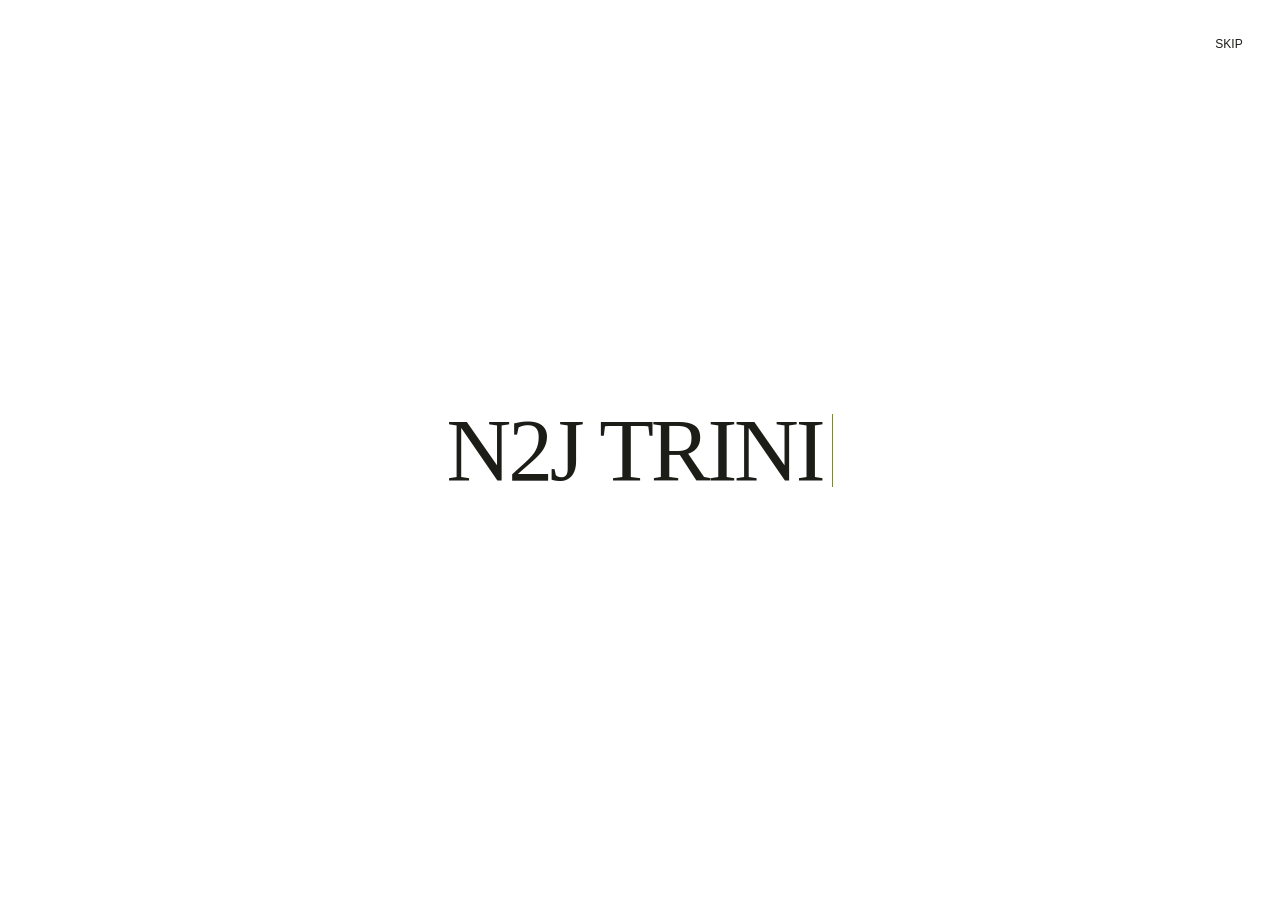
<file: index.html>
<!doctype html>
<html lang="ko" data-build-id="n2j-why-soft-depth-20260806-03" data-authenticated="false">
<head>
  <meta charset="utf-8">
  <meta name="viewport" content="width=device-width, initial-scale=1, viewport-fit=cover">
  <meta name="theme-color" content="#ffffff">
  <meta name="description" content="N2J TRINI — 브랜드를 보여주고 구매까지 이어지는 쇼핑몰 경험을 설계합니다.">
  <title>INTRO — N2J TRINI</title>
  <link rel="stylesheet" href="./styles/main.css?v=n2j-main-20260816-08">
  <link rel="stylesheet" href="./styles/develop.css?v=n2j-develop-20260816-57">
</head>
<body>
  <a class="skip-link" href="#chapter-stage">본문으로 건너뛰기</a>

  <div class="intro-gate" data-intro-gate aria-live="polite">
    <button class="intro-skip" type="button" data-intro-skip>SKIP</button>
    <div class="intro-word" aria-label="N2J TRINI">
      <img class="intro-logo-lockup" data-intro-logo src="./assets/logos/n2j-trini-header.png" alt="N2J TRINI">
      <span class="intro-word-accessible" data-intro-text aria-hidden="true"></span>
    </div>
  </div>

  <div class="site-shell" data-site-shell data-transition-layer="idle">
    <header class="site-header">
      <div class="header-brand-group">
        <a class="brand-mark" href="#intro" data-chapter-link="intro" aria-label="N2J TRINI 처음으로"><img src="./assets/logos/n2j-trini-header.png" alt="N2J TRINI"></a>
        <nav class="header-auth" aria-label="회원 기능">
          <a href="/login" data-imweb-action="login" data-auth-state="guest">로그인</a>
          <a href="/logout" data-imweb-action="logout" data-auth-state="member">로그아웃</a>
        </nav>
      </div>
      <div class="chapter-status" aria-live="polite">
        <span data-current-label>INTRO</span><span class="chapter-status__line" aria-hidden="true"></span>
        <span class="chapter-status__number"><b data-current-number>01</b><i>/06</i></span>
      </div>
      <nav class="utility-nav" aria-label="쇼핑 기능">
        <a href="/shop" data-imweb-action="shopping">SHOPPING</a>
        <a href="/shop_cart" data-imweb-action="cart">CART</a>
        <a href="/shop_mypage" data-imweb-action="mypage">MY PAGE</a>
        <a href="/qna" data-imweb-action="qna">QNA</a>
      </nav>
      <button class="index-toggle" type="button" data-index-toggle aria-expanded="false" aria-controls="index-panel">
        <span class="menu-label menu-label--open">MENU</span><span class="menu-label menu-label--close">닫기</span>
      </button>
      <div class="mobile-utility" aria-label="모바일 메뉴">
        <span data-mobile-number>01</span>
        <a href="/shop_cart" data-imweb-action="cart">CART</a>
        <button type="button" data-index-toggle aria-expanded="false" aria-controls="index-panel">MENU</button>
      </div>
    </header>

    <main id="chapter-stage" class="scene-viewport chapter-stage" data-scene-viewport tabindex="-1">
      <div class="scene-track" data-scene-track><section class="chapter chapter--intro is-active" id="intro" data-chapter="intro" data-number="01" data-label="MAIN" aria-hidden="false">
  <div class="intro-layout scene-inner">
    <div class="chapter__copy intro-copy">
      <p class="eyebrow">BRAND TO COMMERCE / 01</p>
      <h1>브랜드를 보여주고,<br>구매까지 이어지게.</h1>
      <p class="chapter__description">기획부터 상품·결제·모바일 경험까지,<br>고객이 자연스럽게 선택하는 쇼핑몰 흐름을 설계합니다.</p>
      <a class="text-link" href="#why-n2j" data-chapter-link="why-n2j">설계 방식 보기</a>
    </div>
    <div class="hero-composition media-stage" aria-label="브랜드 커머스 설계 과정을 그린 스케치 영상">
      <!-- These two rows read "MEDIA PLACEHOLDER" and "IMAGE / VIDEO ASSET REQUIRED"
           until the hero video reports ready, and develop.css then hides them. That is
           fine on a build machine and wrong on a public URL: if the 3MB video is slow or
           blocked, the first screen a visitor sees asks its own author for an asset,
           over a poster image that has already loaded. The labels now name the scene. -->
      <div class="media-stage__top"><span>BRAND COMMERCE</span><span>01 / 06</span></div>
      <video class="intro-hero-video" data-intro-hero-video poster="./assets/videos/intro/n2jtrini-hero-poster.jpg" autoplay muted defaultmuted loop playsinline webkit-playsinline preload="metadata" aria-hidden="true" tabindex="-1" disablepictureinpicture controlslist="nodownload noplaybackrate noremoteplayback"></video>
      <div class="intro-media-mark" aria-hidden="true"><span>BRAND</span><i></i><span>COMMERCE</span></div>
      <div class="media-stage__bottom"><span>DESIGN IN PROGRESS</span><span>N2J TRINI</span></div>
      <span class="intro-media-credit">AI 제작 이미지 영상</span>
    </div>
  </div>
</section>

<section class="chapter chapter--why" id="why-n2j" data-chapter="why-n2j" data-number="02" data-label="WHY N2J" aria-hidden="true">
  <div class="why-layout scene-inner">
    <div class="chapter__copy why-copy">
      <p class="eyebrow">CLARITY BEFORE BUILD / 02</p>
      <h2>비용·기능·책임을<br>먼저 분명하게.</h2>
      <p class="chapter__description">무엇이 포함되고 실제로 어디까지 가능한지,<br>오픈 후에는 어떻게 대응하는지 제작 전에 확인할 수 있습니다.</p>
    </div>
    <div class="value-rail evidence-viewer media-stage horizontal-rail" data-horizontal-rail data-state-viewer="why" tabindex="0" aria-label="N2J 핵심 기준">
      <div class="evidence-tabs" data-horizontal-subscroll role="tablist" aria-label="핵심 기준 선택">
        <button type="button" class="is-current" data-rail-item data-state-option="scope"><span>01</span>예측 가능한 비용</button>
        <button type="button" data-rail-item data-state-option="function"><span>02</span>실제로 되는 기능</button>
        <button type="button" data-rail-item data-state-option="care"><span>03</span>오픈 후 대응 기준</button>
      </div>
      <div class="evidence-panel" data-state-panel>
        <div class="evidence-panel__line" aria-hidden="true"><i></i></div>
        <p class="evidence-panel__label" data-state-label>SCOPE / COST</p>
        <strong data-state-title>포함 범위를 먼저 정의합니다.</strong>
        <p data-state-copy>필요 기능, 제외 범위, 선택 항목을 같은 문서에서 확인해 예측 가능한 제작 범위를 만듭니다.</p>
        <div class="evidence-media" data-why-media aria-label="FUNCTION FIT 증거 영상 영역">
          <video data-why-video autoplay muted defaultmuted loop playsinline webkit-playsinline preload="metadata" disablepictureinpicture controlslist="nodownload noplaybackrate noremoteplayback" tabindex="-1" aria-hidden="true"></video>
          <span class="media-placeholder-note" data-why-placeholder>EVIDENCE MEDIA PLACEHOLDER</span>
          <span class="evidence-media__caption" data-why-caption>FUNCTION FIT / MOBILE QA</span>
        </div>
      </div>
    </div>
  </div>
</section>

<section class="chapter chapter--shop" id="shop-custom" data-chapter="shop-custom" data-number="03" data-label="SHOP" aria-hidden="true">
  <div class="shop-ambient" data-shop-ambient aria-hidden="true">
    <span class="shop-ambient__grid"></span>
    <span class="shop-ambient__sweep" data-shop-ambient-sweep></span>
    <span class="shop-ambient__trace shop-ambient__trace--primary" data-shop-ambient-trace="primary"></span>
    <span class="shop-ambient__trace shop-ambient__trace--secondary" data-shop-ambient-trace="secondary"></span>
    <span class="shop-ambient__meta">03 / KINETIC COMMERCE</span>
  </div>
  <div class="shop-layout scene-inner">
    <div class="chapter__copy shop-copy">
      <p class="eyebrow">NATIVE SHOP / 03</p>
      <h2>쇼핑 기능은 안정적으로,<br>브랜드 경험은 다르게.</h2>
      <p class="chapter__description">익숙하고 검증된 쇼핑 기능을 지키면서<br>고객이 기억할 브랜드 경험을 설계합니다.</p>
      <div class="shop-product-rail state-switch" data-horizontal-subscroll role="tablist" aria-label="상품 유형 선택">
        <button type="button" class="is-current" data-shop-option="prompt"><span>01</span>PROMPT</button>
        <button type="button" data-shop-option="coding"><span>02</span>CODING</button>
        <button type="button" data-shop-option="landing"><span>03</span>LANDING</button>
      </div>
    </div>
    <div class="shop-gap-media" aria-label="SHOP mobile preview">
      <video class="shop-gap-video" data-shop-video autoplay muted defaultmuted loop playsinline webkit-playsinline preload="metadata" disablepictureinpicture controlslist="nodownload noplaybackrate noremoteplayback" tabindex="-1" aria-hidden="true" src="./assets/videos/shop/shop-mobile.mp4"></video>
      <div class="shop-gap-meta">
        <a class="shop-gap-cta" href="http://pf.kakao.com/_xmTYTX/chat" target="_blank" rel="noopener" data-shop-cta data-interactive>쇼핑하기 <span aria-hidden="true">→</span></a>
        <span class="shop-gap-caption" data-shop-caption>제품 화면 미리보기</span>
      </div>
    </div>
    <div class="shop-visual shop-product-viewer media-stage" data-state-viewer="shop" aria-live="polite">
      <div class="media-stage__top"><span data-shop-kicker>PROMPT</span><span data-shop-number>01 / 03</span></div>
      <div class="shop-product-detail" data-state-panel>
        <p data-shop-description></p>
        <dl>
          <div><dt>INPUT</dt><dd data-shop-input></dd></div>
          <div><dt>RESULT</dt><dd data-shop-result></dd></div>
          <div><dt>SCOPE</dt><dd data-shop-scope></dd></div>
        </dl>
      </div>
      <div class="media-stage__bottom"><span>PRICE / AFTER CONSULTATION</span><span>확정 범위만 안내</span></div>
    </div>
  </div>
</section>

<section class="chapter chapter--process" id="process" data-chapter="process" data-number="04" data-label="PROCESS" aria-hidden="true">
  <div class="process-layout scene-inner">
    <div class="process-head">
      <div class="chapter__copy">
        <p class="eyebrow">VISIBLE PROGRESS / 04</p>
        <h2>과정이 보이면<br>프로젝트가 빨라집니다.</h2>
      </div>
      <div class="process-summary">
        <span class="process-mode">W/M · WEB / MOBILE</span>
        <p class="process-support">결과만 기다리지 않도록,<br>과정을 함께 공유합니다.</p>
        <p class="chapter__description">요청·결정·수정 내용을 기록해<br>현재 상태와 다음 일정을 놓치지 않게 합니다.</p>
      </div>
    </div>
    <div class="process-stage media-stage">
      <div class="process-rail horizontal-rail" data-horizontal-rail data-horizontal-subscroll tabindex="0" aria-label="제작 과정 7단계">
        <div class="process-map">
          <svg class="process-curve" data-process-svg viewBox="0 0 1200 260" role="img" aria-label="상담부터 완료까지 이어지는 W/M형 제작 경로">
            <path class="process-curve__active" data-process-path data-process-progress pathLength="1" d="M 70 150 C 120 150 180 80 245 80 S 350 175 420 175 S 530 95 600 95 S 710 185 780 185 S 890 105 955 105 S 1060 155 1130 155"></path>
            <circle class="process-curve__marker" r="4" aria-hidden="true"><animateMotion dur="3s" begin=".25s" repeatCount="indefinite" rotate="auto" path="M 70 150 C 120 150 180 80 245 80 S 350 175 420 175 S 530 95 600 95 S 710 185 780 185 S 890 105 955 105 S 1060 155 1130 155"></animateMotion></circle>
          </svg>
          <div class="process-nodes">
        <button type="button" class="process-step process-node is-current" data-rail-item data-process-index="0" aria-current="step"><span>01</span><strong>상담</strong></button>
        <button type="button" class="process-step process-node" data-rail-item data-process-index="1"><span>02</span><strong>자료</strong></button>
        <button type="button" class="process-step process-node" data-rail-item data-process-index="2"><span>03</span><strong>기획</strong></button>
        <button type="button" class="process-step process-node" data-rail-item data-process-index="3"><span>04</span><strong>디자인</strong></button>
        <button type="button" class="process-step process-node" data-rail-item data-process-index="4"><span>05</span><strong>제작</strong></button>
        <button type="button" class="process-step process-node" data-rail-item data-process-index="5"><span>06</span><strong>검수</strong></button>
            <button type="button" class="process-step process-node" data-rail-item data-process-index="6"><span>07</span><strong>완료</strong></button>
          </div>
        </div>
      </div>
      <div class="process-detail" data-process-detail><span>01 / CONSULT</span><strong>상담</strong><p>목표와 현재 상황을 함께 듣고 프로젝트의 출발점을 정합니다.</p></div>
      <div class="rail-index" data-rail-index aria-label="제작 단계 선택"></div>
    </div>
  </div>
</section>

<section class="chapter chapter--plans" id="plans-works" data-chapter="plans-works" data-number="05" data-label="PLANS / WORKS" aria-hidden="true">
  <div class="plans-layout scene-inner">
    <aside class="plans-rail-column" aria-label="프로젝트 선택">
      <p class="eyebrow">SELECTED WORKS / 05</p>
      <div class="plans-rail project-rail horizontal-rail" data-horizontal-rail data-horizontal-subscroll tabindex="0" aria-label="프로젝트 선택"></div>
    </aside>
    <div class="works-viewer media-stage" data-plan-viewer>
      <div class="media-stage__top"><span>PORTFOLIO VIEWER</span><span data-plan-number>01 / 05</span></div>
      <div class="works-viewer__frame">
        <div class="works-scroll-viewport" data-inner-scroll data-no-chapter-nav tabindex="0" aria-label="프로젝트 전체 페이지 캡처">
          <picture class="works-media"><source data-plan-mobile-source media="(max-width: 900px)"><img data-plan-image width="1440" height="900" decoding="async" alt=""></picture>
        </div>
        <div class="works-scroll-progress" aria-hidden="true"><span data-works-scroll-progress></span></div>
      </div>
      <div class="media-stage__bottom"><span>SCROLL TO EXPLORE</span><span>FULL PAGE VIEW</span></div>
    </div>
    <aside class="plans-info" aria-live="polite">
      <div class="plans-info__top"><span data-plan-label>WEBSITE / SELECTED WORK</span><span class="plans-info__index">05 / WORKS</span></div>
      <div class="chapter__copy">
        <h2>실제 운영 사례와,<br>예측 가능한 가격 범위.</h2>
        <p class="chapter__description">업종·제작 범위·적용 기능·실제 URL을 확인하고,<br>포함 항목이 분명한 플랜을 비교할 수 있습니다.</p>
      </div>
      <div class="plans-project-detail">
        <span class="plans-project-status" data-plan-status>확인 가능한 실제 프로젝트 URL입니다.</span>
        <strong data-plan-title>DUCKFEET</strong>
        <div class="works-meta"><span data-plan-category>WEBSITE</span><span data-plan-meta>duckfeet11.imweb.me</span></div>
        <a class="text-link works-external" data-plan-link href="#" target="_blank" rel="noopener" data-interactive>프로젝트 보기</a>
      </div>
    </aside>
  </div>
</section>

<section class="chapter chapter--about" id="about" data-chapter="about" data-number="06" data-label="ABOUT" aria-hidden="true">
  <div class="about-shell scene-inner">
    <div class="about-portrait-column">
      <div class="about-portrait-frame media-stage" data-about-viewer aria-label="N2J 인물 소개">
        <div class="about-topline">
          <span>PEOPLE / PORTRAIT</span>
          <span class="about-counter"><b data-about-number>01</b><i>/ 02</i></span>
        </div>
        <figure class="about-portrait">
          <img class="about-person-image" data-about-person-image decoding="async" width="1600" height="900" alt="대표 나훈">
        </figure>
      </div>
      <div class="person-selector about-person-switch about-person-switch--under-portrait" role="tablist" aria-label="person selector">
        <button type="button" role="tab" class="is-current" data-about-person="representative" data-interactive aria-selected="true">대표 · 나훈</button>
        <button type="button" role="tab" data-about-person="director" data-interactive aria-selected="false">이사 · 이진주</button>
      </div>
    </div>
    <div class="about-information-panel">
      <p class="eyebrow">PEOPLE &amp; SYSTEM / 06</p>
      <h2>사람의 감각과,<br>시스템의 지속성.</h2>
      <p class="chapter__description">브랜드를 이해하는 사람의 판단과<br>기록·검수·자동화가 이어지는 운영 방식을 함께 만듭니다.</p>
      <div class="about-person-information">
        <div class="about-caption" data-about-caption>
          <strong data-about-person-caption>대표 · 나훈</strong>
          <span data-about-focus>비즈니스 구조·고객 행동·전환 흐름 설계</span>
        </div>
        <dl class="about-facts" aria-label="운영 기준">
          <div><dt>RESPONSIBILITY</dt><dd>진행 상태·승인 기록 공유</dd></div>
          <div><dt>HANDOVER</dt><dd>관리자 권한·운영 기준 인계</dd></div>
          <div><dt>CONTINUITY</dt><dd>변경 이력 기반 유지관리</dd></div>
        </dl>
        <a class="about-consultation-cta" href="http://pf.kakao.com/_xmTYTX/chat" target="_blank" rel="noopener noreferrer" data-interactive data-inquiry-channel="kakao">프로젝트 상담하기</a>
      </div>
      <div class="about-state-information">
        <div class="about-footer-meta"><span>HOW WE WORK</span><span>RECORD · QA · AUTOMATION</span></div>
        <div class="about-state-rail" role="tablist" aria-label="운영 방식">
          <button type="button" role="tab" class="is-current" data-about-option="people" aria-selected="true"><span>PEOPLE</span><b>사람의 판단</b></button>
          <button type="button" role="tab" data-about-option="responsibility" aria-selected="false"><span>RESPONSIBILITY</span><b>승인 기록</b></button>
          <button type="button" role="tab" data-about-option="continuity" aria-selected="false"><span>CONTINUITY</span><b>운영 체계</b></button>
        </div>
        <p class="about-state-copy" data-about-state-copy>브랜드와 고객을 이해하는 제작</p>
      </div>
    </div>
  </div>
</section>
</div>
    </main>
    <button class="chapter-edge chapter-edge--prev" type="button" data-chapter-edge="prev" aria-label="이전 챕터"></button>
    <button class="chapter-edge chapter-edge--next" type="button" data-chapter-edge="next" aria-label="다음 챕터"></button>

    <aside id="index-panel" class="index-panel" aria-hidden="true" aria-label="페이지 인덱스">
      <div class="index-panel__backdrop" data-index-close></div>
      <div class="index-panel__body">
        <div class="index-panel__head"><span class="sr-only">챕터 메뉴</span><button type="button" data-index-close aria-label="챕터 메뉴 닫기">닫기</button></div>
        <ol class="index-list">
          <li><button type="button" data-chapter-link="intro"><span>01</span> INTRO</button></li>
          <li><button type="button" data-chapter-link="why-n2j"><span>02</span> WHY N2J</button></li>
          <li><button type="button" data-chapter-link="shop-custom"><span>03</span> SHOP</button></li>
          <li><button type="button" data-chapter-link="process"><span>04</span> PROCESS</button></li>
          <li><button type="button" data-chapter-link="plans-works"><span>05</span> PLANS / WORKS</button></li>
          <li><button type="button" data-chapter-link="about"><span>06</span> ABOUT</button></li>
        </ol>
        <nav class="index-utility" aria-label="전체 기능 메뉴">
          <a href="/shop" data-imweb-action="shopping">SHOPPING</a><a href="/shop_cart" data-imweb-action="cart">CART</a>
          <a href="/shop_mypage" data-imweb-action="mypage">MY PAGE</a><a href="/qna" data-imweb-action="qna">QNA</a>
          <a href="https://naver.me/GdT6y0Iu" target="_blank" rel="noopener noreferrer" data-inquiry-channel="naver">문의</a>
        </nav>
      </div>
    </aside>

    <div class="fixed-inquiry" data-fixed-inquiry aria-label="문의 채널">
      <a href="https://naver.me/GdT6y0Iu" target="_blank" rel="noopener noreferrer" data-inquiry-channel="naver"><span>네이버</span><b>문의</b></a>
      <a href="http://pf.kakao.com/_xmTYTX/chat" target="_blank" rel="noopener noreferrer" data-inquiry-channel="kakao"><span>카카오</span><b>문의</b></a>
    </div>
    <div class="preview-toast" data-preview-toast role="status" aria-live="polite"></div>
    <div class="chapter-progress" aria-hidden="true"><span data-progress-bar></span></div>
  </div>
  <noscript>이 미리보기의 챕터 탐색을 사용하려면 JavaScript를 활성화해 주세요.</noscript>
  <script src="./vendor/motion/motion-13.0.0.js?v=n2j-why-soft-depth-20260806-03"></script>
  <script type="module" src="./scripts/app.js?v=n2j-app-20260816-13"></script>
  <script src="./scripts/develop.js?v=n2j-develop-20260816-27"></script>
</body>
</html>
</file>
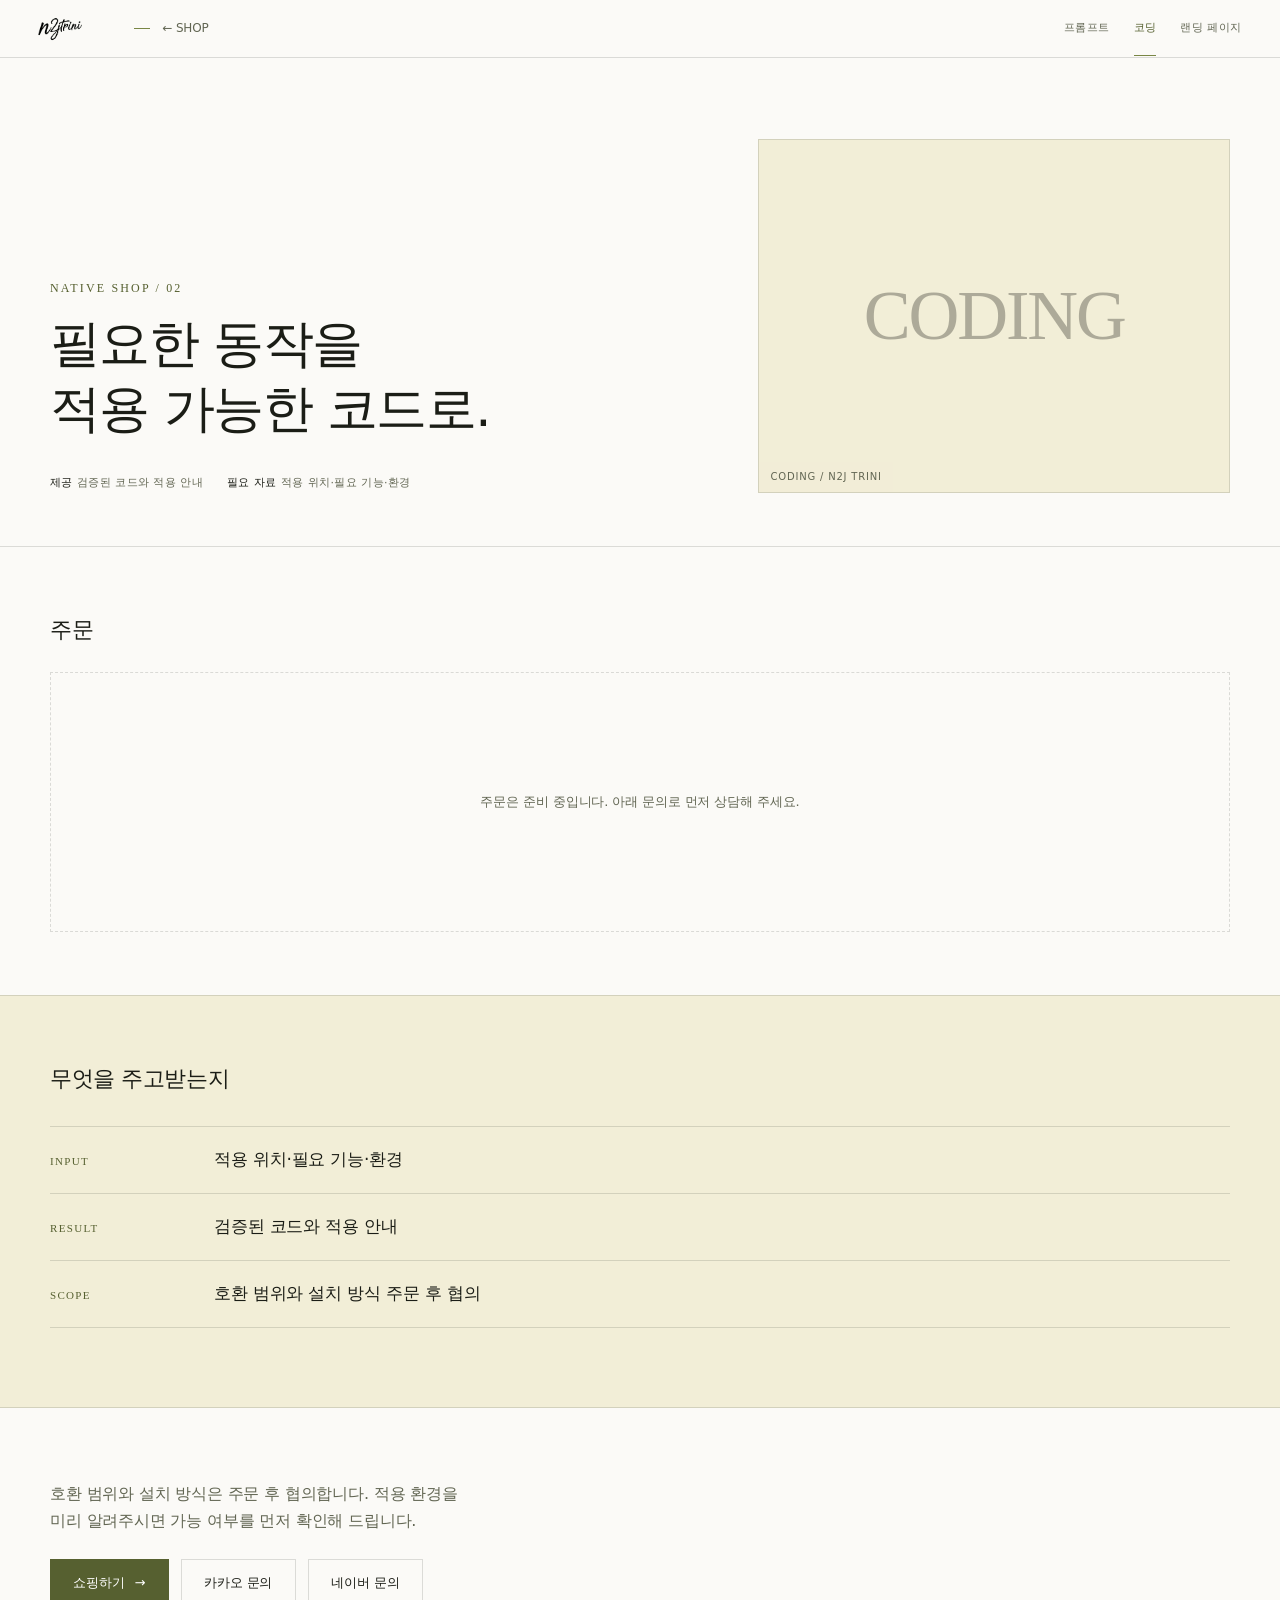
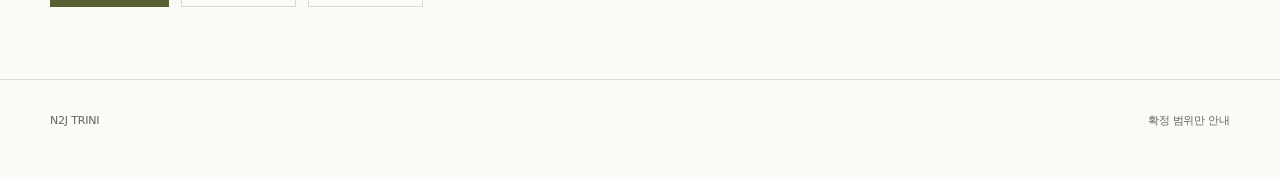
<file: shop/coding.html>
<!doctype html>
<html lang="ko">
<head>
<meta charset="utf-8">
<meta name="viewport" content="width=device-width, initial-scale=1, viewport-fit=cover">
<meta name="theme-color" content="#fbfaf7">
<meta name="description" content="필요한 화면 동작과 기능을 적용 가능한 코드로 구현합니다.">
<title>CODING — N2J TRINI</title>
<link rel="icon" href="../assets/logos/n2j-trini-header.png" type="image/png">
<link rel="stylesheet" href="./shop.css?v=n2j-shop-20260810-08">
<link rel="stylesheet" href="./shop-motion.css?v=n2j-shop-20260810-08">
</head>
<body>

<header class="shop-header">
  <div class="shop-header__brand">
    <a class="shop-header__mark" href="../index.html" aria-label="N2J TRINI 홈으로">
      <img src="../assets/logos/n2j-trini-header.png" alt="N2J TRINI" width="88" height="44">
    </a>
    <a class="shop-header__back" href="../index.html#shop-custom">← SHOP</a>
  </div>
  <nav class="shop-header__nav" aria-label="상품 종류">
    <a href="./prompt.html">프롬프트</a>
    <a href="./coding.html" aria-current="page">코딩</a>
    <a href="./landing.html">랜딩 페이지</a>
  </nav>
</header>

<main>
  <section class="banner" aria-labelledby="page-title">
    <div class="shell banner__grid">
      <div>
        <p class="banner__index">NATIVE SHOP / 02</p>
        <h1 id="page-title">필요한 동작을<br>적용 가능한 코드로.</h1>
        <!-- No lead paragraph. It carried `description`, from which the h1 above is
             written, so the two differed by a single word at 51px and 18px, stacked —
             an echo subhead on the first fold of the page that takes the money. The
             source sentence still ships as the document description; what a buyer needs
             that the headline cannot say is 제공 and 필요 자료, immediately below. -->
        <div class="banner__meta">
          <span><b>제공</b> 검증된 코드와 적용 안내</span>
          <span><b>필요 자료</b> 적용 위치·필요 기능·환경</span>
        </div>
      </div>
      <div class="banner__plate" data-caption="CODING / N2J TRINI" aria-hidden="true">
        <span>CODING</span>
      </div>
    </div>
  </section>

  <section class="commerce" aria-labelledby="buy-title">
    <div class="shell">
      <div class="commerce__head">
        <h2 id="buy-title">주문</h2>
      </div>
      <div class="imweb-widget-slot" data-imweb-widget="coding"></div>
    </div>
  </section>

  <section class="spec" aria-labelledby="spec-title">
    <div class="shell">
      <h2 id="spec-title">무엇을 주고받는지</h2>
      <dl>
        <div class="spec__row"><dt>INPUT</dt><dd>적용 위치·필요 기능·환경</dd></div>
        <div class="spec__row"><dt>RESULT</dt><dd>검증된 코드와 적용 안내</dd></div>
        <div class="spec__row"><dt>SCOPE</dt><dd>호환 범위와 설치 방식 주문 후 협의</dd></div>
      </dl>
    </div>
  </section>

  <section class="close" aria-labelledby="close-title">
    <div class="shell close__inner">
      <h2 id="close-title" class="sr-only">문의</h2>
      <p>호환 범위와 설치 방식은 주문 후 협의합니다. 적용 환경을 미리 알려주시면 가능 여부를 먼저 확인해 드립니다.</p>
      <div class="close__actions">
        <a class="cta cta--solid" href="#buy-title">쇼핑하기 <span aria-hidden="true">→</span></a>
        <a class="cta cta--ghost" href="https://pf.kakao.com/_xmTYTX/chat"
           target="_blank" rel="noopener noreferrer">카카오 문의</a>
        <a class="cta cta--ghost" href="https://naver.me/GdT6y0Iu"
           target="_blank" rel="noopener noreferrer">네이버 문의</a>
      </div>
    </div>
  </section>
</main>

<footer class="shop-footer">
  <div class="shell shop-footer__inner">
    <span>N2J TRINI</span>
    <span>확정 범위만 안내</span>
  </div>
</footer>

<script src="./shop.js?v=n2j-shop-20260810-08"></script>
</body>
</html>
</file>
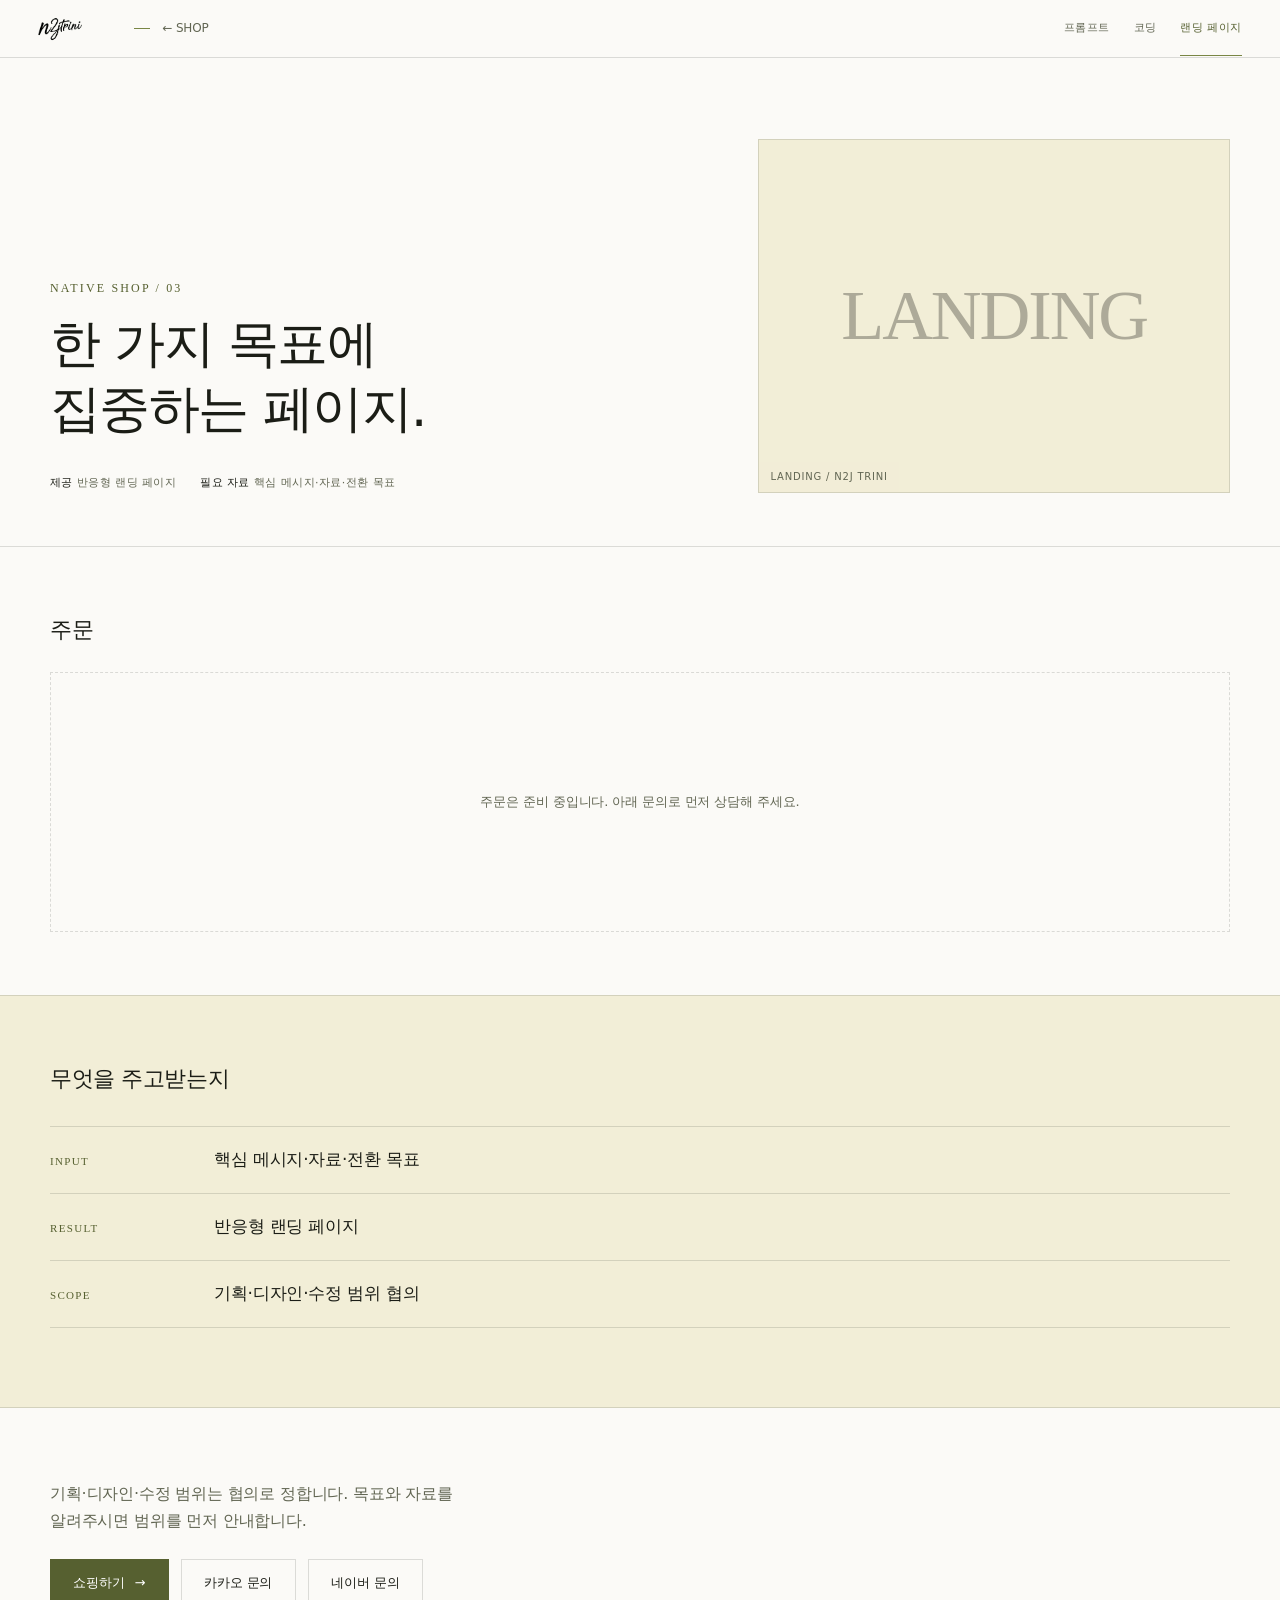
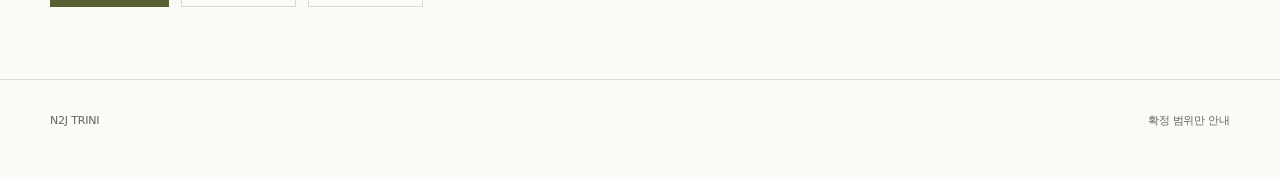
<file: shop/landing.html>
<!doctype html>
<html lang="ko">
<head>
<meta charset="utf-8">
<meta name="viewport" content="width=device-width, initial-scale=1, viewport-fit=cover">
<meta name="theme-color" content="#fbfaf7">
<meta name="description" content="한 가지 목표에 집중하는 반응형 랜딩 페이지를 제작합니다.">
<title>LANDING — N2J TRINI</title>
<link rel="icon" href="../assets/logos/n2j-trini-header.png" type="image/png">
<link rel="stylesheet" href="./shop.css?v=n2j-shop-20260810-08">
<link rel="stylesheet" href="./shop-motion.css?v=n2j-shop-20260810-08">
</head>
<body>

<header class="shop-header">
  <div class="shop-header__brand">
    <a class="shop-header__mark" href="../index.html" aria-label="N2J TRINI 홈으로">
      <img src="../assets/logos/n2j-trini-header.png" alt="N2J TRINI" width="88" height="44">
    </a>
    <a class="shop-header__back" href="../index.html#shop-custom">← SHOP</a>
  </div>
  <nav class="shop-header__nav" aria-label="상품 종류">
    <a href="./prompt.html">프롬프트</a>
    <a href="./coding.html">코딩</a>
    <a href="./landing.html" aria-current="page">랜딩 페이지</a>
  </nav>
</header>

<main>
  <section class="banner" aria-labelledby="page-title">
    <div class="shell banner__grid">
      <div>
        <p class="banner__index">NATIVE SHOP / 03</p>
        <h1 id="page-title">한 가지 목표에<br>집중하는 페이지.</h1>
        <!-- No lead paragraph. It carried `description`, from which the h1 above is
             written, so the two differed by a single word at 51px and 18px, stacked —
             an echo subhead on the first fold of the page that takes the money. The
             source sentence still ships as the document description; what a buyer needs
             that the headline cannot say is 제공 and 필요 자료, immediately below. -->
        <div class="banner__meta">
          <span><b>제공</b> 반응형 랜딩 페이지</span>
          <span><b>필요 자료</b> 핵심 메시지·자료·전환 목표</span>
        </div>
      </div>
      <div class="banner__plate" data-caption="LANDING / N2J TRINI" aria-hidden="true">
        <span>LANDING</span>
      </div>
    </div>
  </section>

  <section class="commerce" aria-labelledby="buy-title">
    <div class="shell">
      <div class="commerce__head">
        <h2 id="buy-title">주문</h2>
      </div>
      <div class="imweb-widget-slot" data-imweb-widget="landing"></div>
    </div>
  </section>

  <section class="spec" aria-labelledby="spec-title">
    <div class="shell">
      <h2 id="spec-title">무엇을 주고받는지</h2>
      <dl>
        <div class="spec__row"><dt>INPUT</dt><dd>핵심 메시지·자료·전환 목표</dd></div>
        <div class="spec__row"><dt>RESULT</dt><dd>반응형 랜딩 페이지</dd></div>
        <div class="spec__row"><dt>SCOPE</dt><dd>기획·디자인·수정 범위 협의</dd></div>
      </dl>
    </div>
  </section>

  <section class="close" aria-labelledby="close-title">
    <div class="shell close__inner">
      <h2 id="close-title" class="sr-only">문의</h2>
      <p>기획·디자인·수정 범위는 협의로 정합니다. 목표와 자료를 알려주시면 범위를 먼저 안내합니다.</p>
      <div class="close__actions">
        <a class="cta cta--solid" href="#buy-title">쇼핑하기 <span aria-hidden="true">→</span></a>
        <a class="cta cta--ghost" href="https://pf.kakao.com/_xmTYTX/chat"
           target="_blank" rel="noopener noreferrer">카카오 문의</a>
        <a class="cta cta--ghost" href="https://naver.me/GdT6y0Iu"
           target="_blank" rel="noopener noreferrer">네이버 문의</a>
      </div>
    </div>
  </section>
</main>

<footer class="shop-footer">
  <div class="shell shop-footer__inner">
    <span>N2J TRINI</span>
    <span>확정 범위만 안내</span>
  </div>
</footer>

<script src="./shop.js?v=n2j-shop-20260810-08"></script>
</body>
</html>
</file>
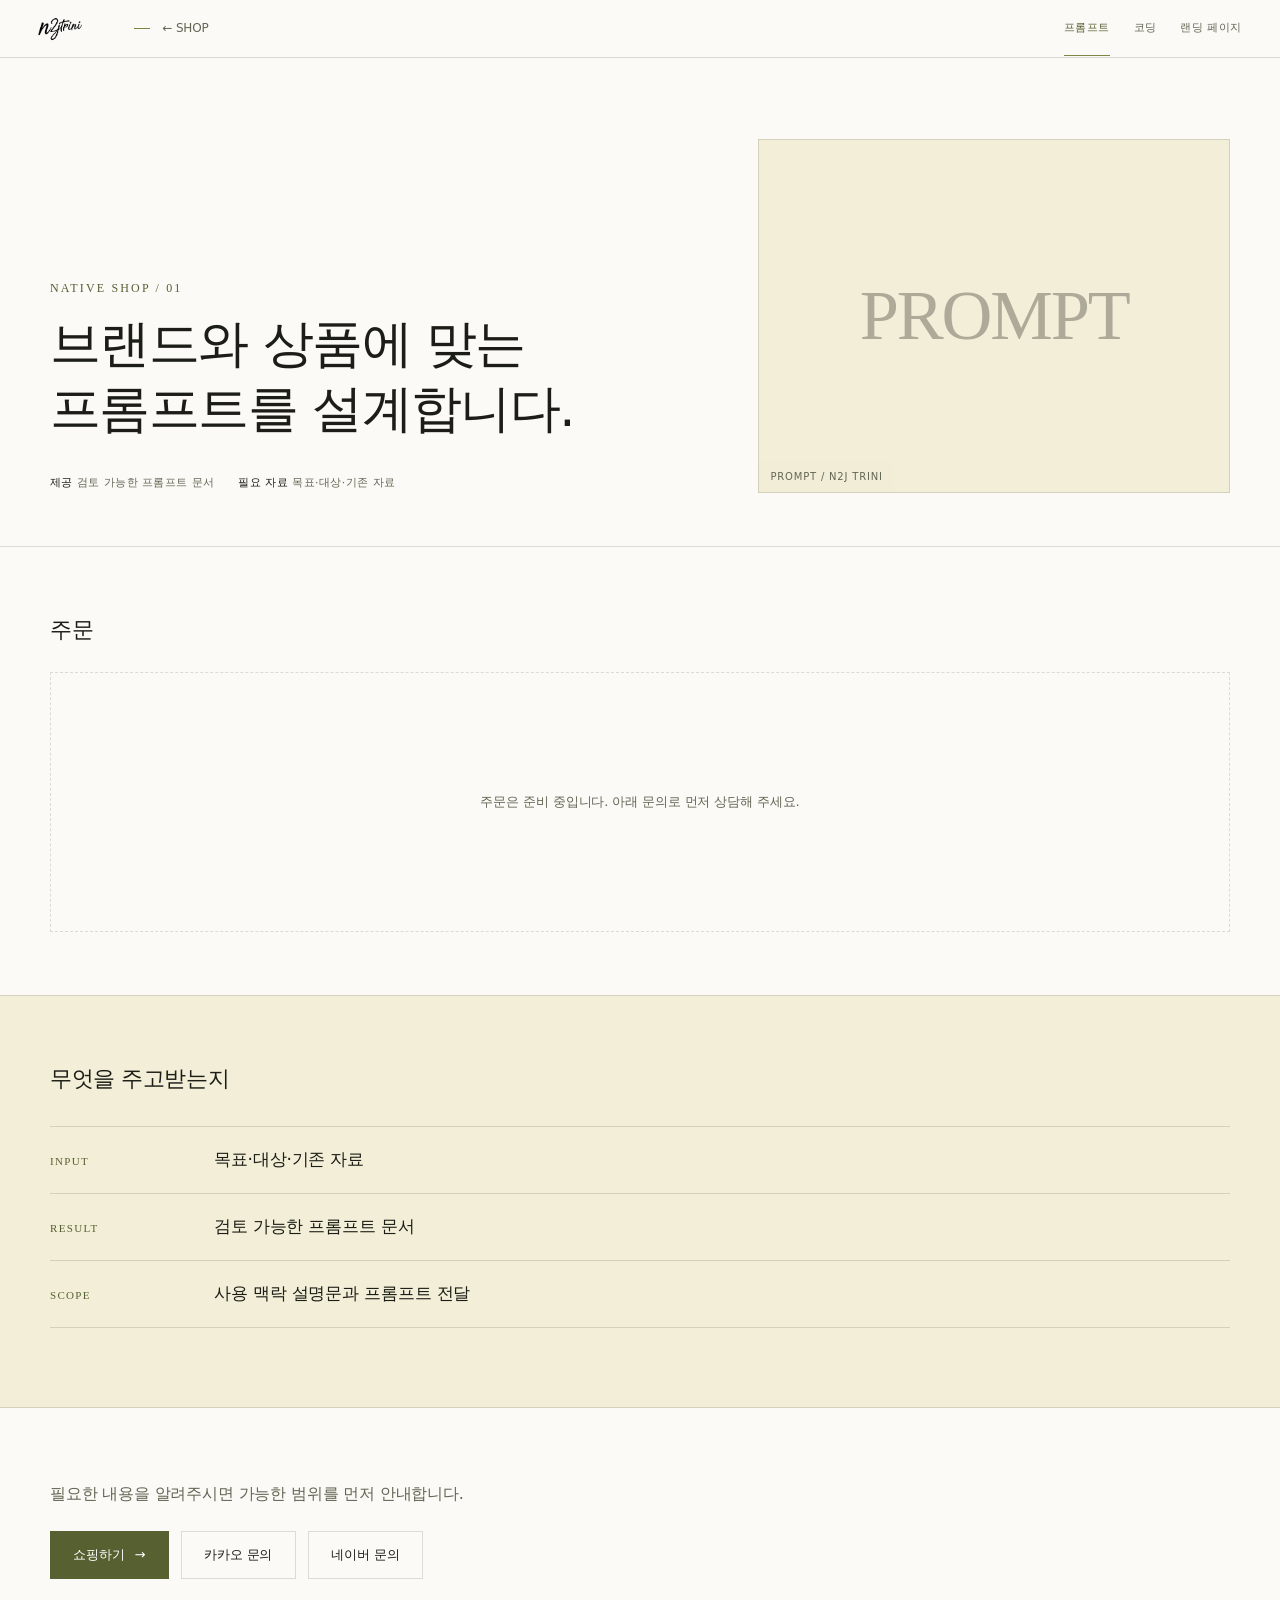
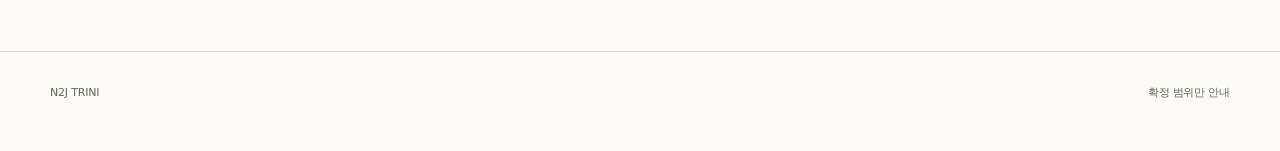
<file: shop/prompt.html>
<!doctype html>
<html lang="ko">
<head>
<meta charset="utf-8">
<meta name="viewport" content="width=device-width, initial-scale=1, viewport-fit=cover">
<meta name="theme-color" content="#fbfaf7">
<meta name="description" content="브랜드와 상품에 맞는 실무용 프롬프트를 설계합니다.">
<title>PROMPT — N2J TRINI</title>
<link rel="icon" href="../assets/logos/n2j-trini-header.png" type="image/png">
<link rel="stylesheet" href="./shop.css?v=n2j-shop-20260810-08">
<link rel="stylesheet" href="./shop-motion.css?v=n2j-shop-20260810-08">
</head>
<body>

<header class="shop-header">
  <div class="shop-header__brand">
    <a class="shop-header__mark" href="../index.html" aria-label="N2J TRINI 홈으로">
      <img src="../assets/logos/n2j-trini-header.png" alt="N2J TRINI" width="88" height="44">
    </a>
    <a class="shop-header__back" href="../index.html#shop-custom">← SHOP</a>
  </div>
  <nav class="shop-header__nav" aria-label="상품 종류">
    <a href="./prompt.html" aria-current="page">프롬프트</a>
    <a href="./coding.html">코딩</a>
    <a href="./landing.html">랜딩 페이지</a>
  </nav>
</header>

<main>
  <section class="banner" aria-labelledby="page-title">
    <div class="shell banner__grid">
      <div>
        <p class="banner__index">NATIVE SHOP / 01</p>
        <h1 id="page-title">브랜드와 상품에 맞는<br>프롬프트를 설계합니다.</h1>
        <!-- No lead paragraph. It carried `description`, from which the h1 above is
             written, so the two differed by a single word at 51px and 18px, stacked —
             an echo subhead on the first fold of the page that takes the money. The
             source sentence still ships as the document description; what a buyer needs
             that the headline cannot say is 제공 and 필요 자료, immediately below. -->
        <div class="banner__meta">
          <span><b>제공</b> 검토 가능한 프롬프트 문서</span>
          <span><b>필요 자료</b> 목표·대상·기존 자료</span>
        </div>
      </div>
      <div class="banner__plate" data-caption="PROMPT / N2J TRINI" aria-hidden="true">
        <span>PROMPT</span>
      </div>
    </div>
  </section>

  <section class="commerce" aria-labelledby="buy-title">
    <div class="shell">
      <div class="commerce__head">
        <h2 id="buy-title">주문</h2>
      </div>
      <div class="imweb-widget-slot" data-imweb-widget="prompt"></div>
    </div>
  </section>

  <section class="spec" aria-labelledby="spec-title">
    <div class="shell">
      <h2 id="spec-title">무엇을 주고받는지</h2>
      <dl>
        <div class="spec__row"><dt>INPUT</dt><dd>목표·대상·기존 자료</dd></div>
        <div class="spec__row"><dt>RESULT</dt><dd>검토 가능한 프롬프트 문서</dd></div>
        <div class="spec__row"><dt>SCOPE</dt><dd>사용 맥락 설명문과 프롬프트 전달</dd></div>
      </dl>
    </div>
  </section>

  <section class="close" aria-labelledby="close-title">
    <div class="shell close__inner">
      <h2 id="close-title" class="sr-only">문의</h2>
      <p>필요한 내용을 알려주시면 가능한 범위를 먼저 안내합니다.</p>
      <div class="close__actions">
        <a class="cta cta--solid" href="#buy-title">쇼핑하기 <span aria-hidden="true">→</span></a>
        <a class="cta cta--ghost" href="https://pf.kakao.com/_xmTYTX/chat"
           target="_blank" rel="noopener noreferrer">카카오 문의</a>
        <a class="cta cta--ghost" href="https://naver.me/GdT6y0Iu"
           target="_blank" rel="noopener noreferrer">네이버 문의</a>
      </div>
    </div>
  </section>
</main>

<footer class="shop-footer">
  <div class="shell shop-footer__inner">
    <span>N2J TRINI</span>
    <span>확정 범위만 안내</span>
  </div>
</footer>

<script src="./shop.js?v=n2j-shop-20260810-08"></script>
</body>
</html>
</file>
<file: styles/main.css>
@font-face{font-family:Pretendard;src:local("Pretendard Variable"),local("Pretendard");font-style:normal;font-weight:100 900;font-display:swap}
@font-face{font-family:Eulyoo1945;src:local("Eulyoo 1945"),local("을유1945");font-style:normal;font-weight:400;font-display:swap}
@font-face{font-family:"Cafe24 Loving U";src:local("Cafe24 Loving U");font-style:normal;font-weight:400;font-display:swap}

:root{
  --main: #ffffff;
  --sub: #f2eed7;
  --point: #798645;
  --ink:#1b1d16;
  --muted:#626653;
  --line:rgba(27,29,22,.19);
  --title-size: 17px;
  --copy-size: 14px;
  --font-main:Pretendard,Arial,sans-serif;
  --font-ui:"Pretendard",Arial,sans-serif;
  --font-intro:"Cafe24 Loving U",cursive;
  --font-editorial:Eulyoo1945,Georgia,serif;
  --font-editorial-ko:"Eulyoo1945","을유1945",serif;
  --header-h:72px;
  --gutter:clamp(28px,3.2vw,64px);
  --safe-left:max(var(--gutter),env(safe-area-inset-left));
  --safe-right:max(var(--gutter),env(safe-area-inset-right));
  --motion-page:460ms;
  --motion-state:180ms;
  --motion-viewer:820ms;
}

*,*::before,*::after{box-sizing:border-box}
html,body{width:100%;height:100%;margin:0;overflow:hidden;background:var(--main);color:var(--ink)}
html{scroll-behavior:auto}
body{font-family:var(--font-main);font-size:16px;-webkit-font-smoothing:antialiased;overscroll-behavior:none}
button,a{font:inherit;color:inherit}
button{border:0;background:none;padding:0}
a{text-decoration:none}
button,a,[tabindex]{-webkit-tap-highlight-color:transparent}
:focus-visible{outline:2px solid var(--point);outline-offset:4px}
.skip-link{position:fixed;z-index:1000;top:8px;left:8px;padding:10px 14px;background:var(--point);color:var(--main);transform:translateY(-140%)}
.sr-only{position:absolute;width:1px;height:1px;padding:0;margin:-1px;overflow:hidden;clip:rect(0,0,0,0);white-space:nowrap;border:0}
.skip-link:focus{transform:none}

/* Canonical page engine: the only scene-positioning mechanism is native x scroll. */
.site-shell{position:relative;width:100%;height: 100dvh;overflow: hidden}
.site-shell::before{content:"";position:absolute;z-index:44;top:var(--header-height);right:0;bottom:0;left:0;background:var(--sub);border-top:1px solid rgba(121,134,69,.38);pointer-events:none;opacity:0;transform:translateY(100%);clip-path:inset(0 0 12% 0)}
.site-shell::after{content:"";position:absolute;z-index:45;top:var(--header-height);right:0;bottom:0;width:30%;background:var(--sub);border-left:1px solid rgba(121,134,69,.45);pointer-events:none;opacity:0;transform:scaleX(0);transform-origin:right center}
.site-shell.is-transitioning::before{opacity:.92;animation:reference-page-lift 520ms cubic-bezier(.22,1,.36,1) both}
.site-shell.is-transitioning::after{opacity:1;transform:scaleX(1);animation:editorial-curtain 460ms cubic-bezier(.22,1,.36,1) both}
.site-shell[data-transition-layer="backward"]::after{right:auto;left:0;transform-origin:left center}
.site-shell.is-transitioning .chapter.is-active .chapter__copy{animation:typographic-split-in 460ms cubic-bezier(.22,.75,.2,1) both}
.site-shell.is-transitioning .chapter.is-active .media-stage{animation:media-morph-in 520ms cubic-bezier(.22,.75,.2,1) both}
.chapter.is-active .scene-inner>.chapter__copy{animation:editorial-grid-copy 620ms 40ms cubic-bezier(.22,1,.36,1) both}
.chapter.is-active .scene-inner>.media-stage{animation:editorial-grid-media 720ms 100ms cubic-bezier(.22,1,.36,1) both}
.chapter.is-active .scene-inner>.plans-side,.chapter.is-active .scene-inner>.about-information-panel{animation:editorial-grid-copy 620ms 40ms cubic-bezier(.22,1,.36,1) both}
.chapter.is-active .scene-inner>.process-head{animation:editorial-grid-copy 620ms 40ms cubic-bezier(.22,1,.36,1) both}
.scene-viewport{
  position:fixed;
  z-index:1;
  top:var(--header-h);
  right:0;
  bottom:0;
  left:0;
  width:100%;
  height:calc(100dvh - var(--header-h));
  overflow-x:auto;
  overflow-y:hidden;
  scroll-snap-type:x mandatory;
  scroll-behavior:auto;
  overscroll-behavior-x:contain;
  scrollbar-width:none;
  touch-action:pan-x pinch-zoom;
  -webkit-overflow-scrolling:touch;
}
.scene-viewport::-webkit-scrollbar{display:none}
.chapter-edge{position:fixed;z-index:30;top:var(--header-h);bottom:2px;width:min(var(--safe-left),clamp(32px,3.5vw,56px));cursor:pointer;pointer-events:auto}
.chapter-edge--prev{left:0}
.chapter-edge--next{right:0}
.chapter-edge::after{display:none}
.chapter-edge--prev::after{left:12px;transform:rotate(-135deg)}
.chapter-edge--next::after{right:12px;transform:rotate(45deg)}
.chapter-edge:hover::after,.chapter-edge:focus-visible::after{opacity:1}
.site-shell:has(.index-panel.is-open) .chapter-edge{pointer-events:none;visibility:hidden}
.scene-track{display:flex;width:100%;height:100%;min-width:100%;align-items:stretch}
.chapter{
  position:relative;
  flex:0 0 100%;
  width:100%;
  min-width:100%;
  max-width:100%;
  height:100%;
  min-height:0;
  overflow:hidden;
  background:var(--main);
  scroll-snap-align:start;
  scroll-snap-stop:always;
  isolation:isolate;
}
.chapter--why>.scene-inner,.chapter--process>.scene-inner,.chapter--plans>.scene-inner,.chapter--about>.scene-inner{position:relative;z-index:1}
.chapter--why::before,.chapter--why::after,.chapter--process::before,.chapter--process::after,.chapter--plans::before,.chapter--plans::after{content:"";position:absolute;z-index:0;pointer-events:none;will-change:transform}
.chapter--why::before{inset:19% 2% 12% 29%;background:rgba(242,238,215,.42);clip-path:polygon(5% 0,100% 0,100% 100%,0 100%);transform:perspective(1200px) rotateX(48deg) translateY(6%) scale(.96);transform-origin:center bottom;opacity:.48}
.chapter--why::after{top:50%;right:0;left:var(--safe-left);height:1px;background:rgba(121,134,69,.28);transform:scaleX(0);transform-origin:left;opacity:1}
.chapter--why.is-active::after{animation:why-axis-in 900ms .18s cubic-bezier(.22,1,.36,1) both}
.chapter--process::before{inset:8% 4% 10%;background-image:linear-gradient(rgba(121,134,69,.13) 1px,transparent 1px),linear-gradient(90deg,rgba(121,134,69,.13) 1px,transparent 1px);background-size:72px 72px;mask-image:linear-gradient(90deg,transparent,#000 12%,#000 88%,transparent);opacity:.66}
.chapter--process::after{top:8%;bottom:10%;left:-24%;width:22%;background:linear-gradient(90deg,transparent,rgba(242,238,215,.92) 52%,rgba(121,134,69,.2),transparent);transform:skewX(-8deg);opacity:.7}
.chapter--process.is-active::after{animation:process-drafting-sweep 8.5s linear infinite}
.chapter--plans::before{inset:6% 29% 7% 7%;background:radial-gradient(circle,rgba(121,134,69,.2) 1px,transparent 1.5px) 0 0/18px 18px;mask-image:linear-gradient(115deg,transparent 4%,#000 22%,#000 76%,transparent 96%);opacity:.52}
.chapter--plans::after{top:12%;bottom:13%;left:19%;width:43%;border:1px solid rgba(121,134,69,.18);background:rgba(242,238,215,.5);transform:translate3d(-2%,2%,0);opacity:.72}
.chapter--plans.is-active::before{animation:works-halftone-drift 10s linear infinite alternate}
.chapter--plans.is-active::after{animation:works-paper-settle 7s cubic-bezier(.45,0,.55,1) infinite alternate}
.scene-inner{
  width:100%;
  max-width:100%;
  height:100%;
  min-height:0;
  padding:clamp(28px,5vh,58px) var(--safe-right) clamp(86px,9vh,108px) var(--safe-left);
  overflow:hidden;
}
.chapter__copy,.media-stage{opacity:.72;transform:translateY(12px);transition:opacity 360ms ease,transform var(--motion-page) cubic-bezier(.22,.75,.2,1)}
.media-stage{clip-path:inset(0 7% 0 0);transition:opacity 360ms ease,transform var(--motion-page) cubic-bezier(.22,.75,.2,1),clip-path var(--motion-viewer) cubic-bezier(.22,.75,.2,1)}
.chapter.is-active .chapter__copy,.chapter.is-active .media-stage{opacity:1;transform:none}
.chapter.is-active .media-stage{clip-path:inset(0)}

/* Same-document View Transition is a visual layer only. Native scroll-snap owns scene position. */
.site-header{view-transition-name:site-header}
.chapter-status{view-transition-name:chapter-status}
.chapter.is-active .chapter__copy{view-transition-name:chapter-copy}
.chapter.is-active .media-stage{view-transition-name:media-stage}
.evidence-panel.is-changing{view-transition-name:evidence-state}
.shop-visual.is-changing{view-transition-name:shop-state}
.process-detail.is-changing{view-transition-name:process-state}
.works-viewer.is-changing{view-transition-name:works-state}
.about-visual.is-changing{view-transition-name:about-state}
::view-transition-group(root){animation-duration:1ms}
::view-transition-old(root),::view-transition-new(root){animation:none}
::view-transition-group(site-header),::view-transition-group(chapter-status){animation-duration:360ms}
::view-transition-group(chapter-copy){animation-duration:550ms}
::view-transition-group(media-stage){animation-duration:820ms}
::view-transition-group(evidence-state),::view-transition-group(shop-state),::view-transition-group(process-state),::view-transition-group(works-state),::view-transition-group(about-state){animation-duration:320ms}
::view-transition-old(chapter-copy),::view-transition-old(media-stage),::view-transition-old(evidence-state),::view-transition-old(shop-state),::view-transition-old(process-state),::view-transition-old(works-state),::view-transition-old(about-state),::view-transition-new(chapter-copy),::view-transition-new(media-stage),::view-transition-new(evidence-state),::view-transition-new(shop-state),::view-transition-new(process-state),::view-transition-new(works-state),::view-transition-new(about-state){animation:none;opacity:0}

/* Global header remains outside the transformed/scrolling content. */
.site-header{
  position:fixed;
  z-index:40;
  inset:0 0 auto;
  height:var(--header-h);
  padding:0 var(--safe-right) 0 var(--safe-left);
  display:grid;
  grid-template-columns:1fr auto 1fr auto;
  align-items:center;
  gap:clamp(18px,2vw,38px);
  background:var(--main);
  border-bottom:1px solid var(--line);
}
.header-brand-group{justify-self:start;display:flex;align-items:center;gap:12px;min-width:0}
.brand-mark{display:flex;align-items:center;width:104px;height:52px}
.brand-mark img{display:block;width:104px;height:52px;object-fit:contain;object-position:left center}
.brand-mark::after{content:"";display:block;width:16px;height:1px;margin-top:4px;background:var(--point);transition:width 220ms ease}
.brand-mark:hover::after{width:30px}
.header-auth{display:flex;align-items:center;font-size:11px;white-space:nowrap}
.header-auth a{position:relative;min-height:44px;display:flex;align-items:center}
.header-auth a::after{content:"";position:absolute;right:0;bottom:8px;left:0;height:1px;background:var(--point);transform:scaleX(0);transform-origin:left;transition:transform 180ms ease}
.header-auth a:hover::after,.header-auth a:focus-visible::after{transform:scaleX(1)}
html[data-authenticated="false"] .header-auth [data-auth-state="member"],html[data-authenticated="true"] .header-auth [data-auth-state="guest"]{display:none}
.chapter-status{display:flex;align-items:center;gap:14px;font-size:var(--title-size);font-weight:450;white-space:nowrap}
.chapter-status>[data-current-label]{display:inline-block;animation:header-crossfade 360ms both}
.chapter-status.is-changing>[data-current-label]{animation:header-crossfade 360ms both}
.chapter-status__line{width:36px;height:1px;background:var(--ink)}
.chapter-status__number{height:22px;overflow:hidden;font-family:var(--font-editorial);font-size:var(--copy-size);font-weight:400;color:var(--point)}
.chapter-status__number b,.chapter-status__number i{font:inherit}
.chapter-status__number b{display:inline-block}
.chapter-status__number b.is-rolling{animation:counter-roll 360ms cubic-bezier(.22,.75,.2,1)}
.chapter-status__number i{margin-left:3px;color:var(--muted);font-size:11px}
.utility-nav{justify-self:end;display:flex;align-items:center;gap:24px;font-size:11px;font-weight:520;letter-spacing:.02em}
.utility-nav a,.index-utility a{min-height:44px;display:flex;align-items:center;position:relative}
.utility-nav a::after{content:"";position:absolute;right:0;bottom:8px;left:0;height:1px;background:var(--point);transform:scaleX(0);transform-origin:left;transition:transform 180ms ease}
.utility-nav a:hover::after,.utility-nav a:focus-visible::after{transform:scaleX(1)}
.index-toggle{width:64px;min-width:64px;min-height:44px;display:flex;align-items:center;justify-content:flex-end;cursor:pointer;flex-shrink:0;font-family:var(--font-main);font-size:14px}
.menu-label{transition:opacity 200ms ease,transform 200ms ease}.menu-label--close{display:none}.index-toggle[aria-expanded="true"] .menu-label--open{display:none}.index-toggle[aria-expanded="true"] .menu-label--close{display:inline}
.mobile-utility{display:none}

.chapter__copy{position:relative;z-index:2}
.eyebrow{margin:0 0 22px;font-family:var(--font-editorial);font-size:12px;line-height:1.2;letter-spacing:.08em;color:var(--muted);transition:color 260ms ease,letter-spacing 320ms cubic-bezier(.22,1,.36,1)}
.chapter.is-active .eyebrow{color:var(--point);letter-spacing:.12em}
.chapter__copy h2{transition:color 260ms ease,letter-spacing 420ms cubic-bezier(.22,1,.36,1);text-wrap:balance}
.chapter.is-active .chapter__copy h2{letter-spacing:-.035em}
h1,h2{margin:0;font-family:var(--font-editorial-ko);font-size:var(--title-size);font-weight:400;line-height:1.45;letter-spacing:-.01em;word-break:keep-all}
.chapter__description{margin:24px 0 0;font-family:var(--font-editorial-ko);font-size:var(--copy-size);font-weight:400;line-height:1.72;letter-spacing:-.01em;word-break:keep-all;color:var(--muted);transition:color 300ms ease,transform 520ms cubic-bezier(.22,1,.36,1)}
.chapter.is-active .chapter__description{color:var(--ink);transform:translateY(-1px)}
.text-link{--link-progress:0;position:relative;display:inline-flex;align-items:center;min-height:44px;margin-top:28px;padding:0 24px 0 0;font-size:12px;font-weight:600;letter-spacing:-.01em;isolation:isolate;transition:color 220ms cubic-bezier(.22,1,.36,1),transform 220ms cubic-bezier(.22,1,.36,1)}
.text-link::before{content:"";position:absolute;right:0;top:50%;width:14px;height:1px;background:var(--point);transform:translateY(-1px) scaleX(.65);transform-origin:right;transition:transform 260ms cubic-bezier(.22,1,.36,1),background 220ms ease}
.text-link::after{content:"";position:absolute;right:0;top:50%;width:6px;height:6px;border-top:1px solid var(--point);border-right:1px solid var(--point);transform:translateY(-4px) rotate(45deg);transition:transform 260ms cubic-bezier(.22,1,.36,1),border-color 220ms ease}
.text-link:hover,.text-link:focus-visible{color:var(--point);transform:translateX(2px)}
.text-link:hover::before,.text-link:focus-visible::before{transform:translateY(-1px) scaleX(1)}
.text-link:hover::after,.text-link:focus-visible::after{transform:translate(3px,-4px) rotate(45deg)}
.text-link:active{transform:translateX(1px) scale(.985)}
.media-stage{position:relative;overflow:hidden;background:var(--sub);border:1px solid rgba(27,29,22,.14)}
.intro-hero-video{position:absolute;inset:0;width:100%;height:100%;object-fit:cover;object-position:50% 50%;opacity:0;transition:opacity 420ms ease;z-index:0}
.intro-hero-video.is-ready{opacity:.9}
.intro-hero-video~.intro-media-mark,.intro-hero-video~.media-stage__bottom{z-index:2}
.media-stage{perspective:1100px}
.media-stage:hover{transform:translateZ(8px)}
.media-stage__top,.media-stage__bottom{position:absolute;z-index:2;left:22px;right:22px;display:flex;justify-content:space-between;gap:16px;font-family:var(--font-editorial);font-size:11px;letter-spacing:.06em;color:var(--muted)}
.media-stage__top{top:20px}
.media-stage__bottom{bottom:18px}
.media-placeholder-note{font-family:var(--font-editorial);font-size:10px;letter-spacing:.08em;color:var(--muted)}

/* 01 INTRO */
.intro-layout{display:grid;grid-template-columns:minmax(280px,.72fr) minmax(0,1.28fr);gap:clamp(42px,7vw,130px);align-items:center}
.intro-copy{align-self:center;max-width:430px}
.hero-composition{height:min(72vh,720px);min-height:390px}
.intro-media-mark{position:absolute;inset:18% 12%;display:grid;grid-template-columns:auto 1fr auto;align-items:center;gap:20px;font-family:var(--font-editorial);font-size:14px;color:var(--muted);transition:transform 160ms ease-out}
.intro-media-mark i{display:block;height:1px;background:var(--point);transform-origin:left}
.chapter.is-active .intro-media-mark i{animation:stage-line 900ms .3s both}
.intro-media-mark::after{content:"";position:absolute;left:50%;top:50%;width:min(25vw,330px);aspect-ratio:1;transform:translate(-50%,-50%);border:1px solid rgba(121,134,69,.4);border-radius:50%}

/* 02 WHY */
.why-layout{display:grid;grid-template-columns:minmax(290px,.54fr) minmax(0,1.46fr);gap:clamp(36px,4vw,72px);align-items:center}
.why-copy{max-width:440px}
.chapter--why.is-active .why-copy h2{animation:why-title-reveal 620ms .1s cubic-bezier(.22,1,.36,1) both}
.chapter--why.is-active .why-copy .chapter__description{animation:why-description-reveal 560ms .2s cubic-bezier(.22,1,.36,1) both}
.evidence-viewer{height:min(70vh,670px);display:grid;grid-template-columns:minmax(170px,22%) 1fr;border:0;background:rgba(242,238,215,.96);transform:perspective(1200px) rotateX(0) rotateY(0) translateZ(0)!important;transform-style:preserve-3d;box-shadow:0 18px 48px rgba(27,29,22,.055);transition:transform 420ms cubic-bezier(.22,1,.36,1),box-shadow 420ms ease!important}
.evidence-tabs{display:flex;flex-direction:column;border:0;padding:clamp(44px,7vh,68px) 20px 20px;transform-style:preserve-3d;background:rgba(255,255,255,.18)}
.evidence-tabs button{min-height:68px;margin-bottom:10px;padding:12px 10px;display:grid;grid-template-columns:30px 1fr;align-items:center;text-align:left;border:0;background:rgba(255,255,255,.28);font-size:12px;color:var(--muted);cursor:pointer;position:relative;overflow:hidden;transform:translateZ(0);box-shadow:0 0 0 rgba(27,29,22,0);transition:color var(--motion-state),transform 260ms cubic-bezier(.22,1,.36,1),background 220ms ease,box-shadow 260ms ease}
.evidence-tabs button::after{content:"";position:absolute;right:0;bottom:-1px;left:30px;height:1px;background:var(--point);transform:scaleX(0);transform-origin:left;transition:transform 280ms cubic-bezier(.22,1,.36,1)}
.evidence-tabs button:hover,.evidence-tabs button:focus-visible{transform:translate3d(4px,-2px,18px);color:var(--ink);background:rgba(255,255,255,.66);box-shadow:0 10px 22px rgba(27,29,22,.08)}
.evidence-tabs button:hover::after,.evidence-tabs button:focus-visible::after{transform:scaleX(1)}
.evidence-tabs button span{font-family:var(--font-editorial);font-size:var(--copy-size)}
.evidence-tabs button.is-current{color:var(--point);background:rgba(255,255,255,.72);transform:translate3d(2px,-1px,12px);box-shadow:5px 7px 0 rgba(121,134,69,.12)}
.evidence-tabs button.is-current::after{transform:scaleX(1)}
.evidence-panel{--why-copy-gutter:clamp(28px,3vw,54px);position:relative;padding:0;display:grid;grid-template-columns:minmax(220px,.72fr) minmax(300px,1.28fr);grid-template-rows:1fr auto auto 1fr;column-gap:clamp(24px,3vw,48px);align-content:stretch;overflow:hidden;transform-style:preserve-3d}
.chapter--why .evidence-panel.is-changing>:not(.evidence-media){animation:why-copy-settle 320ms cubic-bezier(.22,1,.36,1) both}
.chapter--why .evidence-panel.is-changing>.evidence-media{animation:why-media-settle 420ms cubic-bezier(.22,1,.36,1) both}
.evidence-panel__number{position:absolute;right:7%;top:12%;font-family:var(--font-editorial);font-size:clamp(68px,9vw,150px);line-height:1;color:rgba(121,134,69,.13)}
.evidence-panel__line{display:none}
.evidence-panel__line i{display:block;width:32%;height:1px;background:var(--point);transform-origin:left;transition:transform 700ms ease}
.evidence-panel__label{grid-column:1;grid-row:2;margin:0 0 16px var(--why-copy-gutter);font-family:var(--font-editorial);font-size:12px;color:var(--point)}
.evidence-panel strong{grid-column:1;grid-row:3;max-width:420px;margin-left:var(--why-copy-gutter);font-family:var(--font-editorial-ko);font-size:17px;font-weight:400;line-height:1.45;word-break:keep-all}
.evidence-panel>p:not(.evidence-panel__label){grid-column:1;grid-row:4;align-self:start;max-width:450px;margin:16px 0 0 var(--why-copy-gutter);font-family:var(--font-editorial-ko);font-size:15px;line-height:1.72;word-break:keep-all;color:var(--muted)}
.evidence-media{position:relative;display:none;grid-column:2;grid-row:1/5;align-self:stretch;width:100%;height:100%;min-height:0;aspect-ratio:auto;margin:0;background:var(--sub);overflow:hidden;border:0;clip-path:inset(0 5% 0 0);opacity:0;transform:translateZ(22px) scale(.985);box-shadow:0 18px 34px rgba(27,29,22,.08);transition:opacity 360ms cubic-bezier(.22,1,.36,1),clip-path 420ms cubic-bezier(.22,1,.36,1),transform 420ms cubic-bezier(.22,1,.36,1)}
.evidence-media.is-visible{display:block;opacity:1;clip-path:inset(0)}
.evidence-media video{display:block;width:100%;height:100%;object-fit:contain;background:var(--sub);opacity:0;transition:opacity 360ms ease}
.evidence-media.is-ready video{opacity:1}
.evidence-media.is-fallback video{display:none}
.evidence-media__caption{position:absolute;right:10px;bottom:8px;padding:4px 6px;background:rgba(242,238,215,.88);font-family:var(--font-editorial);font-size:10px;color:var(--muted)}

/* 03 SHOP */
.shop-ambient{position:absolute;z-index:0;inset:clamp(24px,4vh,48px) var(--safe-right) clamp(76px,8vh,96px) var(--safe-left);overflow:hidden;pointer-events:none;opacity:.88}
.shop-ambient__grid{position:absolute;inset:0;background:repeating-linear-gradient(90deg,transparent 0 calc(12.5% - 1px),rgba(121,134,69,.15) calc(12.5% - 1px) 12.5%);mask-image:linear-gradient(90deg,transparent 0,#000 9%,#000 91%,transparent 100%)}
.shop-ambient__grid::after{content:"";position:absolute;inset:50% 0 auto;height:1px;background:linear-gradient(90deg,transparent,rgba(27,29,22,.08) 18%,rgba(27,29,22,.08) 82%,transparent)}
.shop-ambient__sweep{position:absolute;top:0;bottom:0;left:0;width:22%;opacity:.46;transform:translateX(-120%);border-right:1px solid rgba(121,134,69,.48);background:linear-gradient(90deg,transparent,rgba(242,238,215,.5) 62%,rgba(255,255,255,.76))}
.shop-ambient__trace{position:absolute;left:0;width:16%;height:1px;background:linear-gradient(90deg,transparent,rgba(121,134,69,.86) 30%,var(--point));transform:translateX(-130%)}
.shop-ambient__trace::before{content:"";position:absolute;right:-3px;top:-3px;width:7px;height:7px;border:1px solid var(--point);background:var(--main);transform:rotate(45deg)}
.shop-ambient__trace::after{content:"";position:absolute;right:0;top:-11px;width:34px;height:1px;background:rgba(27,29,22,.3)}
.shop-ambient__trace--primary{top:29%;opacity:.82}
.shop-ambient__trace--secondary{top:72%;width:12%;opacity:.58;transform:translateX(720%)}
.shop-ambient__meta{position:absolute;top:7px;right:2px;font-family:var(--font-editorial);font-size:9px;letter-spacing:.16em;color:rgba(98,102,83,.72)}
.shop-layout{--shop-stage-h:min(71vh,690px);position:relative;z-index:1;display:grid;grid-template-columns:minmax(200px,.58fr) minmax(420px,1.18fr) minmax(330px,.9fr);gap:clamp(18px,2.4vw,44px);align-items:center}
.shop-visual{height:var(--shop-stage-h)}
.shop-copy{grid-column:1;align-self:center;max-width:430px}
.shop-frame{position:absolute;inset:17% 12% 19%;display:grid;grid-template-columns:auto 1fr auto;align-items:center;gap:20px}
.shop-frame__axis{font-family:var(--font-editorial);font-size:12px;color:var(--muted);writing-mode:vertical-rl}
.shop-frame i{height:1px;background:var(--point);transition:transform 360ms ease;transform-origin:left}
.shop-visual[data-mode="custom"] .shop-frame i{transform:scaleX(.62) translateX(24%)}
.shop-frame::before,.shop-frame::after{content:"";position:absolute;left:20%;right:20%;height:35%;border:1px solid rgba(27,29,22,.18);transition:transform 360ms ease,border-color 360ms ease}
.shop-frame::before{top:4%}
.shop-frame::after{bottom:4%;border-color:rgba(121,134,69,.55);transform:translateX(7%)}
.shop-visual[data-mode="custom"] .shop-frame::before{transform:translateX(7%)}
.shop-visual[data-mode="custom"] .shop-frame::after{transform:translateX(-7%)}
.state-switch{display:grid;margin-top:28px;border-top:1px solid var(--line);border-bottom:1px solid var(--line)}
.state-switch button{min-width:112px;min-height:48px;text-align:left;font-size:12px;color:var(--muted);cursor:pointer;position:relative;display:grid;grid-template-columns:30px 1fr;align-items:center}
.state-switch button::after{content:"";position:absolute;right:16px;bottom:-1px;left:0;height:1px;background:var(--point);transform:scaleX(0);transform-origin:left;transition:transform 300ms cubic-bezier(.22,1,.36,1)}
.state-switch button:hover,.state-switch button:focus-visible{color:var(--ink);transform:translateX(3px)}
.state-switch button.is-current{color:var(--point)}
.state-switch button.is-current::after{transform:scaleX(1)}
.shop-product-viewer{grid-column:3;min-height:0;padding:74px clamp(24px,3vw,54px)}
.shop-gap-media{position:relative;z-index:2;grid-column:2;width:min(100%,480px);height:var(--shop-stage-h);min-width:0;min-height:0;display:flex;flex-direction:column;justify-content:center;justify-self:center;overflow:hidden;background:transparent;border:0;outline:0;box-shadow:none;contain:layout paint}
.shop-gap-media[data-mode="prompt"]{width:min(100%,calc((var(--shop-stage-h) - 44px)*.6712))}
.shop-gap-media[data-mode="coding"]{width:min(100%,calc((var(--shop-stage-h) - 44px)*.931))}
.shop-gap-media[data-mode="landing"]{width:100%}
.shop-gap-video{display:block;width:100%;height:auto;max-height:calc(var(--shop-stage-h) - 44px);min-width:0;min-height:0;object-fit:contain;object-position:center;background:transparent}
.shop-gap-meta{position:static;width:100%;display:grid;grid-template-columns:1fr 1fr;align-items:stretch;gap:0}
.shop-gap-caption{min-width:0;min-height:44px;display:flex;align-items:center;justify-content:flex-end;padding:4px 0;background:transparent;font-family:var(--font-editorial-ko);font-size:13px;line-height:1.2;text-align:right;color:var(--ink);opacity:0;transform:translateY(7px);animation:shop-caption-in 520ms .24s cubic-bezier(.22,1,.36,1) forwards}
.shop-gap-cta{width:100%;min-height:44px;display:inline-flex;align-items:center;justify-content:flex-start;gap:9px;padding:4px 0;background:transparent;font-family:var(--font-ui);font-size:12px;font-weight:600;white-space:nowrap;color:var(--ink);transition:color 180ms ease,transform 180ms ease}
.shop-gap-cta:hover,.shop-gap-cta:focus-visible{color:var(--point);transform:translateX(3px)}
@keyframes shop-caption-in{to{opacity:1;transform:none}}
.shop-product-viewer .shop-product-detail{position:relative;z-index:1}
.shop-product-detail{height:100%;display:grid;align-content:center;gap:32px}
.shop-product-detail>p{max-width:510px;margin:0;font-family:var(--font-editorial-ko);font-size:clamp(17px,1.45vw,25px);font-weight:400;line-height:1.5;letter-spacing:-.01em;word-break:keep-all}
.shop-product-detail dl{margin:0;display:grid;align-content:center}
.shop-product-detail dl>div{display:grid;grid-template-columns:90px 1fr;gap:20px;padding:14px 0;border-top:1px solid var(--line)}
.shop-product-detail dl>div:last-child{border-bottom:1px solid var(--line)}
.shop-product-detail dt{font-size:11px;color:var(--point)}
.shop-product-detail dd{margin:0;font-family:var(--font-editorial-ko);font-size:15px;line-height:1.6;word-break:keep-all}
.shop-product-detail .text-link{justify-self:start}

/* 04 PROCESS */
.process-layout{display:grid;grid-template-rows:auto minmax(0,1fr);gap:clamp(20px,3vh,36px)}
.process-head{display:grid;grid-template-columns:.7fr 1.3fr;gap:8vw;align-items:end}
.process-summary{display:grid;grid-template-columns:.65fr 1fr;gap:12px 36px;align-items:end}
.process-mode{grid-column:1/-1;font-family:var(--font-editorial);font-size:12px;color:var(--point)}
.process-support{margin:0;font-size:14px;line-height:1.7}
.process-summary .chapter__description{margin:0}
.process-stage{min-height:0;padding:clamp(26px,4vh,48px) clamp(24px,3vw,50px) 20px;display:grid;grid-template-rows:minmax(190px,1fr) auto;grid-template-columns:1.4fr .6fr;gap:16px 40px}
.process-rail{position:relative;grid-column:1/-1;min-width:0;min-height:190px;overflow:visible}
.process-map{position:relative;width:100%;height:100%;min-height:190px}
.process-curve{position:absolute;inset:0;width:100%;height:100%;overflow:visible}
.process-curve path{fill:none;vector-effect:non-scaling-stroke}
.process-curve__active{stroke:rgba(27,29,22,.42);stroke-width:1.6;stroke-dasharray:none;stroke-dashoffset:0;opacity:.82}
.chapter.is-active .process-curve__active{animation:curve-line-breathe 1800ms 120ms cubic-bezier(.22,1,.36,1) both}
.process-curve__marker{fill:var(--point);stroke:var(--sub);stroke-width:3;opacity:0;transition:opacity 260ms ease}
.chapter.is-active .process-curve__marker{opacity:1}
.process-nodes{position:absolute;inset:0}
.process-step{position:absolute;z-index:2;width:76px;min-height:58px;display:flex;flex-direction:column;align-items:center;justify-content:center;gap:4px;color:var(--muted);cursor:pointer;transform:translate(-50%,-50%);transition:color var(--motion-state),background var(--motion-state)}
.process-step::before{content:"";position:absolute;left:50%;top:50%;width:12px;height:12px;border:1px solid currentColor;border-radius:50%;background:var(--sub);transform:translate(-50%,-50%)}
.process-step span,.process-step strong{position:absolute;left:50%;white-space:nowrap;transform:translateX(-50%)}
.process-step span{top:-4px;font-family:var(--font-editorial);font-size:11px}
.process-step strong{bottom:-3px;font-size:14px;font-weight:500}
.process-step.is-current{color:var(--point)}
.process-step.is-current::before{background:var(--point);border-color:var(--point);transform:translate(-50%,-50%) scale(1.08);box-shadow:0 0 0 6px rgba(121,134,69,.1);animation:process-node-pulse 1800ms 200ms ease-in-out infinite}
.process-step:hover,.process-step:focus-visible{color:var(--point);transform:translate(-50%,-50%) scale(1.035)}
.process-step:nth-child(1){left:5.833%;top:57.69%}
.process-step:nth-child(2){left:20.417%;top:30.77%}
.process-step:nth-child(3){left:35%;top:67.31%}
.process-step:nth-child(4){left:50%;top:36.54%}
.process-step:nth-child(5){left:65%;top:71.15%}
.process-step:nth-child(6){left:79.583%;top:40.38%}
.process-step:nth-child(7){left:94.167%;top:59.62%}
.process-detail{align-self:end;max-width:430px;padding-top:18px;border-top:1px solid var(--line);clip-path:inset(0);transition:clip-path 350ms ease}
.process-detail.is-changing{animation:detail-reveal 340ms both}
.process-detail span{font-family:var(--font-editorial);font-size:11px;color:var(--point)}
.process-detail strong{display:block;margin:8px 0;font-family:var(--font-editorial-ko);font-size:17px;font-weight:400;line-height:1.45;word-break:keep-all}
.process-detail p{margin:0;font-family:var(--font-editorial-ko);font-size:15px;line-height:1.72;word-break:keep-all;color:var(--muted)}
.rail-index{align-self:end;justify-self:end;display:flex;gap:8px}
.rail-index button{width:44px;height:44px;position:relative;cursor:pointer}
.rail-index button::after{content:"";position:absolute;left:11px;right:11px;top:21px;height:1px;background:rgba(27,29,22,.25);transform-origin:left;transition:transform 180ms ease,background 180ms}
.rail-index button.is-current::after{background:var(--point);height:2px;transform:scaleX(1.35)}

/* 05 PLANS / WORKS */
.plans-layout{display:grid;grid-template-columns:minmax(150px,.22fr) minmax(0,1.55fr) minmax(270px,.55fr);gap:clamp(18px,2.5vw,42px);align-items:stretch}
.plans-rail-column{grid-column:1;grid-row:1;min-width:0;display:flex;flex-direction:column;min-height:0;padding:18px 14px;background:var(--sub);border:1px solid rgba(27,29,22,.14);box-sizing:border-box}
.plans-rail-column>.eyebrow{margin-bottom:16px}
.plans-rail{margin:0;display:flex;flex-direction:column;flex:1;min-height:0;border-top:1px solid var(--line);overflow-y:auto;overflow-x:hidden;scrollbar-width:thin}
.plan-option{min-height:0;aspect-ratio:1/1;display:grid;grid-template-rows:1fr auto;align-items:end;text-align:left;border-bottom:1px solid var(--line);font-size:12px;color:var(--muted);cursor:pointer;transition:color 220ms cubic-bezier(.22,1,.36,1),transform 220ms cubic-bezier(.22,1,.36,1),padding 220ms cubic-bezier(.22,1,.36,1)}
.plan-option strong{align-self:end;padding:0 10px 4px}
.plan-option small{padding:0 10px 10px}
.plan-option:hover,.plan-option:focus-visible{color:var(--ink);transform:translateX(3px);padding-left:4px}
.plan-option:hover{transform:translateX(2px)}
.plan-option span{font-family:var(--font-editorial);font-size:14px}
.plan-option small{font-size:12px}
.plan-option.is-current{color:var(--point)}
.works-viewer{grid-column:2;grid-row:1;height:min(78vh,760px);padding:54px 0;background:var(--main);border:0}
.works-viewer.is-changing .works-viewer__frame>*{animation:viewer-state 320ms both}
.works-viewer__frame{height:100%;display:grid;grid-template-columns:minmax(0,1fr) auto;grid-template-rows:minmax(0,1fr) auto auto;gap:16px 24px;align-items:end}
.works-scroll-viewport{grid-column:1/-1;position:relative;align-self:stretch;min-height:0;overflow-y:auto;overflow-x:hidden;scrollbar-gutter:stable;border:1px solid rgba(27,29,22,.14);background:var(--main);scroll-behavior:auto;overscroll-behavior:contain;scrollbar-width:thin}
.works-media{position:relative;display:block;width:100%;height:auto;min-height:100%;background:var(--main)}
.works-media img{display:block;width:100%;height:auto;object-fit:contain;object-position:top center;opacity:0;transition:opacity 220ms ease}
.works-media img.is-loaded{opacity:1}
.plans-info{grid-column:3;grid-row:1;min-width:0;display:flex;flex-direction:column;justify-content:center;gap:clamp(24px,4vh,48px);padding:clamp(12px,2vw,28px) 0}
.plans-info__top{display:flex;justify-content:space-between;gap:12px;padding-bottom:12px;border-bottom:1px solid var(--line);font-family:var(--font-editorial);font-size:11px;color:var(--muted);letter-spacing:.05em}
.plans-info .chapter__copy{max-width:460px}
.plans-project-detail{display:grid;gap:14px;padding-top:18px;border-top:1px solid var(--line)}
.plans-project-status{font-size:12px;line-height:1.6;color:var(--muted)}
.plans-project-detail strong{font-family:var(--font-editorial-ko);font-size:20px;font-weight:400;line-height:1.45;word-break:keep-all}
.works-meta{display:flex;gap:18px;font-size:12px;color:var(--muted);white-space:nowrap}
.works-external{justify-self:start;margin-top:4px}
.works-scroll-progress{position:absolute;right:22px;bottom:24px;width:72px;height:1px;background:var(--line);overflow:hidden}
.works-scroll-progress span{display:block;width:100%;height:100%;background:var(--point);transform-origin:left;transform:scaleX(0);transition:transform 180ms ease}

/* 06 ABOUT — authoritative structural layout */
.about-shell{display:grid;grid-template-columns:minmax(420px,1.18fr) minmax(340px,.82fr);gap:clamp(40px,6vw,96px);align-items:center;min-width:0;padding-block:clamp(34px,7vh,86px)}
.about-portrait-column,.about-information-panel{min-width:0}
.about-portrait-frame{width:min(100%,520px);height:auto;margin:0 auto;padding:0;display:block;min-height:0;background:transparent;border:0;transition:transform 500ms cubic-bezier(.22,1,.36,1)}
.about-portrait-frame:hover{transform:none}
.about-topline{display:flex;align-items:baseline;justify-content:space-between;padding:10px 0 8px;font-family:var(--font-editorial);font-size:11px;letter-spacing:.06em;color:var(--muted)}
.about-counter{display:flex;align-items:baseline;gap:4px;color:var(--point)}
.about-counter b,.about-counter i{font:inherit}
.about-counter b{display:inline-block;min-width:16px}
.about-counter b.is-rolling{animation:counter-roll 220ms cubic-bezier(.22,1,.36,1)}
.about-counter i{color:var(--muted)}
.about-portrait{position:relative;width:100%;height:auto;aspect-ratio:4/5;margin:0;overflow:hidden;border:0;background:var(--main)}
.about-person-image{--portrait-x:0px;--portrait-y:0px;display:block;width:100%;height:100%;object-fit:contain;object-position:center;opacity:0;clip-path:inset(0);transform:translate(var(--portrait-x),var(--portrait-y)) scale(1);transition:opacity 380ms cubic-bezier(.22,1,.36,1),clip-path 380ms cubic-bezier(.22,1,.36,1),transform 220ms cubic-bezier(.22,1,.36,1)}
.about-person-image.is-loaded{opacity:1}
.about-person-image.is-switching{opacity:.25;clip-path:inset(0 4%)}
.about-portrait:hover .about-person-image.is-loaded:not(.is-switching){transform:translate(var(--portrait-x),var(--portrait-y)) scale(1.012)}
.about-caption{min-height:52px;padding:11px 2px 9px;display:grid;grid-template-columns:minmax(120px,.45fr) 1fr;align-items:center;gap:18px;border-bottom:1px solid var(--line);position:relative;transition:opacity 260ms cubic-bezier(.22,1,.36,1),transform 260ms cubic-bezier(.22,1,.36,1)}
.about-caption::after{content:"";position:absolute;left:0;bottom:-1px;width:42px;height:1px;background:var(--point);transform:scaleX(0);transform-origin:left;transition:transform 200ms cubic-bezier(.22,1,.36,1)}
.about-caption:hover::after{transform:scaleX(1)}
.about-caption.is-switching{opacity:.35;transform:translateY(8px)}
.about-caption strong{font-family:var(--font-editorial-ko);font-size:15px;font-weight:400;word-break:keep-all}
.about-caption span{font-family:var(--font-editorial-ko);font-size:14px;line-height:1.5;word-break:keep-all;color:var(--muted)}
.about-information-panel{max-width:520px;display:flex;flex-direction:column;gap:clamp(16px,2.3vh,24px);padding-left:clamp(20px,3vw,48px);border-left:1px solid var(--line)}
.about-information-panel h2{margin:0;line-height:1.4}
.about-information-panel .chapter__description{margin:0;line-height:1.72}
.about-person-information{display:flex;flex-direction:column;gap:16px}
.about-consultation-cta{display:flex;align-items:center;justify-content:center;min-height:54px;width:100%;padding:0 22px;background:var(--point);color:var(--main);font-family:var(--font-ui);font-size:13px;font-weight:500;transition:background 220ms ease,color 220ms ease,transform 220ms cubic-bezier(.22,1,.36,1)}
.about-consultation-cta::before{background:var(--main)}
.about-consultation-cta::after{border-color:var(--main)}
.about-consultation-cta:hover,.about-consultation-cta:focus-visible{background:var(--ink);color:var(--main);transform:translateY(-1px)}
.about-consultation-cta:active{transform:translateY(0) scale(.985)}
.about-person-switch{height:50px;display:grid;grid-template-columns:1fr 1fr;border:1px solid var(--line);background:var(--main);position:relative}
.about-person-switch--under-portrait{margin-top:14px}
.about-person-switch button{position:relative;min-width:0;padding:0 14px;border:0;background:transparent;font-size:12px;color:var(--muted);cursor:pointer;transition:color 200ms,background 200ms,transform 200ms}
.about-person-switch button+button{border-left:1px solid var(--line)}
.about-person-switch button::after{content:"";position:absolute;right:12px;bottom:-1px;left:12px;height:2px;background:var(--point);transform:scaleX(0);transform-origin:left;transition:transform 200ms cubic-bezier(.22,1,.36,1)}
.about-person-switch button:hover{background:rgba(255,255,255,.4);transform:translateX(1px)}
.about-person-switch button.is-current{color:var(--point)}
.about-person-switch button.is-current::after{transform:scaleX(1)}
.about-person-switch button:focus-visible{z-index:2;outline-offset:-4px}
.about-facts{display:grid;gap:0;margin:0;border-top:1px solid var(--line)}
.about-facts div{display:grid;grid-template-columns:minmax(120px,.42fr) minmax(0,1fr);gap:16px;align-items:baseline;padding:10px 0;border-bottom:1px solid var(--line)}
.about-facts dt{font-family:var(--font-ui);font-size:11px;color:var(--point);letter-spacing:.04em}
.about-facts dd{margin:0;font-family:var(--font-editorial-ko);font-size:15px;line-height:1.6;word-break:keep-all}
.about-state-information{display:flex;flex-direction:column;gap:12px;padding-top:4px;border-top:1px solid var(--line)}
.about-footer-meta{display:flex;justify-content:space-between;gap:16px;padding-bottom:9px;border-bottom:1px solid var(--line);font-family:var(--font-editorial);font-size:10px;letter-spacing:.05em;color:var(--muted)}
.about-state-rail{display:grid;grid-template-columns:1fr;border-top:0;gap:0}
.about-state-rail button{position:relative;min-height:42px;padding:10px 8px;text-align:left;color:var(--muted);cursor:pointer;transition:color 220ms cubic-bezier(.22,1,.36,1),transform 220ms cubic-bezier(.22,1,.36,1);border-bottom:1px solid var(--line)}
.about-state-rail button:hover,.about-state-rail button:focus-visible{color:var(--ink);transform:translateX(2px)}
.about-state-rail button::after{content:"";position:absolute;left:8px;bottom:0;width:24px;height:1px;background:var(--point);transform:scaleX(0);transform-origin:left;transition:transform 180ms}
.about-state-rail button.is-current::after{transform:scaleX(1)}
.about-state-rail button span{display:block;font-family:var(--font-editorial);font-size:9px}
.about-state-rail button b{display:block;margin-top:3px;font-size:10px;font-weight:450}
.about-state-copy{margin:0;font-family:var(--font-editorial-ko);font-size:14px;line-height:1.6;word-break:keep-all;color:var(--muted)}

/* Overlays and fixed affordances stay outside the scene track. */
.index-panel{position:fixed;z-index:60;inset:0;visibility:hidden;pointer-events:none}
.index-panel.is-open{visibility:visible;pointer-events:auto}
.index-panel__backdrop{position:absolute;inset:0;background:rgba(27,29,22,.18);opacity:0;transition:opacity 240ms}
.index-panel.is-open .index-panel__backdrop{opacity:1}
.index-panel__body{position:absolute;right:0;top:0;width:min(480px,100%);height:100dvh;box-sizing:border-box;padding:max(18px,env(safe-area-inset-top)) clamp(24px,7vw,36px) max(24px,env(safe-area-inset-bottom));background:var(--sub);transform:translateX(100%);transition:transform 420ms cubic-bezier(.22,.75,.2,1);display:grid;grid-template-rows:auto minmax(0,1fr) auto;overflow-y:auto}
.index-panel.is-open .index-panel__body{transform:none}
.index-panel__head{display:flex;justify-content:flex-end;align-items:center;min-height:44px;font-family:var(--font-editorial);font-size:14px}
.index-panel__head button{min-width:44px;min-height:44px;font-size:12px;cursor:pointer}
.index-list{margin:12vh 0 20px;padding:0;list-style:none}
.index-list button{position:relative;width:100%;min-height:58px;display:grid;grid-template-columns:32px minmax(0,1fr);column-gap:14px;text-align:left;align-items:center;border-bottom:1px solid var(--line);font-size:14px;cursor:pointer}
.index-list button::after{content:"";position:absolute;left:46px;bottom:-1px;width:32px;height:2px;background:var(--point);transform:scaleX(0);transform-origin:left;transition:transform 220ms ease}
.index-list button span{font-family:var(--font-editorial);font-size:14px;color:var(--muted)}
.index-list button.is-current{color:var(--point)}
.index-list button.is-current::after{transform:scaleX(1)}
.index-list button:hover,.index-list button:focus-visible{color:var(--point);transform:translateX(4px);transition:color 220ms ease,transform 260ms cubic-bezier(.22,1,.36,1)}
.index-utility{display:grid;grid-template-columns:1fr 1fr;gap:0 16px;border-top:1px solid var(--line);font-size:12px}
.index-utility button{min-height:44px;text-align:left;cursor:pointer}
.fixed-inquiry{position:fixed;z-index:35;right:var(--safe-right);bottom:24px;display:flex;border:1px solid var(--line);background:var(--main)}
.fixed-inquiry button,.fixed-inquiry a{position:relative;min-width:78px;height:44px;padding:0 12px;display:flex;align-items:center;justify-content:center;gap:5px;font-size:10px;cursor:pointer;transition:background 220ms ease,color 220ms ease,transform 220ms cubic-bezier(.22,1,.36,1);text-decoration:none;color:var(--ink)}
.fixed-inquiry button::after,.fixed-inquiry a::after{content:"";position:absolute;right:12px;bottom:7px;left:12px;height:1px;background:var(--point);transform:scaleX(0);transform-origin:left;transition:transform 260ms cubic-bezier(.22,1,.36,1)}
.fixed-inquiry button:hover,.fixed-inquiry button:focus-visible,.fixed-inquiry a:hover,.fixed-inquiry a:focus-visible{background:var(--sub);color:var(--point);transform:translateY(-1px)}
.fixed-inquiry button:hover::after,.fixed-inquiry button:focus-visible::after,.fixed-inquiry a:hover::after,.fixed-inquiry a:focus-visible::after{transform:scaleX(1)}
.fixed-inquiry button+button,.fixed-inquiry a+a{border-left:1px solid var(--line)}
.fixed-inquiry b{font-weight:600;color:var(--point)}
.preview-toast{position:fixed;z-index:80;left:50%;bottom:82px;max-width:min(440px,calc(100% - 36px));padding:11px 15px;background:var(--ink);color:var(--main);font-size:12px;opacity:0;transform:translate(-50%,12px);pointer-events:none;transition:opacity var(--motion-state),transform var(--motion-state)}
.preview-toast.is-visible{opacity:1;transform:translate(-50%,0)}
.chapter-progress{position:fixed;z-index:50;inset:auto 0 0;height:2px;background:rgba(27,29,22,.08);overflow:hidden}
.chapter-progress span{display:block;width:100%;height:100%;background:var(--point);transform:scaleX(.16667);transform-origin:left;transition:transform var(--motion-page) cubic-bezier(.22,.75,.2,1)}

/* Intro gate */
.intro-gate{position:fixed;z-index:100;inset:0;display:grid;place-items:center;background:var(--main);transition:opacity 380ms,visibility 0s linear 380ms}
.intro-gate.is-hidden{opacity:0;visibility:hidden;pointer-events:none}
.intro-word{position:relative;display:grid;place-items:center;width:min(72vw,520px);height:min(34vw,250px);color:var(--ink)}
.intro-logo-lockup{position:absolute;top:50%;left:50%;display:block;width:min(72vw,520px);height:auto;object-fit:contain;filter:contrast(1.05);transform-origin:center;opacity:0;transform:translate(-50%,-50%) scale(.96);transition:transform 860ms cubic-bezier(.22,1,.36,1),opacity 420ms ease}
.intro-word-accessible{display:block;font-family:var(--font-intro);font-size:clamp(44px,7vw,92px);line-height:1;letter-spacing:-.035em;white-space:nowrap;color:var(--ink);opacity:1;transform:translateZ(0);transition:transform 860ms cubic-bezier(.22,1,.36,1),opacity 360ms ease;min-height:1em}
.intro-word-accessible::after{content:"";display:inline-block;width:1px;height:.82em;margin-left:10px;vertical-align:-.08em;background:var(--point);animation:caret 800ms steps(1) infinite}
.intro-gate.is-converging .intro-logo-lockup{transform:translate(calc(-50% + var(--intro-target-x,0px)),calc(-50% + var(--intro-target-y,-42vh))) scale(var(--intro-target-scale,.2));opacity:.92}
.intro-gate.is-converging .intro-word-accessible{transform:translate3d(var(--intro-target-x,0px),var(--intro-target-y,-42vh),0) scale(var(--intro-target-scale,.2));opacity:0}
.intro-skip{position:absolute;right:max(24px,env(safe-area-inset-right));top:max(22px,env(safe-area-inset-top));min-width:54px;min-height:44px;font-size:12px;cursor:pointer}

@keyframes caret{50%{opacity:0}}
@keyframes stage-line{from{transform:scaleX(0)}to{transform:scaleX(1)}}
@keyframes path-draw{to{stroke-dashoffset:0}}
@keyframes curve-line-breathe{0%{opacity:.58}55%{opacity:1}100%{opacity:.82}}
@keyframes editorial-grid-copy{0%{opacity:.35;transform:translate3d(-8px,0,0)}70%{opacity:1;transform:translate3d(2px,0,0)}100%{opacity:1;transform:none}}
@keyframes editorial-grid-media{0%{opacity:.45;clip-path:inset(0 5% 0 0);transform:translate3d(10px,0,0) scale(.992)}70%{opacity:1;clip-path:inset(0);transform:translate3d(-1px,0,0) scale(1.002)}100%{opacity:1;transform:none}}
@keyframes process-node-pulse{0%,100%{box-shadow:0 0 0 5px rgba(121,134,69,.08)}50%{box-shadow:0 0 0 9px rgba(121,134,69,.2)}}
@keyframes editorial-curtain{0%{opacity:0;transform:scaleX(0)}22%{opacity:1;transform:scaleX(1)}64%{opacity:1;transform:scaleX(1)}100%{opacity:0;transform:scaleX(0)}}
@keyframes reference-page-lift{0%{opacity:0;transform:translateY(100%)}18%{opacity:1;transform:translateY(18%)}42%{opacity:1;transform:translateY(0)}76%{opacity:1;transform:translateY(0)}100%{opacity:0;transform:translateY(-100%)}}
@keyframes reference-old-fade{from{opacity:1;transform:translateY(0)}to{opacity:0;transform:translateY(-8px)}}
@keyframes reference-new-fade{from{opacity:0;transform:translateY(10px)}to{opacity:1;transform:translateY(0)}}
@keyframes typographic-split-in{0%{opacity:.35;clip-path:inset(0 0 45% 0);transform:translateX(14px)}45%{opacity:1;clip-path:inset(0);transform:translateX(-3px)}100%{opacity:1;clip-path:inset(0);transform:none}}
@keyframes media-morph-in{0%{opacity:.45;clip-path:inset(0 12% 0 0);transform:translate3d(16px,0,-18px) scale(.985)}55%{opacity:1;clip-path:inset(0);transform:translate3d(-2px,0,4px) scale(1.005)}100%{opacity:1;transform:none}}
@keyframes detail-reveal{from{clip-path:inset(0 100% 0 0);opacity:.4}to{clip-path:inset(0);opacity:1}}
@keyframes viewer-state{from{opacity:.35;transform:translateX(10px)}to{opacity:1;transform:none}}
@keyframes counter-roll{0%{opacity:.2;transform:translateY(10px)}100%{opacity:1;transform:none}}
@keyframes header-crossfade{from{opacity:.35;transform:translateY(4px)}to{opacity:1;transform:none}}
@keyframes why-axis-in{to{transform:scaleX(1)}}
@keyframes why-title-reveal{from{opacity:0;clip-path:inset(0 0 100% 0);transform:translateY(10px);letter-spacing:.02em}to{opacity:1;clip-path:inset(0);transform:none;letter-spacing:normal}}
@keyframes why-description-reveal{from{opacity:0;transform:translateY(8px)}to{opacity:1;transform:none}}
@keyframes why-copy-settle{from{opacity:.35;transform:translateY(6px)}to{opacity:1;transform:none}}
@keyframes why-media-settle{from{opacity:.55;clip-path:inset(0 6% 0 0);transform:translate3d(6px,0,6px) scale(.975)}to{opacity:1;clip-path:inset(0);transform:translateZ(22px) scale(.985)}}
@keyframes process-drafting-sweep{from{transform:translate3d(0,0,0) skewX(-8deg)}to{transform:translate3d(650%,0,0) skewX(-8deg)}}
@keyframes works-halftone-drift{from{transform:translate3d(-8px,-5px,0)}to{transform:translate3d(10px,7px,0)}}
@keyframes works-paper-settle{from{transform:translate3d(-2%,2%,0)}to{transform:translate3d(1%,-1%,0)}}

@media (min-width:901px) and (max-width:1150px){
  :root{--gutter:28px}
  .site-header{gap:16px}
  .utility-nav{gap:12px}
  .intro-layout{grid-template-columns:minmax(250px,.72fr) minmax(0,1.28fr);gap:34px}
  .why-layout{grid-template-columns:minmax(250px,.62fr) minmax(0,1.38fr);gap:28px}
  .evidence-viewer{grid-template-columns:160px 1fr}
  .evidence-panel{--why-copy-gutter:24px;grid-template-columns:minmax(180px,.72fr) minmax(250px,1.28fr);column-gap:22px}
  .shop-layout{grid-template-columns:minmax(210px,.62fr) minmax(250px,.88fr) minmax(300px,1fr);gap:14px}
  .shop-copy{max-width:320px}
  .plans-layout{grid-template-columns:minmax(150px,.22fr) minmax(0,1.55fr) minmax(240px,.55fr);gap:24px}
  .works-viewer{padding-left:24px;padding-right:24px}
  .about-shell{grid-template-columns:minmax(310px,.78fr) minmax(0,1.22fr);gap:36px}
  .about-shell{overflow-y:auto;overflow-x:hidden;overscroll-behavior:contain;scrollbar-width:none;align-items:start}
  .about-shell::-webkit-scrollbar{display:none}
  .about-state-information{padding-right:130px}
}

@media (hover:hover) and (pointer:fine){
  .chapter--why .evidence-viewer:hover,.chapter--why .evidence-viewer:focus-within{transform:perspective(1200px) rotateX(.55deg) rotateY(-.9deg) translateY(-3px)!important;box-shadow:0 24px 58px rgba(27,29,22,.085)}
}

@media (max-width:900px){
  :root{--header-h:58px;--gutter:18px}
  .site-header{grid-template-columns:1fr auto}
  .chapter-edge{display:none}
  .chapter-status,.utility-nav,.index-toggle{display:none}
  .mobile-utility{display:flex;align-items:center;gap:18px;font-size:12px}
  .header-brand-group{gap:8px}
  .header-auth{font-size:10px}
  .mobile-utility>span{font-family:var(--font-editorial);font-size:14px;color:var(--point)}
  .mobile-utility a,.mobile-utility button{min-height:44px;display:flex;align-items:center}
  .scene-inner{padding:14px var(--safe-right) calc(78px + env(safe-area-inset-bottom)) var(--safe-left)}
  .eyebrow{margin-bottom:12px;font-size:11px}
  h1,h2{font-size:17px;line-height:1.48}
  .chapter__description{margin-top:14px;font-size:14px;line-height:1.62}
  .text-link{margin-top:14px}
  .media-stage__top,.media-stage__bottom{left:14px;right:14px;font-size:10px}
  .media-stage__top{top:12px}
  .media-stage__bottom{bottom:11px}
  .intro-layout,.why-layout,.shop-layout,.plans-layout,.about-shell{display:grid;grid-template-columns:minmax(0,1fr);gap:14px;align-items:stretch}

  .intro-layout{grid-template-rows:auto minmax(0,1fr)}
  .intro-copy{max-width:none}
  .hero-composition{height:auto;min-height:0}
  .intro-media-mark{inset:17% 10%;font-size:11px}
  .intro-media-mark::after{width:min(45vw,190px)}

  .why-layout{grid-template-rows:auto minmax(0,1fr)}
  .why-copy{max-width:none}
  .chapter--why::before{inset:22% -12% 10% 29%;transform:none;opacity:.38}
  .evidence-viewer,.chapter--why .evidence-viewer:hover,.chapter--why .evidence-viewer:focus-within{height:auto;min-height:0;grid-template-columns:minmax(0,1fr);grid-template-rows:54px minmax(0,1fr);transform:none!important;box-shadow:0 12px 28px rgba(27,29,22,.055)}
  .evidence-tabs{padding:0 6px;flex-direction:row;border:0;overflow-x:auto;overflow-y:hidden;scroll-snap-type:x mandatory;scrollbar-width:none;touch-action:pan-x}
  .evidence-tabs::-webkit-scrollbar{display:none}
  .evidence-tabs button{flex:0 0 44%;min-width:44%;min-height:54px;margin:0 4px 0 0;grid-template-columns:24px 1fr;padding:6px 8px;border:0;scroll-snap-align:start;font-size:11px;white-space:nowrap;box-shadow:none;transform:none}
  .evidence-tabs button:hover{transform:none}
  .evidence-tabs button.is-current{transform:none;box-shadow:inset 0 -2px 0 rgba(121,134,69,.72)}
  .evidence-panel{display:flex;flex-direction:column;padding:42px 22px 24px}
  .evidence-panel__number{font-size:80px}
  .evidence-panel__line{width:100%;margin:0 0 18px}
  .evidence-panel__label,.evidence-panel strong,.evidence-panel>p:not(.evidence-panel__label){margin-left:0}
  .evidence-panel>p:not(.evidence-panel__label){margin:10px 0 18px;line-height:1.6}
  .evidence-media{width:min(100%,320px);height:auto;aspect-ratio:16/9;margin:0 auto;border:0;transform:none;box-shadow:0 12px 24px rgba(27,29,22,.07)}

  .shop-layout{grid-template-rows:auto minmax(230px,1fr)}
  .shop-ambient{inset:18px var(--safe-right) 68px var(--safe-left);opacity:.68}
  .shop-ambient__grid{background-size:25% 100%;mask-image:linear-gradient(90deg,transparent,#000 10%,#000 90%,transparent)}
  .shop-ambient__sweep{width:30%;opacity:.34}
  .shop-ambient__trace{width:24%;opacity:.68}
  .shop-ambient__trace--secondary{width:18%;opacity:.5}
  .shop-ambient__meta{display:none}
  .shop-visual{height:auto;min-height:0}
  .shop-gap-media,.shop-gap-media[data-mode]{grid-column:1;position:relative;top:auto;left:auto;width:min(44vw,220px);height:230px;aspect-ratio:auto;margin:0 auto;grid-row:2}
  .shop-gap-meta{gap:4px}
  .shop-gap-caption{padding-inline:4px;font-size:11px;word-break:keep-all}
  .shop-gap-cta{gap:4px;padding-inline:4px;font-size:11px}
  .shop-product-viewer{grid-column:1;grid-row:3}
  .shop-product-viewer{padding:42px 18px 32px}
  .shop-product-detail{gap:8px}
  .shop-product-detail>p{margin:0;font-size:14px;line-height:1.5}
  .shop-product-detail dl>div{grid-template-columns:72px 1fr;gap:8px;padding:8px 0}
  .shop-product-detail .text-link{margin-top:2px}
  .shop-copy{max-width:none}
  .shop-copy{grid-column:1}
  .shop-product-rail{display:flex}
  .shop-product-rail button{flex:0 0 44%;min-width:44%}
  .shop-frame{inset:18% 13%}
  .state-switch{margin-top:14px;overflow-x:auto;scrollbar-width:none}
  .state-switch::-webkit-scrollbar{display:none}
  .state-switch button{min-height:44px}
  .shop-copy>.text-link{display:none}

  .process-layout{gap:10px}
  .process-head{grid-template-columns:minmax(0,1fr);gap:7px}
  .process-summary{grid-template-columns:1fr 1fr;gap:3px 14px}
  .process-mode{grid-column:1/-1}
  .process-support,.process-summary .chapter__description{font-size:14px;line-height:1.5}
  .process-stage{padding:12px 12px 10px;grid-template-columns:minmax(0,1fr);grid-template-rows:minmax(126px,1fr) auto 28px;gap:6px}
  .process-rail{grid-column:1;min-height:126px;overflow-x:auto;overflow-y:hidden;scroll-snap-type:x mandatory;scrollbar-width:none;touch-action:pan-x}
  .process-rail::-webkit-scrollbar{display:none}
  .process-map{width:720px;min-width:720px;min-height:126px}
  .process-curve{height:126px}
  .process-step{width:68px;min-height:50px;scroll-snap-align:center}
  .process-step span{top:-2px}
  .process-step strong{bottom:0}
  .process-detail{grid-row:2;margin:auto 8px 0;padding-top:10px}
  .process-detail p{font-size:14px;line-height:1.55}
  .process-stage>.rail-index{grid-row:3;justify-self:start;align-self:end}
  .process-stage>.rail-index{gap:2px}

  .plans-layout{display:flex;flex-direction:column;gap:12px;overflow-y:auto;overflow-x:hidden;overscroll-behavior:contain;scrollbar-width:none}
  .plans-layout::-webkit-scrollbar{display:none}
  .plans-layout>.plans-rail-column,.plans-layout>.works-viewer,.plans-layout>.plans-info{grid-column:1;grid-row:auto}
  .plans-rail-column{flex:0 0 58px;min-height:58px;height:58px;padding:0 14px}
  .plans-rail-column>.eyebrow{display:none}
  .plans-rail{height:58px;flex:none;display:flex;flex-direction:row;overflow-x:auto;overflow-y:hidden;scroll-snap-type:x mandatory;border-top:1px solid var(--line);scrollbar-width:none;touch-action:pan-x}
  .plans-rail::-webkit-scrollbar{display:none}
  .plan-option{flex:0 0 68%;min-width:68%;min-height:58px;height:58px;aspect-ratio:auto;grid-template-columns:28px 92px 1fr;grid-template-rows:1fr;padding:0 10px;border-right:1px solid var(--line);scroll-snap-align:start}
  .plan-option:hover{transform:none}
  .works-viewer{flex:0 0 clamp(320px,46dvh,390px);height:auto;min-height:320px;padding:44px 18px 36px}
  .works-viewer__frame{gap:10px 14px;grid-template-columns:minmax(0,1fr) auto;grid-template-rows:minmax(100px,1fr) auto auto}
  .works-media img{object-fit:contain;background:rgba(255,255,255,.5)}
  .works-scroll-progress{right:14px;bottom:28px;width:64px}
  .plans-info{gap:16px;padding:12px 0 70px}

  .about-shell{grid-template-rows:auto auto;gap:18px;align-items:start;padding-block:24px}
  .about-shell{overflow-y:auto;overflow-x:hidden;overscroll-behavior:contain;scrollbar-width:none}
  .about-shell::-webkit-scrollbar{display:none}
  .about-portrait-frame{width:100%;height:auto;padding:0;gap:10px}
  .about-portrait{width:100%;height:min(calc((100vw - 36px)*1.15),520px);aspect-ratio:auto}
  .about-information-panel{max-width:none;gap:16px}
  .about-information-panel{padding-left:0;border-left:0}
  .about-person-information{gap:14px}
  .about-person-image{transition-duration:320ms}
  .about-caption{min-height:44px;padding:7px 2px;grid-template-columns:100px 1fr;gap:10px}
  .about-caption strong{font-size:14px}
  .about-caption span{font-size:14px;line-height:1.45}
  .about-facts div{grid-template-columns:112px minmax(0,1fr);gap:10px;padding:8px 0}
  .about-facts dd{font-size:14px}
  .about-consultation-cta{width:100%;justify-content:center}
  .about-person-switch{height:48px}
  .about-footer-meta{padding-bottom:6px}
  .about-state-rail{grid-column:auto;grid-row:auto}
  .about-state-rail button{min-height:44px;padding:8px 5px}
  .about-state-rail button b{display:none}
  .about-state-copy{display:none}

  .fixed-inquiry{right:var(--safe-right);bottom:calc(12px + env(safe-area-inset-bottom))}
  .fixed-inquiry button,.fixed-inquiry a{min-width:72px;height:44px;padding:0 9px}
}

@media (min-width:420px) and (max-width:699px){.shop-gap-media{height:330px}}
@media (min-width:700px) and (max-width:900px){.shop-gap-media{height:390px}}

@media (max-width: 430px){
  .chapter__description br{display:block;content:""}
  .process-head .eyebrow{margin-bottom:6px}
  .process-summary{gap:2px 12px}
  .process-detail p{line-height:1.5}
  .works-viewer__frame>p{top:42%}
  .shop-visual .media-stage__bottom{font-size:9px}
}

@media (max-height:720px){
  .scene-inner{padding-top:10px;padding-bottom:58px}
  .eyebrow{margin-bottom:7px}
  .chapter__description{margin-top:9px;line-height:1.48}
  .text-link{margin-top:8px}
  .intro-layout,.why-layout,.shop-layout,.plans-layout,.about-shell{gap:9px}
  .process-layout{gap:6px}
  .process-stage{padding-top:8px}
  .fixed-inquiry{bottom:8px}
}

@media (prefers-reduced-motion: reduce){
  *,*::before,*::after{scroll-behavior:auto!important;animation-duration:.01ms!important;animation-iteration-count:1!important;transition-duration:.01ms!important}
  .about-person-image{transition:opacity 120ms!important}
  .evidence-media{width:min(100%,300px)}
  .about-portrait:hover .about-person-image{transform:none!important}
  .site-shell.is-transitioning::before,.site-shell.is-transitioning::after{animation:none;opacity:0;transform:none}
  .intro-logo-lockup{opacity:0!important}
  .intro-word-accessible{opacity:1!important;transform:none!important}
}
@media (prefers-reduced-motion:reduce){.intro-hero-video{transition:none}.media-stage:hover{transform:none}.chapter.is-active .process-curve__active{animation:none;stroke-dashoffset:0}.process-curve__marker{animation:none;opacity:0}.process-step.is-current::before{animation:none}.chapter.is-active .scene-inner>.chapter__copy,.chapter.is-active .scene-inner>.media-stage,.chapter.is-active .scene-inner>.plans-side,.chapter.is-active .scene-inner>.about-information-panel,.chapter.is-active .scene-inner>.process-head{animation:none;transform:none;opacity:1;clip-path:none}}
@media (prefers-reduced-motion:reduce){.shop-gap-caption{animation:none;opacity:1;transform:none}}
@media (prefers-reduced-motion:reduce){.shop-ambient__sweep,.shop-ambient__trace{display:none}.shop-ambient{opacity:.48}}
@media (prefers-reduced-motion:reduce){.chapter--why::before,.chapter--why::after,.chapter--process::before,.chapter--process::after,.chapter--plans::before,.chapter--plans::after{animation:none!important;transform:none!important;will-change:auto}.chapter--why .evidence-viewer,.chapter--why .evidence-viewer:hover,.chapter--why .evidence-viewer:focus-within,.evidence-tabs button,.evidence-tabs button:hover,.evidence-tabs button:focus-visible,.evidence-tabs button.is-current,.evidence-media{transform:none!important}}
</file>
<file: styles/develop.css>
/* Development layer — N2J TRINI architect preview
 * Revision 5, after a Hallmark audit returned Critical 2 / Major 4 / Minor 8.
 * Additive only, loaded after main.css. Delete this file and revert the two changed
 * lines in app.js to return to the baseline exactly.
 *
 * Removed in this revision, all on audit findings:
 *   - Unscoped `justify-content: center` on the WHY tab rail. Below 901px that rail
 *     is an overflowing scroll container; centring it pushed the first tab outside
 *     the scrollable range, so at 768 the active tab read "5한 비용" and no gesture
 *     could recover it. Content loss. Now scoped to the column layout only.
 *   - A `--tab-rule` indirection claiming to animate the tab's gold rule. main.css
 *     already animated it with the same easing; the new rule lost on specificity and
 *     changed nothing but the duration. Twelve lines of dead code with a comment
 *     vouching for them.
 *   - The h1 letter-spacing settle: animated a layout property, never fired on first
 *     load because INTRO ships `is-active`, and travelled 0.425px per character.
 *   - A 2px numeral shift carrying no information the colour and rule did not.
 */

/* ------------------------------------------------------------- 1. Tap targets
 * Header utility controls are 44px tall but 25–35px wide. On desktop the boxes keep
 * their authored widths and only the hit area grows, so the header's rhythm is
 * unchanged. On mobile the boxes DO widen to 44px, which shifts the utility cluster
 * up to 20px left at ≤900px — a real layout change, stated rather than claimed away.
 */
/* main.css:173 already gives `.utility-nav a` and `.index-utility a` position:
 * relative, and `.index-utility a` gets no ::before below — so listing them here was
 * dead. Only the three that actually need a containing block remain. */
.header-auth a,
.mobile-utility a,
.mobile-utility button {
  position: relative;
}

.header-auth a::before,
.utility-nav a::before,
.mobile-utility a::before,
.mobile-utility button::before {
  content: "";
  position: absolute;
  inset-block: 0;
  inset-inline: -5px;
}

/* Above 1150px .utility-nav's gap is 24px, so 11px per side leaves 2px clearance
 * and lifts the narrowest control (QNA, 25px) past 44px. */
@media (min-width: 1151px) {
  .utility-nav a::before {
    inset-inline: -11px;
  }
}

/* .header-auth shows one link at a time — guest and member states are mutually
 * exclusive — so it has no sibling to collide with. */
@media (min-width: 901px) {
  .header-auth a::before {
    inset-inline: -12px;
  }
}

/* Between 901 and 1150px the gap tightens to 12px, capping the extension at 5px per
 * side; CART and QNA land near 35px effective. Above the 24x24 minimum, below the
 * 44x44 target. Closing it needs a wider gap or fewer links — a layout decision, so
 * it is reported, not forced. */

@media (max-width: 900px) {
  .mobile-utility a,
  .mobile-utility button,
  .header-auth a {
    min-width: 44px;
    justify-content: center;
  }

  .mobile-utility a::before,
  .mobile-utility button::before,
  .header-auth a::before {
    inset-inline: 0;
  }
}

/* --------------------------------------------------- 2. PROCESS marker, reduced
 * The marker runs on <animateMotion repeatCount="indefinite">. SMIL ignores the
 * reduced-motion media query, so it kept looping — 332px per 900ms — while every CSS
 * animation and video correctly stopped. main.css:673 already hides it under reduce
 * but at (0,1,0) it loses to main.css:310. Matching that specificity is the whole
 * fix; no JavaScript, nothing stranded off the path.
 */
@media (prefers-reduced-motion: reduce) {
  .chapter.is-active .process-curve__marker {
    opacity: 0;
  }
}

/* ------------------------------------------------------------- 3. Press state
 * Deliberately NOT gated behind (hover: hover) — touch is the one context where
 * :active is the only affordance. Opacity only, no travel, one shared value.
 */
:root {
  --press-opacity: .65;
}

.header-auth a:active,
.utility-nav a:active,
.mobile-utility a:active,
.mobile-utility button:active,
.index-toggle:active,
.evidence-tabs button:active,
[data-shop-option]:active,
.process-node:active,
.text-link:active,
.about-consultation-cta:active {
  opacity: var(--press-opacity);
}

@media (prefers-reduced-motion: reduce) {
  .header-auth a:active,
  .utility-nav a:active,
  .mobile-utility a:active,
  .mobile-utility button:active,
  .index-toggle:active,
  .evidence-tabs button:active,
  [data-shop-option]:active,
  .process-node:active,
  .text-link:active,
  .about-consultation-cta:active {
    opacity: 1;
  }

  .menu-label {
    transition: none;
  }
}

/* --------------------------------------------- 4. WHY tab rail, narrow screens
 * Pre-existing: below 901px main.css:542 turns the rail into a horizontal scroller
 * with the scrollbar hidden and no fade, so the last label was sliced at the edge
 * with nothing to say more existed. A narrower basis makes the cut a deliberate peek
 * and an edge fade says the row continues.
 */
@media (max-width: 900px) {
  /* Three equal columns, same idiom as the SHOP rail — a scrolled rail of three
   * tabs always leaves one label sliced against an unfaded edge once tab 2 or 3
   * is selected (owner's 2026-08-16 recording, "…한 비용"). With only three tabs
   * there is nothing to scroll for; long labels wrap at their spaces. */
  .evidence-tabs {
    display: grid;
    grid-auto-flow: column;
    grid-auto-columns: 1fr;
  }

  .evidence-tabs button {
    flex-basis: auto;
    min-width: 0;
    font-size: 11px;
    white-space: normal;
    word-break: keep-all;
    line-height: 1.3;
  }
}

/* Centring is safe ONLY here: at ≥901px the rail is `flex-direction: column` and
 * fits, so this distributes the group vertically. Below 901px it is an overflowing
 * row and centring would clip the first tab out of the scroll range. */
@media (min-width: 901px) {
  .evidence-tabs {
    justify-content: center;
  }
}

/* --------------------------------------------------------- 5. Contrast repair
 * Measured with tools/measure_contrast.py, not judged by eye:
 *   WHY tab, active   olive on near-white   3.83  FAIL (12px needs 4.5)
 *   ABOUT CTA         white on olive        3.96  FAIL
 *
 * This block used to end "Everything else measured 5.07–17.02 and is untouched." That
 * was false confidence: the 5.07–17.02 range is real, but it is the output of a tool
 * whose target list was seven hardcoded selectors, none of which sampled `--point` as
 * text. A later audit found 24 failing text uses. See the J1 section at the end of this
 * file; the tool's targets have been widened so the same gap cannot reopen.
 *
 * The brand accent is NOT changed: `--point` #798645 keeps all 20+ decorative uses.
 * This is one darker step on the same hue (72.0° → 72.5°, L 39.8% → 28.2%) — a tint
 * ramp, not a new colour. Named for its depth, not a role, because it paints both
 * text and a button surface.
 */
:root {
  --point-deep: #566030;
}

.evidence-tabs button.is-current,
.evidence-tabs button.is-current span {
  color: var(--point-deep);
}

.about-consultation-cta {
  background: var(--point-deep);
}

/* ----------------------------------------------------------- 6. INTRO hero, full frame
 * The crop that used to live here (42%/50% bias + 1.05-1.08 overshoot) was framing
 * triage: `object-fit: cover` showed a 798x648 window of an 832x464 source, upscaling
 * ~1.4x through the figure's face and turning the sketchbook's centre fold into an
 * unexplained seam down the middle of a person. The region audit failed the region on
 * the ASSET and offered the owner two exits — replace it or go typographic. On
 * 2026-08-11 the owner chose a third that only exists because the source is a wide
 * composition: show the whole frame.
 *
 * The plate takes the video's own 832:464 ratio and is capped at native size, so
 * nothing is upscaled — the face renders at ≤1.0x and stops being the artifact the
 * audit flagged, and the centre fold reads as what it is: a sketchbook spread. The 2%
 * overshoot only shaves the source's baked-in edge bars; ~98% of the frame is on
 * screen at every width, with no crop bias in either axis.
 */
.hero-composition {
  height: auto;
  min-height: 0;
  width: 100%;
  max-width: 832px;
  aspect-ratio: 832 / 464;
  align-self: center;
  justify-self: center;
}

.intro-hero-video {
  object-fit: cover; /* plate ratio == source ratio; cover avoids 1px contain seams */
  object-position: 50% 50%;
  transform: scale(1.02);
}

/* SHOP labels its footage "AI 제작 이미지 영상"; the hero is AI-generated too and
 * carried no label, so screen one broke the site's own convention. The credit is
 * markup in index.html — a ::after on .hero-composition was clipped twice, by that
 * element's `overflow: hidden` and by the active chapter's `clip-path: inset(0)`.
 *
 * .intro-layout is a two-column grid, so a third child auto-placed into row 2 /
 * column 1 and floated under the headline, ~100px away from the media it credits.
 * Pinning it to the media column keeps the disclosure with the thing disclosed.
 */
/* The credit is a child of the plate, positioned INSIDE it — not a grid sibling.
 * As a third grid child it added a row plus a 100.8px row-gap to `.scene-inner`,
 * which is `height: 100%; overflow: hidden`. At 1366x768 and 1440x800 that pushed
 * the credit past the clip edge, invisible with nothing to scroll it back — and
 * `overflow: hidden` means a document-overflow scan reports 0 and never sees it.
 * At 1440x900 it survived but landed 112px from the media, under the floating
 * inquiry chips, reading as their caption instead.
 *
 * Inside the plate it cannot escape the container's height, and it sits on the
 * thing it credits. Same placement SHOP already uses for its own caption.
 */
.intro-media-credit {
  position: absolute;
  right: 0;
  bottom: 0;
  z-index: 3;
  padding: .35rem .6rem;
  /* `--surface-white` does not exist in this build — that token name was carried in
   * from another project, so the declaration was invalid, the plate computed to
   * rgba(0,0,0,0), and an 11px label sat on moving video at 1.46 contrast at 390.
   * The build's own caption convention is three lines away at main.css:243. */
  background: rgba(242, 238, 215, .97);
  font-size: 11px;
  letter-spacing: .02em;
  color: var(--muted);
  pointer-events: none;
}

/* ----------------------------------------------------------- 7. Display tier
 * The audit's largest standing typographic finding: chapter headlines rendered at
 * 17px against 14px body — 3px apart, so the page had no display tier and the hero
 * image was left carrying screen one alone.
 *
 * The cause is a shared token. `--title-size` feeds BOTH `h1, h2` (main.css:185) and
 * `.chapter-status`, the header counter (main.css:163). Raising the token would have
 * enlarged the header too — which is why this is not a token change. The headlines
 * get their own scale; `--title-size` keeps its header job untouched.
 *
 * This is the other half of the benchmark bargain. All four observed sites put one
 * artifact on screen one and let it carry the page, and that only works when the
 * display type is sized to share the load — obys sets 80px. Here the hero asset is
 * 832x464 with a malformed face and cannot carry anything; sizing the type moves the
 * weight onto the words, which are specific and verified, and lets the footage
 * recede to what it actually is: texture.
 *
 * Leading stays 1.45 and `word-break: keep-all` is inherited — Hangul needs both, and
 * the benchmark's 1.0 display leading is Latin practice that would collide ascenders.
 */
/* rem endpoints with a `rem + vw` middle, so the display tier still responds to the
 * reader's text-size preference. A pure-vw middle with px endpoints removed that
 * entirely and hit its floor at exactly the widths where the imbalance is worst:
 * 23px against 14px body is 1.64x, one step of an ordinary scale, not a display
 * tier — and the hero plate occupies ~57-63% of the viewport at 390 and 768 against
 * ~43% at 1440. The floor is raised so mobile gets a real tier too.
 */
:root {
  --display-size: clamp(1.75rem, 1.1rem + 1.9vw, 2.4rem);
}

/* Short viewports: `.scene-inner` is `height: 100%; overflow: hidden`, so anything a
 * larger headline pushes down is not merely below the fold — it is unreachable. On a
 * 1366x768 laptop the ABOUT person switcher already sits past the clip edge in the
 * published build; this tier added 11px to that. The width-based scale is capped by
 * available height so it contributes nothing to the overflow.
 *
 * The underlying defect is main.css's, is present in `source/`, and is NOT fixed here
 * — restructuring ABOUT's vertical rhythm is a redesign needing its own approval.
 * This only guarantees the display tier does not make it worse.
 */
@media (max-height: 820px) {
  :root {
    --display-size: clamp(1.5rem, 0.95rem + 1.2vw, 1.85rem);
  }
}

/* main.css:184 `.chapter.is-active .chapter__copy h2` (0,3,1) outranks a bare
 * `.chapter__copy h2`, so tracking set at lower specificity applied to only two of
 * six headlines. Matching the active-chapter selector keeps one value across the
 * tier instead of three.
 */
.chapter__copy h1,
.chapter__copy h2,
.about-information-panel h2,
.chapter.is-active .chapter__copy h1,
.chapter.is-active .chapter__copy h2,
.chapter.is-active .about-information-panel h2 {
  font-size: var(--display-size);
  letter-spacing: -.028em;
}

/* ------------------------------------------------- 8. Korean typography parity
 * From the region audit's Step 4, measured with tools/audit_korean_typography.py
 * across all six chapters. Two values were out of step with the other five; nothing
 * else was touched.
 *
 * K1 — main.css:287 sets `.shop-product-detail > p` to line-height 1.5 at
 * clamp(17px, 1.45vw, 25px). Every other Korean body block measures 1.70–1.72.
 * Hangul carries no descender clearance at 1.5, so the glyphs sit tight against the
 * next line at the largest size on the page.
 *
 * K2 — main.css:391 sets `.about-information-panel h2` to line-height 1.4, against
 * 1.45 everywhere else. This is a systems correction, not a perceptual one: at 17px
 * it moves 0.85px on a two-line headline. Stated plainly so this file's standard for
 * "does this change anything" stays consistent with the standard used to delete four
 * inert rules in the previous revision.
 *
 * A `text-wrap: balance` was added here and has been removed. The claim behind it —
 * that ABOUT was the only chapter breaking unbalanced — was false: every headline in
 * the build is hard-broken with `<br>`, so `balance` has nothing to balance anywhere,
 * including main.css:183's site-wide declaration. The authored breaks are correct
 * Korean practice and are deliberately left alone.
 */
/* Scoped: main.css:569 deliberately sets 14px/1.5 below 901px, and the rationale
 * above concerns the largest size on the page, not the mobile one. An unscoped rule
 * silently overrode an authored mobile value. */
@media (min-width: 901px) {
  .shop-product-detail > p {
    line-height: 1.72;
  }
}

.about-information-panel h2 {
  line-height: 1.45;
}

/* -------------------------------------------------- 8. Reachability when clipped
 * `.scene-inner` is `height: 100%; overflow: hidden`, so anything taller than the
 * viewport is not below the fold — it is gone, with no scrollbar and no gesture.
 * Measured across 22 frames: at 1366x768 and 1280x720 the ABOUT person switcher is
 * inoperable, and in mobile landscape (844x390, 932x430) all seven PROCESS step
 * buttons plus SHOP and PLANS controls are unreachable.
 *
 * app.js already has the mechanism: `verticalScrollFor()` recognises
 * `[data-inner-scroll]` and gives it the wheel before advancing the chapter, and
 * `verticalScrollCanMove()` hands the wheel back at the end of travel. develop.js
 * marks a chapter only when it actually overflows, so nothing changes on the
 * viewports that already fit and chapter navigation is untouched.
 *
 * `overscroll-behavior: contain` keeps a scroll from chaining out to the document.
 */
.scene-inner[data-inner-scroll] {
  overflow-y: auto;
  overscroll-behavior: contain;
  scrollbar-width: thin;
}

/* Room for the last element to clear the bottom edge rather than butting against it. */
.scene-inner[data-inner-scroll] {
  padding-bottom: clamp(1.5rem, 4vh, 3rem);
}

/* ------------------------------------------------- 9. INTRO placeholder chrome
 * These labels were composed for an empty plate. With the hero playing they sit on
 * live footage and contradict it. `opacity: 0` alone left them in the accessibility
 * tree, so a screen-reader user on a finished site was still told the media was
 * missing; `visibility: hidden` removes them, delayed so the fade still reads.
 */
.hero-composition:has(.intro-hero-video.is-ready) .media-stage__top,
.hero-composition:has(.intro-hero-video.is-ready) .media-stage__bottom,
.hero-composition:has(.intro-hero-video.is-ready) .intro-media-mark {
  opacity: 0;
  pointer-events: none;
  visibility: hidden;
  transition: opacity 320ms ease, visibility 0s linear 320ms;
}

@media (prefers-reduced-motion: reduce) {
  .hero-composition:has(.intro-hero-video.is-ready) .media-stage__top,
  .hero-composition:has(.intro-hero-video.is-ready) .media-stage__bottom,
  .hero-composition:has(.intro-hero-video.is-ready) .intro-media-mark {
    transition: none;
  }
}

/* ========================================================================== *
 * Chapter entrance — one media-led beat, all six chapters
 *
 * Measured before writing this (tools/measure_entrance_order.py, 1440x900, ms from
 * the menu CTA click to the element crossing 0.85 effective opacity):
 *
 *   WHY N2J      media 188   headline 404   description 493   → type 216ms behind
 *   SHOP         media 209   headline 209   description 209   → together
 *   PROCESS      media 206   headline 292   description   5   → description first
 *   PLANS/WORKS  media 214   headline 214   description 214   → together
 *   ABOUT        media 217   headline  13   description  13   → type 204ms ahead
 *
 * Three different behaviours across six chapters, because PROCESS and ABOUT keep their
 * copy outside `.scene-inner`'s direct children and so received no entrance at all —
 * `.chapter.is-active .chapter__copy{opacity:1}` snapped them on in one frame — while
 * WHY carried a bespoke 620ms/560ms clip reveal nothing else used. The lag the user
 * reported is real and it is the WHY case; the underlying fault is that there was no
 * agreed order to begin with.
 *
 * So the order is now authored rather than inherited: the media arrives first and the
 * type follows it, on the same beat everywhere. Media leading is the deliberate choice —
 * the artifact establishes the scene, then the sentence explains it. Motion is x-axis to
 * match the site's existing `editorial-grid-*` vocabulary; no new direction is invented.
 *
 * design-motion-principles weighting: marketing/landing → Jakub primary, Emil secondary.
 * Chapter changes are occasional, so a 360ms move inside a ~600ms cascade is within the
 * production-polish band and adds no time — the site already spent 620-720ms here.
 * ========================================================================== */

@keyframes n2j-copy-arrive {
  0%   { opacity: 0; transform: translate3d(-10px, 0, 0); }
  100% { opacity: 1; transform: none; }
}

/* The copy container is neutralised so it cannot act as a second, chapter-dependent
 * ramp underneath the children. All type timing below is then absolute, not a product
 * of whichever wrapper a given chapter happens to use. */
.chapter.is-active .scene-inner .chapter__copy,
.chapter.is-active .scene-inner > .chapter__copy {
  animation: none;
  opacity: 1;
  transform: none;
}

.chapter.is-active .scene-inner .eyebrow,
.chapter.is-active .scene-inner .chapter__copy > h1,
.chapter.is-active .scene-inner .chapter__copy > h2,
/* ABOUT keeps its headline in `.about-information-panel`, not a `.chapter__copy`, which
 * is why it was the one chapter still snapping its type on in a single frame. */
.chapter.is-active .scene-inner .about-information-panel > h2,
.chapter.is-active .scene-inner .chapter__description,
/* No `>` chain here. PLANS/WORKS keeps its link in `.plans-project-detail`, not in a
 * `.chapter__copy`, so a child combinator left "프로젝트 보기 →" and the DUCKFEET block
 * painting at 0ms while the headline above them faded in over the next 320ms — the
 * column assembled bottom-first, which is the exact inconsistency this section removes. */
.chapter.is-active .scene-inner .text-link,
/* The whole PLANS detail block, not just its link: the status line and the
 * category / URL row sat outside every selector too and painted at 0ms with it. */
.chapter.is-active .scene-inner .plans-project-detail {
  animation: n2j-copy-arrive 360ms cubic-bezier(.22, 1, .36, 1) both;
}

/* The link is inside that block, so animating both would multiply the two ramps and
 * push it past the beat it is supposed to share. The parent carries it. */
.chapter.is-active .scene-inner .plans-project-detail .text-link {
  animation: none;
}

.chapter.is-active .scene-inner .eyebrow            { animation-delay: 60ms; }
.chapter.is-active .scene-inner .chapter__copy > h1,
.chapter.is-active .scene-inner .chapter__copy > h2,
.chapter.is-active .scene-inner .about-information-panel > h2 { animation-delay: 130ms; }
.chapter.is-active .scene-inner .chapter__description { animation-delay: 200ms; }
/* No `>` chain here. PLANS/WORKS keeps its link in `.plans-project-detail`, not in a
 * `.chapter__copy`, so a child combinator left "프로젝트 보기 →" and the DUCKFEET block
 * painting at 0ms while the headline above them faded in over the next 320ms — the
 * column assembled bottom-first, which is the exact inconsistency this section removes. */
.chapter.is-active .scene-inner .text-link,
.chapter.is-active .scene-inner .plans-project-detail { animation-delay: 260ms; }

/* WHY carried its own reveal at (0,4,1) — matched here so source order decides, and
 * develop.css is loaded after main.css. Without this the chapter keeps its 620ms clip
 * wipe and stays the outlier the measurement caught. */
.chapter--why.is-active .scene-inner .why-copy > h2 {
  animation: n2j-copy-arrive 360ms 130ms cubic-bezier(.22, 1, .36, 1) both;
  clip-path: none;
  letter-spacing: -.035em;
}

.chapter--why.is-active .scene-inner .why-copy > .chapter__description {
  animation: n2j-copy-arrive 360ms 200ms cubic-bezier(.22, 1, .36, 1) both;
}

@media (prefers-reduced-motion: reduce) {
  .chapter.is-active .scene-inner .eyebrow,
  .chapter.is-active .scene-inner .chapter__copy > h1,
  .chapter.is-active .scene-inner .chapter__copy > h2,
  .chapter.is-active .scene-inner .about-information-panel > h2,
  .chapter.is-active .scene-inner .chapter__description,
  .chapter.is-active .scene-inner .text-link,
  .chapter.is-active .scene-inner .plans-project-detail,
  .chapter--why.is-active .scene-inner .why-copy > h2,
  .chapter--why.is-active .scene-inner .why-copy > .chapter__description {
    animation: none;
    animation-delay: 0ms;
    opacity: 1;
    transform: none;
    clip-path: none;
  }
}

/* ------------------------------------------------ PROCESS in mobile landscape
 * The sweep flagged seven unreachable controls at 844x390 and 932x430, and the first
 * attempt here hid the `.rail-index` dots on the argument that the step nodes were a
 * working alternative. A Hallmark audit refuted that with measurements, correctly:
 *
 *   .process-detail          top 376, bottom 467, in a 390px viewport
 *   .process-stage           scrollHeight 275 vs clientHeight 95, overflow hidden
 *   ancestor scrollport      none — .scene-inner, .chapter, .scene-viewport all hidden
 *   nodes past the clip      4 of 7 (01상담, 03기획, 05제작, 07완료) sliced mid-glyph
 *
 * So the dots were not the problem. The chapter was assigned 95px for content that needs
 * 275px, and hiding the pagination only removed the evidence — the step description a tap
 * updates was never reachable by any gesture in the first place.
 *
 * The cause is that `.process-layout` stacks head over stage. In landscape the head takes
 * 161 of 332 available pixels and the stage inherits what is left. Width is the axis that
 * is plentiful here, so the two go side by side instead: the head becomes a fixed
 * left column and the stage takes the full height of the scene. The stage then has ~330px
 * for a 126px rail, its detail panel and the dot row — which is why the dots come back.
 *
 * The head keeps its own scrollport as the guarantee, since its copy length is content and
 * can grow; `overscroll-behavior: contain` stops that scroll from reaching the chapter
 * track behind it.
 */
@media (max-height: 500px) and (orientation: landscape) {
  .chapter--process .process-layout {
    grid-template-columns: minmax(0, 290px) minmax(0, 1fr);
    grid-template-rows: minmax(0, 1fr);
    gap: 0 clamp(16px, 2.5vw, 32px);
    align-items: stretch;
  }

  .chapter--process .process-head {
    grid-column: 1;
    grid-row: 1;
    align-content: start;
    min-height: 0;
    overflow-y: auto;
    overscroll-behavior: contain;
    /* Without this the head kept main.css:297's `.7fr 1.3fr` + `gap: 8vw` INSIDE a
     * 290px column. Bare `fr` floors at min-content, so the headline took ~150px, the
     * 8vw gap took up to 154px, and the summary got what was left: 80px at 932x430,
     * 29px at 1366x480, and 0px at 1920x480 — the copy column rendered as a ladder of
     * single Hangul characters, or blank. main.css:583 already collapses this to one
     * column below 901px, which is the only reason the 844x390 check passed and why
     * the first measurement here missed it: it sampled the stage and never the head. */
    grid-template-columns: minmax(0, 1fr);
    gap: 8px;
  }

  /* One column at 290px — the 2-up summary from main.css:584 would leave ~130px per
   * cell and break 필요 자료 across three lines. */
  .chapter--process .process-summary { grid-template-columns: minmax(0, 1fr); }

  /* The side-by-side layout alone clears 844x390 and 1440x480, but at 932x430 the
   * detail panel still ran 93px past the stage — its copy length is content and will
   * keep varying. The scrollport is the guarantee that no step description can become
   * unreachable again; `contain` stops that scroll reaching the chapter track behind. */
  .chapter--process .process-stage {
    grid-column: 2;
    grid-row: 1;
    min-height: 0;
    padding-top: 0;
    overflow-y: auto;
    overscroll-behavior: contain;
  }

  /* Reachable is not the same as visible at rest. At 926x428 and 932x430 the detail
   * panel and the pager still sat below the clip and had to be scrolled to. An edge
   * fade was tried and rejected: it cannot know whether the stage actually overflows,
   * so at 844x390 (5px of overflow) and 1440x480 (none) it would have dimmed half of a
   * fully visible 44px dot row to advertise a scroll that isn't there. Reclaiming the
   * height instead makes the scrollport the guarantee it was meant to be rather than
   * the normal way to read the chapter. */
  /* 926x428 and 932x430 sit in a gap nothing covered: wider than main.css:587's 900px
   * ceiling, so the stage was still using DESKTOP metrics — a 190px minimum rail and
   * 26-48px of padding — inside a 358px box, while 844x390 got the compact rule and
   * fit. Height, not width, is what is scarce here, so the compact arrangement applies
   * across the whole landscape band. */
  .chapter--process .process-stage {
    padding: 12px 12px 10px;
    grid-template-columns: minmax(0, 1fr);
    grid-template-rows: minmax(104px, 1fr) auto auto;
    gap: 6px;
  }

  .chapter--process .process-rail { grid-column: 1; }
  .chapter--process .rail-index { grid-row: 3; justify-self: start; align-self: end; }

  .chapter--process .process-rail,
  .chapter--process .process-map { min-height: 104px; }

}

/* Below 385px of viewport height the chapter genuinely does not fit: a 7-step diagram,
 * a description panel and a 44px pager need more room than a 568x320 or 780x360 window
 * has, and measurement says so — 29px of stage overflow at 780x360, 135px at 568x320.
 * Wrapping the pager was tried and made it worse, because the row it wraps into is an
 * `auto` grid track and simply grew the content it was meant to shorten.
 *
 * So this band gets the honest treatment instead: shrink what can be shrunk, keep the
 * scrollport, and — here only — say the scrollport exists. The edge fade was rejected
 * for the fitting sizes because CSS cannot detect overflow, but 385px is measured to be
 * below the point where any of these viewports fit, so the fade never advertises a
 * scroll that isn't there. Above it, nothing fades and nothing needs to.
 */
/* Two thresholds, and they are deliberately different numbers. Compaction starts at
 * 400px, where the budget first gets tight. The fade starts at 385px, which measurement
 * puts below the point where any viewport in this band still fits — so the fade never
 * appears over content that is fully visible. 844x390 sits between them: it compacts,
 * it fits, and it does not fade. */
@media (max-height: 400px) and (orientation: landscape) {
  .chapter--process .process-rail,
  .chapter--process .process-map { min-height: 84px; }

  .chapter--process .process-detail p { font-size: 12px; }
  .chapter--process .process-detail strong { font-size: 15px; margin: 3px 0; }
}

@media (max-height: 385px) and (orientation: landscape) {
  .chapter--process .process-stage {
    -webkit-mask-image: linear-gradient(to bottom, #000 calc(100% - 20px), transparent);
    mask-image: linear-gradient(to bottom, #000 calc(100% - 20px), transparent);
  }

  .chapter--process .process-detail { padding-top: 8px; }
  .chapter--process .process-detail strong { margin: 4px 0; }
  .chapter--process .process-detail p { font-size: 13px; line-height: 1.5; }

  /* Restored: the panel they page is reachable again, so the dots are a real control. */
  .chapter--process .rail-index { display: flex; }
}

/* ------------------------------------------------- Chapter counter contrast
 * `.chapter-status__number` (main.css:167) paints `--point` at 14px/400 on #fbfaf7:
 * measured 3.96:1 against a 4.5:1 requirement. It is the "02 / 06" counter, on screen
 * in every chapter at every width, and the earlier `--point-deep` pass covered 12px
 * text and button surfaces but missed it. Its sibling `i` at 11px already uses
 * `--muted` and passes at 5.92:1. Same hue, one step down, 6.47:1.
 */
.chapter-status__number {
  color: var(--point-deep);
}

/* --------------------------------------- Fixed inquiry dock over ABOUT controls
 * At 1440x900 the dock (`position: fixed`, bottom 24px, 44px tall → band 832-876)
 * covered 79x36px of the `CONTINUITY 운영 체계` row, whose top is 831. `elementFromPoint`
 * at the overlap centre returned 네이버 문의, so a click in that band opened an external
 * chat instead of switching the panel — a fixed decoration eating a real control.
 *
 * The panel is vertically centred, so reserving the dock's height at its foot lifts the
 * rail clear rather than adding a scroll. Only where the two-column ABOUT layout puts
 * the rail under the dock's right-hand corner; below 901px the dock sits at 8-12px and
 * the layout has already stacked.
 */
/* First attempt here added `padding-bottom: 76px` to the panel. Measurement showed why
 * that could not work: `.about-shell` was ALREADY overflowing its scene by 113px at
 * 1440x900, so the grid's `align-items: center` pins to start and extra padding pushes
 * content further down, not up. It made the collision worse by 76px.
 *
 * The real cause is that ABOUT does not fit. `.scene-inner` reserves 86-108px at its
 * foot — more than the dock's 68px reach — so nothing should ever land under the dock;
 * that reserve was simply being consumed by the overflow. Reclaiming the chapter's own
 * vertical budget is what clears the dock, and it stops ABOUT being silently clipped at
 * a size the audit requires. */
@media (min-width: 901px) {
  .about-shell {
    padding-block: clamp(16px, 2.5vh, 34px);
  }

  .about-information-panel {
    gap: 14px;
  }
}

/* ------------------------------------------ ABOUT rail under the dock at 320px
 * n2: the fixed dock covers the `CONTINUITY 운영 체계` row at 320x568 at EVERY scroll
 * offset — a 10px-step scan over the full 624px range found no position where the row
 * is clickable. Clear from 320x640 upward, so this is scoped to the stacked layout.
 *
 * Correction to what this comment first claimed: the PANEL does not scroll — measured
 * scrollHeight == clientHeight, 748/748. The scroller is `.about-shell.scene-inner`.
 * The padding works indirectly, by extending that shell's scroll range so the row can
 * travel above the dock band. Right outcome, wrong stated mechanism; a later reader
 * trusting the original sentence would have looked for a scrollport that isn't there.
 */
@media (max-width: 900px) {
  .about-information-panel {
    padding-bottom: 76px;
  }
}

/* ------------------------------------- `--point` as a text colour, sitewide (J1)
 * The earlier contrast pass wrote "everything else measured 5.07–17.02 and is
 * untouched". That range was real but it came from tools/measure_contrast.py, whose
 * TARGETS list is seven hardcoded selectors — and not one of them samples a `--point`
 * text use. Its PROCESS entry is `.process-node:not(.is-current)`, the passing state.
 * The tool was right; the generalisation drawn from it was not.
 *
 * Measured on the rendered page: #798645 is 3.96:1 on the paper ground and 3.39:1 on
 * `--sub`, against 4.5:1 for 11–16px text. It fails in 24 places across all six
 * chapters, including `.process-node.is-current strong` — a 14px/500 control label —
 * and every INPUT / RESULT / SCOPE and RESPONSIBILITY / HANDOVER / CONTINUITY term.
 *
 * This is NOT a brand-colour change and the lock holds: `--point` keeps every rule,
 * mark, underline, marker and decorative fill it already paints. Only its use as
 * readable text moves one step down the same hue, to the `--point-deep` #566030 that
 * was measured at 6.75:1 and accepted for exactly this reason earlier in the project.
 */
/* Five selectors were removed from this list after a later audit measured them BEFORE
 * and AFTER the rule at runtime: `.process-detail strong` (17px), `[data-plan-title]`
 * (20px) and `.about-caption strong` (15px) were `--ink` #1b1d16 at ~15:1, and
 * `.plans-info__index` and `.about-state-rail span` were `--muted` at ~5.9:1. None was
 * a contrast failure. Listing them recoloured three primary reading titles — the step
 * name, the project name, the person's name — from ink to brand accent under a change
 * justified as contrast-only, which is not what the comment above describes and is not
 * what an accent is for. Reverted; the accent stays a highlighter.
 *
 * `.about-state-rail span` also had a side effect: at (0,1,1) it outranked the inherited
 * hover/focus colour from main.css:416, and below 900px the sibling `b` is display:none,
 * so that tab lost its only colour response to hover. Gone with the revert.
 *
 * `.chapter.is-active .eyebrow` in main.css:182 is (0,2,0) and re-asserts `--point`, so
 * the active eyebrow needs the matching specificity. The BASE `.eyebrow` deliberately
 * stays `--muted`: making both the same colour flattened the active/inactive signal and
 * turned main.css:181's colour transition into a no-op.
 */
.chapter.is-active .eyebrow,
.process-mode,
.process-node.is-current strong,
.process-detail span,
.shop-product-detail dt,
.about-facts dt {
  color: var(--point-deep);
}

/* The eleven the first pass missed. Same fault as the one it was written to fix, one
 * level up: the target list sampled `:not(.is-current)` — the passing state — so in
 * PLANS, SHOP and ABOUT the SELECTED item was the least legible thing in its rail,
 * while the unselected siblings rendered in ink. In PROCESS the active node's `strong`
 * was corrected to 6.53:1 and the `span` beside it, inside the same button, was left
 * at 3.39:1. `.fixed-inquiry a b` is on screen in every chapter, on every page, at
 * every width. */
.plan-option.is-current > strong,
.plan-option.is-current > span,
.plan-option.is-current > small,
.process-step.is-current > span,
.evidence-panel__label,
.shop-product-rail button.is-current,
.shop-product-rail button.is-current span,
.about-person-switch button.is-current,
.about-counter b,
.fixed-inquiry a b,
.mobile-utility span {
  color: var(--point-deep);
}

/* White on `--point` measured 3.96:1. The skip link is focus-only, which is exactly the
 * moment a keyboard user needs to read it. */
.skip-link {
  background: var(--point-deep);
}

/* Pre-existing, unrelated to the accent: 9px #8e9183 on white is 3.22:1. `--muted` is
 * the site's own secondary text colour and clears the floor at this size. */
.shop-ambient__meta {
  color: var(--muted);
}

/* ------------------------------------------- Rail chapters read as one surface (mobile)
 * The swipe dead zone above was half the problem; the other half is that a rail holding
 * 392px of hidden scroll looked identical to static content, so two swipes that only
 * moved the rail looked like two swipes that did nothing. The same edge fade the WHY tab
 * rail already uses says "this continues" — one idiom, not a new one — and it clears
 * itself once the rail is at its end so it never advertises scroll that isn't there.
 */
@media (max-width: 900px) {
  .process-rail.has-more:not(.at-end),
  .plans-rail.has-more:not(.at-end) {
    -webkit-mask-image: linear-gradient(to right, #000 calc(100% - 44px), transparent);
    mask-image: linear-gradient(to right, #000 calc(100% - 44px), transparent);
  }
}

/* ============================================================================ *
 * Mobile: a scene may not silently eat its own content
 *
 * Reported from a phone: the screen is cut off, the CTA sits on top of the copy.
 * Every check I had said the site was clean, and they were all asking the wrong
 * question. They measured `documentElement.scrollWidth - clientWidth`, which on this
 * site is permanently 0: the shell is a locked 100dvh viewport and every scene is
 * `overflow: hidden`, so content that does not fit is CLIPPED rather than overflowed.
 * The document never scrolls, so the document never reports a problem. A render audit
 * that walks the real clipping chain instead (tools/audit_mobile_render.py) found:
 *
 *   320x568 SHOP     SCOPE term and its value cut off 69px below .shop-visual
 *   320x568 PROCESS  step description cut 35px, four step buttons cut 69px
 *   360x640 SHOP     SCOPE cut 47px      375x667 SHOP  SCOPE cut 49px
 *   844x390 WHY      evidence body cut 89px, its heading cut 31px
 *   plus 188 painted overlaps, the dock and the SHOP CTA over headings and body copy
 *
 * All of it is height-driven — at 390x844 the same chapters fit perfectly. The rows are
 * sized for a tall phone and there is nowhere for the overflow to go.
 *
 * So the scene gets somewhere to go. Below 901px it becomes `min-height: 100%` with a
 * vertical scrollport instead of a fixed box, which is what the two chapters that
 * already had inner scrollers were doing by hand. The horizontal chapter track is
 * untouched — `overscroll-behavior-y: contain` keeps a vertical scroll from chaining
 * into it — and on a screen where everything fits, nothing scrolls and nothing moves.
 *
 * This trades one screen per chapter for not destroying content. That is not a close
 * call: a visitor cannot read what was never painted.
 * ============================================================================ */
@media (max-width: 900px) {
  .chapter > .scene-inner {
    /* `height: auto; min-height: 100%` was tried first and only moved the clip up one
     * level: the scene grew to fit its content (608px in a 568px window) and `.chapter`,
     * still a fixed 100dvh with `overflow: hidden`, cut the bottom 98px instead. To
     * scroll, a box has to be CONSTRAINED and overflowing — not free to grow. */
    height: 100%;
    min-height: 0;
    overflow-y: auto;
    overflow-x: hidden;
    overscroll-behavior-y: contain;
    /* Clears the fixed inquiry dock, which is 46px tall at 12px from the bottom and was
     * painting over headings and body copy in every chapter at every phone size. */
    padding-bottom: calc(96px + env(safe-area-inset-bottom));
  }

  /* Fixed heights inside a now-flexible scene would defeat it. These were the boxes the
   * audit caught clipping their own text. */
  .chapter--shop .shop-visual,
  .chapter--shop .shop-product-detail { height: auto; min-height: 0; overflow: visible; }

  .chapter--why .evidence-panel { height: auto; min-height: 0; overflow: visible; }
}

/* (Removed 2026-08-16.) The ≤360px flex-basis/min-width widening for `.evidence-tabs
 * button` belonged to the retired scroll-rail idiom. The rail is a 3-equal-column
 * grid now; left in place, this later block overrode the grid's `min-width: 0` and
 * would re-create the sliced-label defect the instant the rail ever reverted to
 * flex — the same regression class that has bitten the SHOP rail twice. */

/* --------------------------------------------- The inquiry dock, on a phone
 * 93 of the audit's 168 painted overlaps are this one element. It is a floating pill at
 * `bottom: 12px; right`, and on a phone it lands in the middle of the reading column:
 * hit-testing puts 카카오문의 on top of the ABOUT headline over 3256px², 네이버문의 over
 * body copy and eyebrows in four other chapters. A floating control sitting on top of a
 * sentence is exactly what "the CTA is overlapping the typography" describes.
 *
 * On mobile it becomes what it actually is — a persistent action bar. Full width, pinned
 * to the bottom edge, opaque, with a rule above it, and the scene reserves its height.
 * Content passing beneath a bottom bar while you scroll is a pattern every phone user
 * already knows; a pill floating over a headline is not.
 */
@media (max-width: 900px) {
  .fixed-inquiry {
    right: 0;
    left: 0;
    bottom: 0;
    display: flex;
    border: 0;
    border-top: 1px solid var(--line);
    background: var(--main);
    padding-bottom: env(safe-area-inset-bottom);
  }

  .fixed-inquiry a {
    flex: 1 1 0;
    min-width: 0;
    height: 52px;
  }

  .fixed-inquiry a + a { border-left: 1px solid var(--line); }

  /* Reserve the bar plus a gap, so the last line of a chapter is never the line the bar
   * is sitting on. 52px bar + 1px rule + safe area + breathing room. */
  .chapter > .scene-inner {
    /* 52px bar + 1px rule + 24px so the last line is never the line the bar sits on.
     * At 76px the PROCESS description still ended up under the bar on a 568px screen
     * with nothing left to scroll. */
    padding-bottom: calc(100px + env(safe-area-inset-bottom));
  }
}

/* The PROCESS pager is 7 x 44px plus gaps — 356px of row inside a 282px column at 320px
 * wide, so its last two dots were cut off by the stage with no way to reach them.
 *
 * Wrapping was tried first and was worse: main.css:587 gives the pager a fixed 28px grid
 * track, so a two-line row spilled straight onto the step description — 52 of the audit's
 * overlaps, all caused by that one declaration. Shrinking the dots was the other option
 * and would have put the touch target under 44px on the site's own standard.
 *
 * So the pager scrolls sideways, like the rail it pages. Full-size targets, one line,
 * nothing spilling into the panel below. */
@media (max-width: 420px) {
  .chapter--process .rail-index {
    flex-wrap: nowrap;
    overflow-x: auto;
    scrollbar-width: none;
    -webkit-mask-image: linear-gradient(to right, #000 calc(100% - 24px), transparent);
    mask-image: linear-gradient(to right, #000 calc(100% - 24px), transparent);
  }

  .chapter--process .rail-index::-webkit-scrollbar { display: none; }
  .chapter--process .rail-index button { flex: 0 0 auto; }
}

/* The clip moved inward, not away. With the scene scrollable, the boxes that still cut
 * their own content are the stages themselves: `.process-stage` and `.value-rail` are
 * fixed-height with `overflow: hidden`, AND every active media stage carries
 * `clip-path: inset(0)` from main.css:119 — which clips to the border box whatever
 * `overflow` says, so relaxing overflow alone changed nothing. On a phone these become
 * ordinary blocks and let the scene's scrollport do the work.
 *
 * `.process-rail` keeps its horizontal scroll: the 720px map is meant to pan sideways.
 * Only the vertical clipping goes.
 */
@media (max-width: 900px) {
  .chapter--process .process-stage,
  .chapter--why .value-rail {
    height: auto;
    min-height: 0;
    overflow: visible;
  }

  /* main.css:587 gives the pager a 28px track while its dots are 44px tall, and
   * main.css:332 pins the row to `align-self: end` — so the extra 16px grew UPWARD,
   * straight through the step description. Measured at 360x640: dots 493-537, the
   * description 482-503, ten pixels of overlap on every phone width. The track sizes to
   * what it holds now. */
  .chapter--process .process-stage {
    grid-template-rows: minmax(126px, auto) auto auto;
  }

  .chapter.is-active .chapter--process .process-stage,
  .chapter.is-active .chapter--why .value-rail,
  .chapter--process.is-active .process-stage,
  .chapter--why.is-active .value-rail {
    clip-path: none;
  }

  /* The rail keeps its VERTICAL clip. Relaxing it here was a mistake made one edit ago:
   * the seven curve nodes are absolutely placed and their boxes hang below the 126px
   * rail, so `overflow-y: visible` dropped them straight onto the step description —
   * 52 of the audit's remaining overlaps, all of them mine. Only the stage above stops
   * clipping; the rail pans sideways and contains its own nodes, as it always did. */
  .chapter--process .process-rail { overflow-x: auto; overflow-y: hidden; }
}

/* At 320px the header's four groups do not fit: the 로그인 link lands on top of the
 * chapter number in the mobile utility cluster. The number is duplicated — the same
 * value is already in `.chapter-status__number` — so the mobile copy is what gives way. */
@media (max-width: 340px) {
  .mobile-utility > span[data-mobile-number] { display: none; }
  .header-brand-group { gap: 6px; }
}

/* Two `1fr` tracks were still compressing their own content on a phone. `1fr` means
 * "take the leftover space", so on a short screen the stage row shrank below what it
 * held and — now that it no longer clips — pushed its content out through the scene's
 * bottom padding and under the action bar, WITHOUT growing scrollHeight, so the
 * scrollport had nothing to scroll. Measured at 320x568: scene scrollHeight 510 ==
 * clientHeight 510, while the pager sat at 551. Content-sized rows let the scene grow,
 * which is what makes the scrollport real.
 */
@media (max-width: 900px) {
  .chapter--process .process-layout { grid-template-rows: auto auto; }
  .chapter--shop .shop-layout { grid-template-rows: auto auto auto; }

  /* `.media-stage__top` is absolutely positioned over its stage. That is right when the
   * stage is a fixed-height plate and wrong once it sizes to its content: the
   * "PRICE / AFTER CONSULTATION" label landed on the product's own description. */
  .chapter--shop .shop-visual .media-stage__top,
  .chapter--shop .shop-visual .media-stage__bottom {
    position: static;
  }
}

/* ------------------------------------------------ SHOP media, when there is none
 * On a real phone this rendered as a grey box with a play button on LANDING, and as the
 * PREVIOUS product's frame on CODING — the two failures the no-source branch in app.js
 * exists to prevent. The JavaScript was correct; the CSS defeated it.
 *
 * `media.setAttribute('hidden', '')` only supplies a DEFAULT `display: none`, and
 * main.css:275 sets `display: flex` on `.shop-gap-media` explicitly, which wins. The
 * element stayed laid out with an empty `<video>` inside it, and the in-app browser drew
 * its own broken-media placeholder. An attribute that any `display` declaration silently
 * overrides is not a way to hide something.
 */
.shop-gap-media[hidden] {
  display: none;
}

/* ==================== From real-device screenshots (Galaxy, in-app browser) ==================== */

/* 1. PLANS: a decorative panel painting on top of the copy.
 * `.chapter--plans::after` (main.css:105) is `left:19%; width:43%` of translucent paper —
 * texture behind a wide desktop layout. At 360px those percentages resolve to x 68-223,
 * which is the middle of the reading column, and it rendered as a beige rectangle sitting
 * over "WEBSITE / SELECTED WORK" and the headline. Percentage-positioned decoration does
 * not survive a narrow viewport; it stops being background and becomes an object.
 */
@media (max-width: 900px) {
  .chapter--plans::after { display: none; }
}

/* 2. PLANS: the rail cards read as sliced.
 * At ≤900px the card becomes a 58px single-row grid, but it keeps `align-items: end` and
 * the desktop paddings from main.css:342-344 — 4px under the title, 10px under the label.
 * Measured: the three cells land on tops 111 / 109 / 103, so "01", "DUCKFEET" and
 * "WEBSITE" sit on three different baselines jammed against the card's bottom edge, with
 * the top half of the card empty. Centred, on one baseline, it reads as a card again.
 */
@media (max-width: 900px) {
  .plan-option { align-items: center; }
  .plan-option strong,
  .plan-option small { padding-block: 0; align-self: center; }
  .plan-option span { align-self: center; }
}

/* 3. SHOP: the media caption wrapped to three lines.
 * `.shop-gap-meta` is two equal columns inside a plate that is `min(44vw, 220px)` wide, so
 * at 360px each column is ~79px and "제품 화면 미리보기" broke across three lines next to a
 * CTA on one. The row stacks below 560px, where two columns stopped fitting.
 */
@media (max-width: 560px) {
  .shop-gap-meta { grid-template-columns: minmax(0, 1fr); gap: 2px; }
  .shop-gap-caption { justify-content: flex-start; text-align: left; }
}

/* ============ Owner review round 2 — from device screenshots 1-6 ============ */

/* --- SHOP: the vertical rules. Screenshot 3-4, items 3 and 4.
 * `.shop-ambient__grid` is `repeating-linear-gradient(90deg, ... 12.5%)` — eight columns
 * across whatever width it gets. On desktop those columns line up with the three-column
 * layout behind them. On a phone the layout is one column, so the rules line up with
 * nothing and read as stray marks behind the text. The owner asked for them gone rather
 * than realigned, which is the right call: a grid that has no grid to echo is decoration
 * pretending to be structure.
 */
@media (max-width: 900px) {
  .shop-ambient { display: none; }
}

/* --- SHOP: the product plate was too small. Screenshot 3-4, item 2.
 * `min(44vw, 220px)` is 158px at 360px wide — a person rendered smaller than the caption
 * beside it. The plate is the only image in the chapter; it should lead.
 */
@media (max-width: 900px) {
  .shop-gap-media,
  .shop-gap-media[data-mode] {
    width: min(74vw, 300px);
    height: min(58vw, 300px);
  }
}

/* --- SHOP: the beige spec panel cut its own text. Screenshot 3-4, item 1.
 * `.shop-product-detail` is `height: 100%` with `align-content: center` inside a stage
 * that no longer has a fixed height on mobile, so its rows were centred in a box shorter
 * than they were and the last line fell out of the bottom.
 */
@media (max-width: 900px) {
  .chapter--shop .shop-product-detail {
    height: auto;
    align-content: start;
    gap: 12px;
  }

  .chapter--shop .shop-product-detail dl > div {
    grid-template-columns: 72px minmax(0, 1fr);
    gap: 10px;
    padding: 9px 0;
  }
}

/* --- SHOP: 01 / 02 / 03 sat too far apart to reach. Screenshot 3-4, item 5.
 * `.state-switch button` carries `min-width: 112px` from the desktop rule, so three
 * options needed 336px of a 324px row and the third had to be scrolled to.
 * `display: grid` is load-bearing: the rail is `display: flex` at main.css, so the
 * grid-auto declarations alone are inert and the third label slices at the edge —
 * this regressed once already (2026-08-16 owner recording, "03 LAN"). Three equal
 * columns need the display mode switched HERE. */
@media (max-width: 900px) {
  .chapter--shop .shop-product-rail { display: grid; grid-auto-flow: column; grid-auto-columns: 1fr; }
  .chapter--shop .shop-product-rail button {
    min-width: 0;
    grid-template-columns: 22px minmax(0, 1fr);
    font-size: 11px;
  }
}

/* --- PLANS: one card at a time. Screenshot 6.
 * `flex: 0 0 68%` showed one project and part of the next, so comparing the five meant
 * paging through them. At 44% two fit with the third peeking, which is what makes a rail
 * read as a set rather than a slideshow.
 */
@media (max-width: 900px) {
  .plan-option { flex-basis: 44%; min-width: 44%; }
  .plan-option { grid-template-columns: 22px minmax(0, 1fr); }
  .plan-option small { display: none; }

  /* At 320 a 44% cell leaves ~85px for a ~100px bold uppercase label and the strong
   * painted past its button onto the next tab's numeral (Hallmark 2026-08-15 M2).
   * Wrap, don't ellipsize: an ellipsis amputates the brand names the rail exists to
   * show (and reads as truncation to the render audit); a second line keeps every
   * name whole and the scene scrollport absorbs the taller rail. */
  .plan-option strong {
    min-width: 0;
    white-space: normal;
    /* break-word, NOT anywhere: `anywhere` offers a break after every glyph, and
     * the line-breaker takes the LAST one that fits — orphaning a single letter
     * (VANTAMODU / S). With break-word the only mid-word breaks are the midpoint
     * <wbr>s app.js plants in ≥8-char words, so an unavoidable wrap lands at
     * VANTA / MODUS; break-word still backstops any future unbreakable token. */
    overflow-wrap: break-word;
    line-height: 1.25;
  }
}

@media (min-width: 561px) and (max-width: 900px) {
  .plan-option { flex-basis: 32%; min-width: 32%; }
}

/* --- PROCESS on a phone: the curve, reborn vertical, with a scroll-linked 3D reveal.
 * Owner 2026-08-16: the earlier build flattened the seven steps into a plain list and the
 * curve's identity was lost. It now keeps that identity as a vertical serpentine — the
 * nodes alternate around a centre spine, the top-to-bottom echo of the desktop W/M curve —
 * and each node STANDS UP from a slight back-tilt (rotateX + translateY) as it scrolls
 * into view. A single vertical scroll walks 상담 → 완료; the node nearest the viewport
 * centre becomes the active step whose description shows (develop.js drives the active
 * state and the reveal). Portrait phones only — desktop and landscape keep the horizontal
 * curve rail untouched. transform/opacity only; reduced-motion shows every node statically.
 */
@media (max-width: 900px) and (orientation: portrait) {
  /* process-layout is the one mobile scene whose column was never constrained to the
   * viewport (the others get minmax(0,1fr) at main.css:530). Its implicit `auto` column
   * grew to the serpentine's content and pushed the right-hand nodes off-screen. Pin it. */
  .chapter--process .process-layout { grid-template-columns: minmax(0, 1fr); }
  .chapter--process .process-stage {
    display: block;
    grid-template-rows: none;
    padding: 8px 6px 20px;
    perspective: 950px;
    min-width: 0;
  }
  .chapter--process .process-map,
  .chapter--process .process-nodes { width: 100%; max-width: 100%; }
  .chapter--process .process-step { max-width: 100%; }
  .chapter--process .process-rail {
    overflow: visible;
    scroll-snap-type: none;
    touch-action: auto;
    min-height: 0;
    height: auto;
    -webkit-mask-image: none;
    mask-image: none;
  }
  .chapter--process .process-map { width: 100%; min-width: 0; min-height: 0; height: auto; position: relative; }
  .chapter--process .process-curve { display: none; }

  .chapter--process .process-nodes {
    position: relative;
    display: flex;
    flex-direction: column;
    gap: clamp(22px, 5vh, 46px);
    padding: 20px 0 16px;
    transform-style: preserve-3d;
  }
  /* the vertical curve — a drawn spine the nodes hang off, alternating side to side */
  .chapter--process .process-nodes::before {
    content: "";
    position: absolute;
    top: 6px; bottom: 6px; left: 50%;
    width: 2px;
    background: linear-gradient(var(--point), rgba(121, 134, 69, .3));
    transform: translateX(-50%);
    opacity: .7;
  }
  .chapter--process .process-step {
    position: relative;
    inset: auto;
    width: min(66%, 270px);
    min-height: 56px;
    display: grid;
    grid-template-columns: 32px minmax(0, 1fr);
    align-items: center;
    justify-content: start;
    gap: 12px;
    padding: 12px 15px;
    text-align: left;
    background: var(--main);
    border: 1px solid var(--line);
    opacity: 0;
    transform: translateY(26px) rotateX(-15deg);
    transform-origin: center top;
    transition: opacity 460ms cubic-bezier(.22, 1, .36, 1),
                transform 540ms cubic-bezier(.22, 1, .36, 1),
                border-color 300ms ease, box-shadow 300ms ease, background 300ms ease;
  }
  .chapter--process .process-step:nth-child(odd)  { align-self: flex-start; margin-left: 5%; }
  .chapter--process .process-step:nth-child(even) { align-self: flex-end;   margin-right: 5%; }
  .chapter--process .process-step.is-inview { opacity: 1; transform: translateY(0) rotateX(0); }
  .chapter--process .process-step::before { display: none; }

  .chapter--process .process-step span,
  .chapter--process .process-step strong {
    position: static; transform: none; top: auto; bottom: auto; left: auto; white-space: normal;
  }
  .chapter--process .process-step span { font-family: var(--font-editorial); font-size: 12px; color: var(--point); }
  .chapter--process .process-step strong { font-size: 15px; font-weight: 500; }

  .chapter--process .process-step.is-current {
    border-color: var(--point);
    background: rgba(242, 238, 215, .66);
    box-shadow: 0 12px 26px rgba(27, 29, 22, .1);
  }
  .chapter--process .process-step.is-current strong { color: var(--point-deep); }

  .chapter--process .process-detail {
    margin: 16px 0 0;
    padding-top: 12px;
    border-top: 1px solid var(--line);
  }
  .chapter--process .rail-index { display: none; }
}

@media (prefers-reduced-motion: reduce) {
  .chapter--process .process-step { opacity: 1 !important; transform: none !important; }
}

/* The action bar is a PORTRAIT answer. In landscape it spends 52px of a 390px viewport
 * on two links and then covers the evidence copy anyway — the audit's remaining overlaps
 * at 844x390 and 932x430 are all this. Landscape has width to spare and no height, which
 * is the exact case the original corner pill was right for, so it goes back to being one.
 */
@media (max-width: 900px) and (orientation: landscape) {
  .fixed-inquiry {
    left: auto;
    right: var(--safe-right);
    bottom: 8px;
    border: 1px solid var(--line);
    border-top: 1px solid var(--line);
  }

  .fixed-inquiry a { flex: 0 0 auto; height: 40px; min-width: 66px; }

  .chapter > .scene-inner { padding-bottom: calc(56px + env(safe-area-inset-bottom)); }
}

/* Portrait: a little more clearance. The bar is 52px plus the safe area, and content was
 * still finishing level with it in PROCESS and SHOP after the scene had scrolled as far
 * as it goes — reachable, but the last line was never comfortably clear of it. */
@media (max-width: 900px) and (orientation: portrait) {
  .chapter > .scene-inner { padding-bottom: calc(124px + env(safe-area-inset-bottom)); }
}

/* The render audit's eight remaining overlaps were one disease in three chapters: an
 * over-constrained scene grid. The scene is a fixed `height: 100%` box, and inside it the
 * `auto` rows from the earlier fix still resolved to the LEFTOVER space, not to their
 * content — measured at 375x667, the PROCESS stage row came out 271.8px for tracks that
 * need 435px. The stage's children then spill past the row, straight through the scene's
 * 124px bottom padding, and end under the action bar with the scrollport already at its
 * end (the "상담" line, covered by 24px with nothing left to scroll). In SHOP the spill
 * ran into the stage's own `clip-path: inset(0)` instead, so the PRICE / 확정 범위만 안내
 * line was not covered but GONE. In WHY at 320x568 the compressed media box hit 0px and
 * its caption painted over the body copy above it.
 *
 * `max-content` rows are the sizing a deficit cannot compress. The rows take what their
 * content needs, the scene's scrollport absorbs the difference — which is exactly what it
 * is for — and the existing padding reservation clears the bar again. Measured after:
 * overlap 0 at 320x568, 360x640, 375x667, 390x844, 412x915; the WHY media is back at its
 * 16:9 height on the smallest screen instead of invisible. */
@media (max-width: 900px) and (orientation: portrait) {
  .chapter--process .process-layout { grid-template-rows: max-content max-content; }
  .chapter--shop .shop-layout { grid-template-rows: max-content max-content max-content; }
  .chapter--why .why-layout { grid-template-rows: max-content max-content; }
}

/* Landscape keeps the corner pill, and the pill sits exactly where the WHY evidence
 * caption sits — bottom-right. At 932x430 the two inquiry links and the next-chapter
 * edge covered "COST CLARITY / SCOPE QA". The caption is a label, not an action; it
 * yields the corner and moves to the top-left of the same media box. Measured after:
 * overlap 0 with both links and the chapter edge. */
@media (orientation: landscape) and (max-height: 500px) {
  .chapter--why .evidence-media__caption { bottom: auto; top: 8px; right: auto; left: 10px; }

  /* The bottom-left corner it retreated to now belongs to the prev chapter-edge
   * arrow (677px² overlap at 932x430 once the hero went full-wide), and BOTH edges
   * carry full-height chapter-edge strips (~33px wide at 932), so any flush corner
   * collides. The chip discloses from the top, inset past the edge strip. */
  .intro-media-credit { top: 12px; right: 48px; bottom: auto; left: auto; }
}

/* Landscape ≤900px had the same over-constrained grid as portrait, and it cost more:
 * the WHY media box compressed to 0px at 844x390 and 667x375 — the evidence video and
 * its caption were not covered but INVISIBLE, laid out at y 449 inside a clipped panel
 * on a 390px screen. The same two cures as portrait: rows that cannot be compressed,
 * and the portrait media sizing (main.css:552) that landscape never received. The scene
 * scrollport absorbs the growth — measured 844x390: media 177px tall at 16:9, caption
 * inside it, 0px² over the pill, scene scrolls 651/332.
 *
 * The Hallmark re-audit then caught SHOP with the same disease in this band — the spec
 * dl (INPUT / RESULT / SCOPE) and the PRICE / 확정 범위만 안내 row were laid out below the
 * stage's `clip-path: inset(0)` and invisible at every scroll position. The render audit
 * missed it because its clip walk reads `overflow`, not `clip-path`. Same cure, same
 * block. Measured 844x390 after: price row and last dd fully visible at end of scroll,
 * 0px² text-on-text. PROCESS stays out of this block on purpose: its landscape layout is
 * the side-by-side grid at :529, whose full-height stage this rule would break. */
@media (max-width: 900px) and (orientation: landscape) {
  .chapter--why .why-layout { grid-template-rows: max-content max-content; }
  .chapter--why .evidence-media { width: min(100%, 320px); height: auto; aspect-ratio: 16/9; }
  .chapter--shop .shop-layout { grid-template-rows: max-content max-content max-content; }

  /* The full-frame hero re-opened the same disease here: main.css:532's leftover row
   * resolved to 59px, the 832:464 plate forced 451px, and `align-self: center` bled it
   * ~187px up behind the copy — headline and body printing on the footage at 844x390.
   * Content-sized rows; the scene scrollport absorbs the plate, as everywhere else. */
  .chapter--intro .intro-layout { grid-template-rows: max-content max-content; }
  .chapter--intro .hero-composition { align-self: start; }
}

/* 932x430 sits in a gap no rule owned: wider than the 900px phone breakpoint, shorter
 * than the desktop heights the stage was drawn for. `.shop-product-detail` is
 * `height: 100%; align-content: center` inside a `min(71vh, 690px)` stage — 305px at
 * 430 — so its rows centred in a box shorter than they are and "PRICE / AFTER
 * CONSULTATION · 확정 범위만 안내" printed on top of the SCOPE value, with nothing to
 * scroll. (An earlier comment here claimed 932x430 kept a correct desktop layout; the
 * Hallmark audit's rendered evidence disproved that.)
 *
 * A first cure gave the detail its own scrollport; the Hallmark re-audit rejected it —
 * the 75px window showed the description ending cleanly, so the card composed as
 * finished while all three spec rows hid below an affordance-less fold. So no inner
 * scrollport: the plate becomes a flex column that GROWS in flow — the scene here is
 * already `overflow-y: auto` and absorbs it, the same medicine as every other chapter.
 * At rest the fold cuts the SCOPE value mid-line with the price row peeking under it,
 * which is a boundary a visitor can see; the opaque inquiry pills cover a strip of the
 * plate's tail until the scene scrolls, which is the pattern the portrait bar already
 * established. Measured at end of scroll for all three products: price row and last dd
 * fully visible, 0px² over both pills. */
@media (min-width: 901px) and (max-height: 500px) and (orientation: landscape) {
  .chapter--shop .shop-layout { align-items: start; }

  .chapter--shop .shop-visual {
    display: flex;
    flex-direction: column;
    height: auto;
    min-height: 0;
    padding: 18px 28px 20px;
  }

  .chapter--shop .shop-visual .media-stage__top,
  .chapter--shop .shop-visual .media-stage__bottom {
    position: static;
    flex: 0 0 auto;
  }

  .chapter--shop .shop-visual .media-stage__top { padding: 0 0 10px; }
  .chapter--shop .shop-visual .media-stage__bottom { padding: 12px 0 0; }

  .chapter--shop .shop-product-detail {
    height: auto;
    min-height: 0;
    align-content: start;
    gap: 14px;
  }
}

/* ============================================================================
 * 02 START — typography CTA chapter. Owner instruction 2026-08-15 (Telegram):
 * back to the horizontal chapter track and the olive system, hero footage always
 * playing full-wide, and "타이포그래피 CTA" as its own chapter right after it.
 * The chapter is carried by type alone: the intro's own words (its eyebrow and
 * media mark already say BRAND / TO COMMERCE) scaled to display size in the
 * editorial face. The two links are the same approved inquiry channels the fixed
 * bar uses — no new claims, no invented functions.
 * ========================================================================== */
/* justify-items MUST stay stretch: a start-justified grid item shrink-wraps to its
 * widest line, so an overwide display word would drag the whole copy block — CTA row
 * included — past the viewport edge. */
.chapter--start .start-layout {
  display: grid;
  grid-template-columns: minmax(0, 1fr);
  /* `safe center`: on viewports where the stack is taller than the scene, plain
   * center pushes the overflow above the scroll origin where no gesture can reach
   * it (Hallmark 2026-08-15 M1, 844x390 — the chapter opened without BRAND). Safe
   * centering falls back to start alignment when the content overflows. */
  align-content: safe center;
}


.start-display {
  margin: 0 0 30px;
  display: flex;
  flex-direction: column;
  font-family: var(--font-editorial);
  font-weight: 400;
  font-size: clamp(64px, 10.5vw, 148px);
  line-height: 0.94;
  letter-spacing: -0.015em;
  color: var(--point);
}

/* The connective reads as an interstitial, not a third headline word. */
.start-display span:nth-child(2) {
  font-size: 0.38em;
  line-height: 1.5;
  letter-spacing: 0.34em;
  color: var(--muted);
}

.chapter--start h2 {
  font-size: clamp(22px, 2.6vw, 32px);
  line-height: 1.42;
}

.chapter--start .chapter__description { color: var(--muted); }

.start-cta {
  display: flex;
  flex-wrap: wrap;
  gap: 12px;
  margin-top: 32px;
}

.start-cta a {
  min-height: 54px;
  min-width: 150px;
  padding: 0 26px;
  display: inline-flex;
  align-items: center;
  justify-content: center;
  gap: 7px;
  border: 1px solid var(--point);
  color: var(--ink);
  text-decoration: none;
  font-size: 14px;
  transition: background 220ms ease, color 220ms ease,
    transform 220ms cubic-bezier(.22, 1, .36, 1);
}

.start-cta a b { font-weight: 600; color: var(--point); transition: color 220ms ease; }

.start-cta a:hover,
.start-cta a:focus-visible {
  background: var(--point);
  color: var(--main);
  transform: translateY(-2px);
}

.start-cta a:hover b,
.start-cta a:focus-visible b { color: var(--sub); }

.start-cta a:focus-visible { outline: 2px solid var(--point); outline-offset: 2px; }

/* While START is the active chapter its own CTA pair owns the inquiry job — the
 * fixed corner/bottom pills carry the identical two labels and rendering both is
 * the duplicated-CTA tell the 2026-08-15 Hallmark round flagged. Same idiom the
 * :has() ready-state rules above already rely on. */
.site-shell:has(.chapter--start.is-active) .fixed-inquiry {
  opacity: 0;
  pointer-events: none;
}

.fixed-inquiry { transition: opacity 240ms ease; }

@media (max-width: 900px) {
  /* 14vw, not 17: COMMERCE is eight serif capitals; at 17vw it ran past the 390px
   * viewport (measured 66.3px → clipped mid-E). 14vw keeps the longest word inside
   * the gutters at every portrait width down to 320. */
  .start-display { font-size: clamp(42px, 14vw, 96px); margin-bottom: 24px; }
  .start-cta { width: 100%; }
  .start-cta a { flex: 1 1 45%; min-width: 0; }
}

/* Short viewports (landscape phones): step the display down so the whole
 * BRAND / TO / COMMERCE stack plus CTA fits a ~390px-tall scene. This block must
 * stay AFTER the width-based sizes above — same specificity, and the height
 * constraint is the stricter one when both apply. */
@media (max-height: 520px) {
  .start-display { font-size: clamp(30px, 9vh, 56px); margin-bottom: 16px; }
  .chapter--start h2 { font-size: clamp(18px, 5.2vh, 24px); }
  .start-cta { margin-top: 18px; }
  .start-cta a { min-height: 46px; }
}

/* ---------------------------------------------- PORTFOLIO on a phone: 3D capture card
 * Owner 2026-08-16: the full-page project screenshots showed only a top sliver in a flat
 * scroll box ("이미지가 다 안 나와"). On a phone the capture is now a STATIC 3D-tilted card
 * standing on the project's main (top) frame — the hero of the work. The full page stays
 * one tap away on the real site via 프로젝트 보기. No scroll-scrubbed pan (Hallmark bans
 * it) and no persistent will-change. Mobile only; desktop keeps its scroll viewport.
 *
 * Self-contained perspective: the ancestor .works-viewer__frame foreshortens away an
 * ancestor `perspective`, so the depth is baked into the element's own transform. And
 * `animation: none` stops main.css's `viewer-state` entrance ('both' fill) from clamping
 * the tilt back to flat — the higher-specificity frame selector wins the override. */
@media (max-width: 900px) {
  .chapter--plans .works-viewer { flex-basis: clamp(360px, 54dvh, 480px); min-height: 360px; }
  .chapter--plans .works-viewer__frame .works-scroll-viewport {
    overflow: hidden;
    transform: perspective(1300px) rotateY(-6deg) rotateX(2.5deg);
    transform-origin: 68% 50%;
    box-shadow: -14px 20px 40px rgba(27, 29, 22, .22);
    border: 1px solid rgba(27, 29, 22, .16);
    animation: none;
  }
  .chapter--plans .works-scroll-viewport::-webkit-scrollbar { display: none; }
  .chapter--plans .works-media { position: absolute; inset: 0; height: 100%; min-height: 0; }
  .chapter--plans .works-media img {
    position: absolute;
    inset: 0;
    width: 100%;
    height: 100%;
    object-fit: cover;
    object-position: center top;
  }
  /* The bottom "SCROLL TO EXPLORE / FULL PAGE VIEW" label described the old inner scroll,
   * which the static card no longer has — hide it so it can't promise a gesture that does
   * nothing. The real full page is on 프로젝트 보기. */
  .chapter--plans .works-viewer .media-stage__bottom { display: none; }
}
@media (max-width: 900px) and (prefers-reduced-motion: reduce) {
  .chapter--plans .works-viewer__frame .works-scroll-viewport { transform: none; }
}

/* ------------------------------------------------- hero plate poster fallback
 * Belt to the app.js braces (armIntroPlayRetry): if a webview never even loads the
 * footage's metadata, the plate shows the poster artwork instead of a blank cream
 * box with placeholder labels — the empty first screen in the owner's 2026-08-16
 * KakaoTalk-webview recording. The video element paints over this the moment it
 * has anything to show. */
.chapter--intro .hero-composition {
  background-image: url("../assets/videos/intro/n2jtrini-hero-poster.jpg");
  background-size: cover;
  background-position: 50% 42%;
}
</file>
<file: shop/shop.css>
/* SHOP sub-page — N2J TRINI
 * Shares main.css's tokens and type so a product page reads as the same site.
 * The commerce block itself is Imweb's widget; everything here is the frame around it.
 */

:root {
  --main: #fbfaf7;
  --sub: #f2eed7;
  --point: #798645;
  --point-deep: #566030;
  --ink: #1b1d16;
  --muted: #626653;
  --line: rgba(27, 29, 22, .14);
  --shell: min(1180px, calc(100% - clamp(2rem, 6vw, 6rem)));
  --font-ko: "Pretendard", "Apple SD Gothic Neo", system-ui, sans-serif;
  --font-editorial: "Times New Roman", "Nanum Myeongjo", serif;
  --press: .65;
}

*, *::before, *::after { box-sizing: border-box; }

html {
  /* The header is sticky at 58px, so an in-page anchor landed its target underneath
   * it — the 주문 heading and the top of the widget frame were both hidden after the
   * primary CTA was clicked, on the page that takes the money. */
  scroll-padding-top: 66px;
  overflow-x: clip;
}

body {
  overflow-x: clip;
  margin: 0;
  background: var(--main);
  color: var(--ink);
  font-family: var(--font-ko);
  line-height: 1.72;
  letter-spacing: -.012em;
  word-break: keep-all;
  -webkit-font-smoothing: antialiased;
}

a { color: inherit; text-decoration: none; }
img, video { display: block; max-width: 100%; }

.shell { width: var(--shell); margin-inline: auto; }

.sr-only {
  position: absolute; width: 1px; height: 1px; padding: 0; margin: -1px;
  overflow: hidden; clip-path: inset(50%); white-space: nowrap;
}

:focus-visible { outline: 2px solid var(--point); outline-offset: 4px; }

/* ------------------------------------------------------------------- header */
.shop-header {
  position: sticky; top: 0; z-index: 20;
  display: flex; align-items: center; justify-content: space-between;
  gap: 1rem; padding: 0 clamp(1rem, 3vw, 2.5rem);
  min-height: 58px;
  background: rgba(251, 250, 247, .96);
  border-bottom: 1px solid var(--line);
  backdrop-filter: blur(6px);
}

.shop-header a, .shop-header button { min-height: 44px; display: inline-flex; align-items: center; }
.shop-header__back { font-size: 12px; color: var(--muted); gap: .5rem; }
.shop-header__back:hover { color: var(--point-deep); }
/* The same lockup the main site's top-left uses — image mark plus a short gold rule
 * that extends on hover (main.css:154-157), leftmost in the bar with the secondary link
 * beside it exactly as `.header-brand-group` places 로그인. Scaled to 88x44 so it clears
 * the 58px sub-page header; 104x52 would push the bar taller than the main site's. */
.shop-header__brand { display: flex; align-items: center; gap: 12px; min-width: 0; }
.shop-header__mark { display: flex; align-items: center; gap: 8px; }
.shop-header__mark img {
  display: block; width: 88px; height: 44px;
  object-fit: contain; object-position: left center;
}
.shop-header__mark::after {
  content: ""; display: block; width: 16px; height: 1px;
  background: var(--point); transition: width 220ms ease;
}
.shop-header__mark:hover::after { width: 30px; }

/* Below 600px the bar carries the mark, a back link and three product names in ~290px
 * of usable width. Wrapping made "← SHOP" and "랜딩 페이지" two-line and the row ragged,
 * so the decorative rule goes first — it is the only element in the bar that carries no
 * information — and the remaining gaps tighten. Nothing is removed. */
.shop-header__back, .shop-header__nav a { white-space: nowrap; }

@media (max-width: 599px) {
  .shop-header { padding-inline: .75rem; gap: .5rem; }
  .shop-header__brand { gap: 8px; }
  .shop-header__mark::after { display: none; }
  .shop-header__mark img { width: 72px; height: 36px; }
  .shop-header__nav { gap: .7rem; font-size: 10.5px; }
}
.shop-header__nav { display: flex; gap: clamp(.75rem, 2vw, 1.5rem); font-size: 11px; letter-spacing: .04em; }
.shop-header__nav a { color: var(--muted); position: relative; }
/* -8px each side reached 16px into a 12px gap at 390 and 320, so adjacent hit areas
 * overlapped and a tap in that band resolved by paint order. -5px keeps 2px clear. */
.shop-header__nav a::before { content: ""; position: absolute; inset-block: 0; inset-inline: -5px; }
.shop-header__nav a[aria-current="page"] { color: var(--point-deep); }
.shop-header__nav a:active { opacity: var(--press); }

/* ------------------------------------------------------------------- banner
 * Paper ground with a single ruled index, not a photographic hero. The product is
 * a service, so the type carries it — same bargain as the main site's screen one.
 */
.banner { position: relative; padding: clamp(3.5rem, 9vh, 7rem) 0 clamp(2.5rem, 6vh, 4rem); overflow: hidden; }
.banner::after {
  content: ""; position: absolute; inset: auto 0 0; height: 1px; background: var(--line);
}
.banner__grid { display: grid; gap: clamp(1.5rem, 4vw, 3rem); grid-template-columns: 1fr; }
/* --point at 12px measures 3.79:1 on this ground — below the 4.5 floor, and it is the
 * first text on every page. --point-deep is the same hue one step down at 6.47:1. */
.banner__index { font-family: var(--font-editorial); font-size: 12px; letter-spacing: .18em; color: var(--point-deep); }
.banner h1 {
  margin: .6rem 0 0;
  font-family: var(--font-ko);
  font-size: clamp(2rem, 1.2rem + 2.6vw, 3.2rem);
  font-weight: 400; line-height: 1.28; letter-spacing: -.03em;
  text-wrap: balance;
}
.banner__meta { margin: 2rem 0 0; display: flex; flex-wrap: wrap; gap: .5rem 1.5rem; font-size: 11px; letter-spacing: .04em; color: var(--muted); }
.banner__meta b { font-weight: 500; color: var(--ink); }

@media (min-width: 901px) {
  .banner__grid { grid-template-columns: minmax(0, 7fr) minmax(0, 5fr); align-items: end; }
}

/* The product plate: a paper card with the service's own vocabulary, no stock imagery. */
/* Below 901px this is a full-width single-column cell, so 4/3 made it 635px tall at
 * 900px — a flat beige rectangle taller than the fold. Capped, and widened where the
 * column is full-width so it reads as a plate rather than an unloaded image. */
.banner__plate {
  position: relative; aspect-ratio: 16 / 7; max-height: 42vh; background: var(--sub);
  border: 1px solid var(--line); display: grid; place-items: center; overflow: hidden;
}

@media (min-width: 901px) {
  .banner__plate { aspect-ratio: 4 / 3; max-height: none; }
}

.banner__plate span {
  font-family: var(--font-editorial);
  font-size: clamp(2.4rem, 6vw, 4.4rem); letter-spacing: -.03em;
  /* .16 alpha measured 1.32:1 — that is not restraint, it is invisible. */
  color: rgba(27, 29, 22, .32);
}
.banner__plate::after {
  content: attr(data-caption); position: absolute; left: 0; bottom: 0;
  padding: .4rem .7rem; font-size: 10px; letter-spacing: .08em; color: var(--muted);
  background: rgba(242, 238, 215, .97);
}

/* ------------------------------------------------------------ commerce slot
 * Imweb's shopping widget is pasted inside. Nothing here styles its internals —
 * the frame only reserves the space and labels it.
 */
.commerce { padding: clamp(2.5rem, 7vh, 5rem) 0; }
.commerce__head { display: flex; align-items: baseline; justify-content: space-between; gap: 1rem; margin-bottom: 1.5rem; }
.commerce__head h2 { margin: 0; font-size: clamp(1.1rem, 1rem + .5vw, 1.5rem); font-weight: 400; letter-spacing: -.02em; }
/* The slot speaks to the VISITOR while it is empty, not to whoever installs the widget.
 * It previously read as a build slot, and the HTML carried an install instruction in
 * view-source — on the three pages that take money, with the primary CTA scrolling the
 * buyer straight into it. `:empty` stops matching the moment the widget is in place. */
.imweb-widget-slot { min-height: 260px; }
.imweb-widget-slot:empty {
  border: 1px dashed var(--line);
  display: grid; place-items: center; padding: 2rem;
}
.imweb-widget-slot:empty::after {
  content: "주문은 준비 중입니다. 아래 문의로 먼저 상담해 주세요.";
  font-size: 13px; color: var(--muted); letter-spacing: -.01em; text-align: center;
}

/* --------------------------------------------------------------- spec ledger
 * A numbered vertical ledger, not three equal cards — the same anti-default the
 * main site uses for its business rows.
 */
.spec { padding: clamp(2.5rem, 7vh, 5rem) 0; background: var(--sub); border-block: 1px solid var(--line); }
.spec h2 { margin: 0 0 1.75rem; font-size: clamp(1.1rem, 1rem + .5vw, 1.5rem); font-weight: 400; letter-spacing: -.02em; }
.spec__row { display: grid; gap: .35rem 1.5rem; padding: 1.15rem 0; border-top: 1px solid var(--line); }
.spec__row:last-child { border-bottom: 1px solid var(--line); }
.spec__row dt { font-family: var(--font-editorial); font-size: 11px; letter-spacing: .12em; color: var(--point-deep); }
.spec__row dd { margin: 0; font-size: clamp(.95rem, .92rem + .2vw, 1.0625rem); }

@media (min-width: 721px) {
  .spec__row { grid-template-columns: 140px minmax(0, 1fr); align-items: baseline; }
}

/* --------------------------------------------------------------------- CTA */
.close { padding: clamp(3rem, 8vh, 6rem) 0; }
.close__inner { display: grid; gap: 1.5rem; }
.close p { margin: 0; max-width: 42ch; color: var(--muted); }
.close__actions { display: flex; flex-wrap: wrap; gap: .75rem; }

.cta {
  min-height: 48px; display: inline-flex; align-items: center; gap: .6rem;
  padding: 0 1.4rem; font-size: 13px; font-weight: 500; letter-spacing: -.01em;
  border: 1px solid transparent; transition: background-color 180ms ease, color 180ms ease;
}
.cta--solid { background: var(--point-deep); color: #fff; }
.cta--solid:hover { background: var(--ink); }
.cta--ghost { border-color: var(--line); color: var(--ink); }
.cta--ghost:hover { border-color: var(--point-deep); color: var(--point-deep); }
.cta:active { opacity: var(--press); }

/* ------------------------------------------------------------------ footer */
.shop-footer { padding: 2rem 0 3rem; border-top: 1px solid var(--line); font-size: 11px; color: var(--muted); }
.shop-footer__inner { display: flex; flex-wrap: wrap; gap: .75rem 1.5rem; justify-content: space-between; }

@media (prefers-reduced-motion: reduce) {
  .cta, .shop-header__nav a, .shop-header__back, .shop-header__mark::after { transition: none; }
  .cta:active, .shop-header__nav a:active { opacity: 1; }
}
</file>
<file: shop/shop-motion.css>
/* SHOP sub-page motion — N2J TRINI
 * Built with design-motion-principles, weighted Jakub primary (production polish),
 * Emil secondary (frequency gate). Jhey excluded: this is a commerce page for a
 * studio whose locked system reads "silent, directional feedback; no bounce".
 *
 * Every rule animates transform, opacity or filter only. Nothing loops. Nothing
 * pulses. Each entry states what it communicates — if it communicates nothing it is
 * not here, which is the standard four earlier additions failed on this project.
 */

:root {
  --ease-out: cubic-bezier(.22, 1, .36, 1);
  --ease-in: cubic-bezier(.4, 0, 1, 1);
  --dur-fast: 180ms;
  --dur-base: 420ms;
}

/* ------------------------------------------------------------- 1. Section entry
 * Communicates: this section has arrived and is yours to read now. Occasional, so
 * subtle and fast. Opacity plus a short lift — no blur: the display type is Hangul
 * and a blur-in on Korean glyphs reads as a rendering fault, not a materialise.
 */
.js .reveal {
  opacity: 0;
  transform: translateY(14px);
  transition:
    opacity var(--dur-base) var(--ease-out),
    transform var(--dur-base) var(--ease-out);
}

.js .reveal.is-visible {
  opacity: 1;
  transform: none;
}

/* A ledger-row stagger was written here and removed: `.spec__row` is never a reveal
 * target, so the delay had no entrance to attach to and landed on the row's only
 * other transition — the hover. Hovering SCOPE stalled 140ms before responding.
 * Hover feedback has to be immediate; the stagger was dead code with a live cost.
 */

/* ------------------------------------------------------------ 2. Product plate
 * The banner plate is the page's one artifact. A slow settle on entry gives the eye
 * somewhere to land before the copy is read; it happens once and never repeats.
 */
.js .banner__plate {
  opacity: 0;
  transform: scale(1.015);
  transition:
    opacity 620ms var(--ease-out),
    transform 760ms var(--ease-out);
}

.js .banner__plate.is-visible {
  opacity: 1;
  transform: none;
}

/* A 900ms differential lift on the wordmark was written here and removed. It moved a
 * glyph inside a decorative aria-hidden plate by 10px — imperceptible, and exactly the
 * decorative-polish class this project has rejected four times. The plate's own fade
 * is the page's single entrance. */

/* ------------------------------------------------------------------- 3. Links
 * Nav and spec rows: a directional gold rule, the same vocabulary the main site's
 * header already uses. Origin-aware — it grows from the side the eye reads toward.
 */
.shop-header__nav a::after {
  content: "";
  position: absolute;
  inset: auto 0 -.35rem;
  height: 1px;
  background: var(--point);
  transform: scaleX(0);
  transform-origin: right;
  transition: transform var(--dur-fast) var(--ease-out);
}

.shop-header__nav a:hover::after,
.shop-header__nav a:focus-visible::after,
.shop-header__nav a[aria-current="page"]::after {
  transform: scaleX(1);
  transform-origin: left;
}

/* ------------------------------------------------------------------ 4. Spec rows
 * Hovering a row marks which one you are reading. Colour only — a row that moves
 * would drag the whole ledger's alignment with it.
 */
@media (hover: hover) and (pointer: fine) {
  .spec__row {
    transition: background-color var(--dur-fast) var(--ease-out);
  }

  .spec__row:hover {
    background: rgba(251, 250, 247, .5);
  }

  .spec__row:hover dt {
    color: var(--point-deep);
  }
}

/* --------------------------------------------------------------------- 5. CTA
 * The arrow travels on hover — the one place a small movement carries meaning,
 * because it points at what the click does. Press is instant and opacity-only.
 */
.cta span {
  display: inline-block;
  transition: transform var(--dur-fast) var(--ease-out);
}

.cta:hover span {
  transform: translateX(4px);
}

.cta--solid {
  transition:
    background-color var(--dur-fast) var(--ease-out),
    transform var(--dur-fast) var(--ease-out);
}

.cta--solid:active {
  transform: translateY(1px);
}

/* ------------------------------------------------------------ 6. Reduced motion
 * Mandatory, and in the same file as the motion it governs. Final states are kept,
 * so nothing depends on an animation having completed.
 */
@media (prefers-reduced-motion: reduce) {
  .js .reveal,
  .js .reveal.is-visible,
  .js .banner__plate,
  .js .banner__plate.is-visible,
  .js .banner__plate span,
  .js .banner__plate.is-visible span {
    opacity: 1;
    transform: none;
    transition: none;
    transition-delay: 0ms;
  }

  .shop-header__nav a::after,
  .cta span,
  .cta--solid,
  .spec__row {
    transition: none;
  }

  .cta:hover span,
  .cta--solid:active {
    transform: none;
  }
}

/* ---------------------------------------------------- 7. Banner entrance order
 * The main site now enters every chapter media-first and lets the type follow ~170ms
 * behind (styles/develop.css, measured). These sub-pages did the opposite: the plate
 * faded over 620ms while the headline was painted instantly, so arriving here from a
 * SHOP CTA reversed the order the visitor had just learned.
 *
 * Same beat, same keyframe direction as the site's `n2j-copy-arrive`. Delays are
 * measured from first paint, not from a scroll — the banner is above the fold and
 * `shop.js` settles it immediately, so nothing here waits on an interaction.
 */
@keyframes shop-copy-arrive {
  0%   { opacity: 0; transform: translate3d(-10px, 0, 0); }
  100% { opacity: 1; transform: none; }
}

.js .banner__index,
.js .banner h1,
.js .banner__meta {
  animation: shop-copy-arrive 360ms cubic-bezier(.22, 1, .36, 1) both;
}

.js .banner__index { animation-delay: 60ms; }
.js .banner h1     { animation-delay: 130ms; }
.js .banner__meta  { animation-delay: 200ms; }

/* The plate led by 620ms, which put the headline nearly half a second behind on a page
 * that has to state what it sells. 420ms keeps it first without making the copy wait.
 *
 * This re-declaration used to sit AFTER the reduced-motion block above. Nothing was
 * broken — `.js .banner__plate.is-visible` outranks it, so reduce still measured
 * `transition: none` — but a rule that only stays accessible because a sibling selector
 * happens to win is one class change from breaking silently. It belongs before the
 * cascade that is supposed to be able to override it.
 */
.js .banner__plate {
  transition:
    opacity 420ms var(--ease-out),
    transform 560ms var(--ease-out);
}

@media (prefers-reduced-motion: reduce) {
  .js .banner__index,
  .js .banner h1,
  .js .banner__meta {
    animation: none;
    animation-delay: 0ms;
    opacity: 1;
    transform: none;
  }

  .js .banner__plate {
    transition: none;
  }
}
</file>
